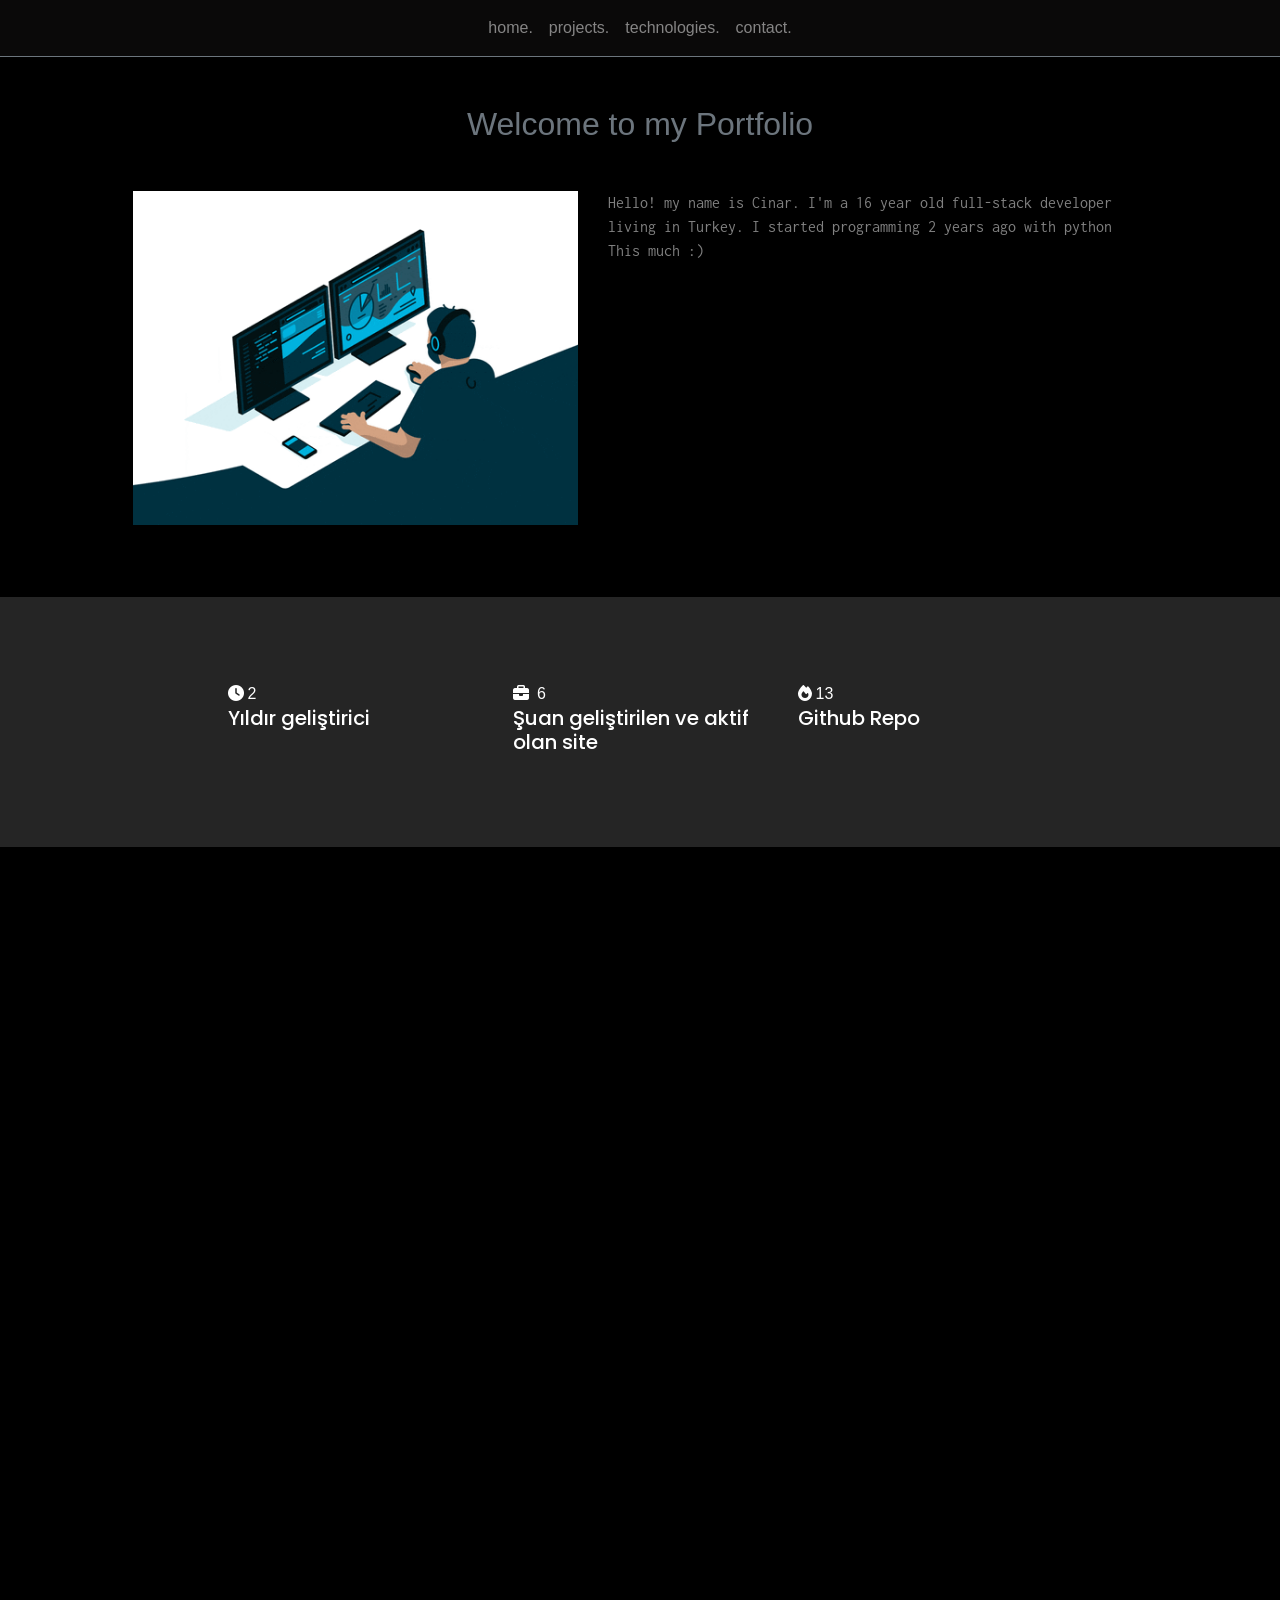
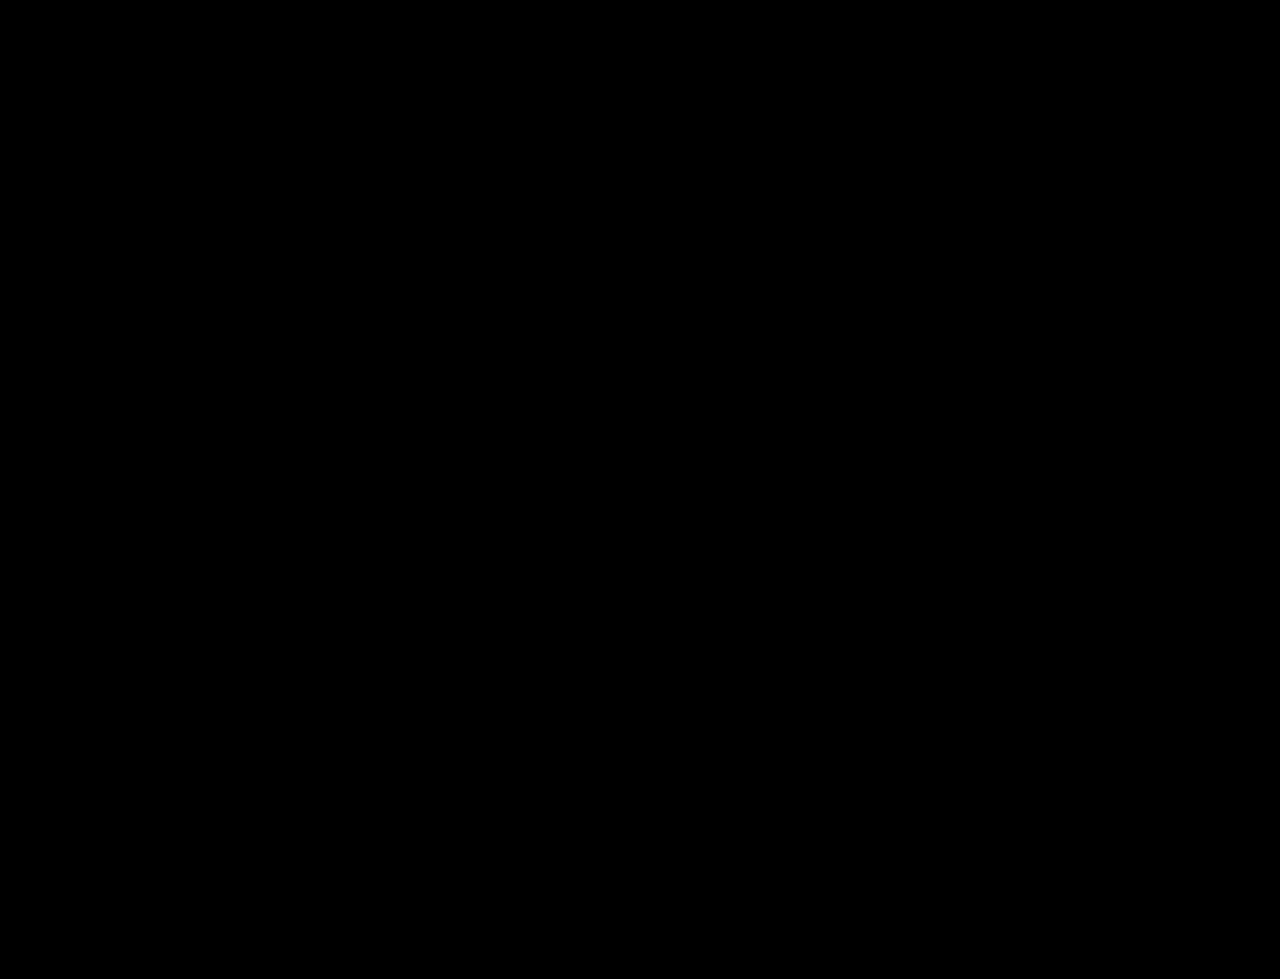
<file: index.html>
<!DOCTYPE html>
<html lang="en">
<head>
    <meta charset="UTF-8">
    <meta http-equiv="X-UA-Compatible" content="IE=edge">
    <meta name="viewport" content="width=device-width, initial-scale=1.0">
    <link rel="stylesheet" href="style.css">
    <link rel="stylesheet" href="https://cdnjs.cloudflare.com/ajax/libs/font-awesome/6.1.1/css/all.min.css"/>
    <link rel="stylesheet" href="https://cdn.jsdelivr.net/npm/bootstrap@4.6.1/dist/css/bootstrap.min.css">
    <script src="https://cdn.jsdelivr.net/npm/jquery@3.6.0/dist/jquery.slim.min.js"></script>
    <script src="https://cdn.jsdelivr.net/npm/popper.js@1.16.1/dist/umd/popper.min.js"></script>
    <script src="https://cdn.jsdelivr.net/npm/bootstrap@4.6.1/dist/js/bootstrap.bundle.min.js"></script>
    <link rel="icon" href="images/planet.png">
    <title>Cinar Sak</title>
</head>
<body class="body">
    <button
        type="button"
        class="btn btn-info btn-floating btn-lg scroll-element js-scroll fade-in-bottom"
        id="btn-back-to-top"
        >
  <i class="fas fa-arrow-up"></i>
</button>


        <nav class="navbar navbar-expand-sm navbar-dark border-bottom border-secondary justify-content-center sticky-top">
            <ul class="navbar-nav ">
                
                <li class="nav-item">
                <a href="#home" class="nav-link">home.</a>
            </li>

            <li class="nav-item">
                <a href="#projects" class="nav-link">projects.</a>
            </li>
            
            <li class="nav-item">
                <a href="#technologie" class="nav-link">technologies.</a>
            </li>
            
            <li class="nav-item">
                <a href="#contact" class="nav-link">contact.</a>
            </li>
            
        </ul>
    </nav>

    <div class="container" id="home">
        <h2 class="text-center mt-5 text-secondary">Welcome to my Portfolio</h2>

        <br>
        <div class="row mt-3 justify-content-center">
            <img src="images/about-me.gif" class="rounded col-sm-5 " alt=""> 
            <p class="col-sm-6 text-white-50">Hello! my name is Cinar. 
                                I'm a 16 year old full-stack developer living in Turkey.
                                I started programming 2 years ago with python This much :) </p>


        </div>
        <!-- <h3 class="typewriter text-center mt-5">I'm a 
            <span data-text="web developer., designer., photographer."></span>
          </h3> -->
    </div>
<br><br><br>
    <section id="section4" class="section-margine section-5-background l h-25 d-flex align-items-center justify-content-center" style="background: url(https://wallpaperaccess.com/full/343619.jpg) no-repeat fixed;">
        <div class="container justify-content-center">
            <div class="row justify-content-center scroll-element js-scroll fade-in-bottom">
                <div class="col-md-3">
                    <i class="fa-solid fa-clock mr-1"></i>2
                    <h5 class="text-white" id="yazi">Yıldır geliştirici</h5>                    
                </div>
                    <div class="col-md-3">
                        <i class="fa-solid fa-briefcase mr-1 "></i> 6
                        <h5 class="text-white" id="yazi">Şuan geliştirilen ve aktif olan site</h5>
                    </div>

                    <div class="col-md-3">
                        <i class="fa-solid fa-fire mr-1"></i>13
                        <h5 class="text-white" id="yazi">Github Repo</h5>
                    </div>
            </div>
        </div>
    </section>


    <br><br>
    <div class="container mt-3 justify-content-center scroll-element js-scroll fade-in-bottom" id="projects">
        <h1 class="text-center mb-2">My Some Projects</h1>
        <br><br>
        <div class="row justify-content-center">
            <div class="col-md-4 mt-3 ">
                <h3 class="text-center text-secondary">School Website</h3>
                <br>
                <a href="https://github.com/Cinarss/website-school/tree/main/okul-website" target="_blank"><div class="image rounded-lg"> <img id="img" src="images/okul-website.png" alt=""> <i class="fa fa-search fa-3x" id="ico"></i> </div></a>
            </div>
            <div class="col-md-4 mt-3 ">
                <h3 class="text-center text-secondary">Izmir Dalgic Pompa</h3>
                <br>
                <a href="http://izmirdalgicpompa.com" target="_blank"><div class="image rounded-lg"> <img id="img" src="images/dalgicpompa.png" alt=""> <i class="fa fa-search fa-3x" id="ico"></i> </div></a>
            </div>
            <div class="col-md-4 mt-3 ">
                <h3 class="text-center text-secondary">Flutter Application</h3>
                <br>
                <a href="https://github.com/Cinarss/Teknofest_C1" target="_blank"><div class="image rounded-lg"> <img id="img" src="images/teknofestc1.png"  alt=""> <i class="fa fa-search fa-3x" id="ico"></i> </div></a>
            </div>
        </div>
</div>

<br><br><br><br>

<div class="container mt-3 scroll-element js-scroll fade-in-bottom" id="technologie">
    <h1 class="text-center">Technologies I use</h1>
    <div class="technologies-container ">
        <ul class="row ">
            <li><svg xmlns="http://www.w3.org/2000/svg" viewBox="0 0 48 48" width="48px" height="48px"><path fill="#0277BD" d="M24.047,5c-1.555,0.005-2.633,0.142-3.936,0.367c-3.848,0.67-4.549,2.077-4.549,4.67V14h9v2H15.22h-4.35c-2.636,0-4.943,1.242-5.674,4.219c-0.826,3.417-0.863,5.557,0,9.125C5.851,32.005,7.294,34,9.931,34h3.632v-5.104c0-2.966,2.686-5.896,5.764-5.896h7.236c2.523,0,5-1.862,5-4.377v-8.586c0-2.439-1.759-4.263-4.218-4.672C27.406,5.359,25.589,4.994,24.047,5z M19.063,9c0.821,0,1.5,0.677,1.5,1.502c0,0.833-0.679,1.498-1.5,1.498c-0.837,0-1.5-0.664-1.5-1.498C17.563,9.68,18.226,9,19.063,9z"></path><path fill="#FFC107" d="M23.078,43c1.555-0.005,2.633-0.142,3.936-0.367c3.848-0.67,4.549-2.077,4.549-4.67V34h-9v-2h9.343h4.35c2.636,0,4.943-1.242,5.674-4.219c0.826-3.417,0.863-5.557,0-9.125C41.274,15.995,39.831,14,37.194,14h-3.632v5.104c0,2.966-2.686,5.896-5.764,5.896h-7.236c-2.523,0-5,1.862-5,4.377v8.586c0,2.439,1.759,4.263,4.218,4.672C19.719,42.641,21.536,43.006,23.078,43z M28.063,39c-0.821,0-1.5-0.677-1.5-1.502c0-0.833,0.679-1.498,1.5-1.498c0.837,0,1.5,0.664,1.5,1.498C29.563,38.32,28.899,39,28.063,39z"></path></svg></li>
            <li><svg xmlns="http://www.w3.org/2000/svg" viewBox="0 0 48 48" width="48px" height="48px" fill-rule="evenodd" clip-rule="evenodd"><path fill="#37474f" fill-rule="evenodd" d="M22.903,3.286c0.679-0.381,1.515-0.381,2.193,0 c3.355,1.883,13.451,7.551,16.807,9.434C42.582,13.1,43,13.804,43,14.566c0,3.766,0,15.101,0,18.867 c0,0.762-0.418,1.466-1.097,1.847c-3.355,1.883-13.451,7.551-16.807,9.434c-0.679,0.381-1.515,0.381-2.193,0 c-3.355-1.883-13.451-7.551-16.807-9.434C5.418,34.899,5,34.196,5,33.434c0-3.766,0-15.101,0-18.867 c0-0.762,0.418-1.466,1.097-1.847C9.451,10.837,19.549,5.169,22.903,3.286z" clip-rule="evenodd"></path><path fill="#546e7a" fill-rule="evenodd" d="M5.304,34.404C5.038,34.048,5,33.71,5,33.255 c0-3.744,0-15.014,0-18.759c0-0.758,0.417-1.458,1.094-1.836c3.343-1.872,13.405-7.507,16.748-9.38 c0.677-0.379,1.594-0.371,2.271,0.008c3.343,1.872,13.371,7.459,16.714,9.331c0.27,0.152,0.476,0.335,0.66,0.576L5.304,34.404z" clip-rule="evenodd"></path><path fill="#fff" fill-rule="evenodd" d="M24,10c7.727,0,14,6.273,14,14s-6.273,14-14,14 s-14-6.273-14-14S16.273,10,24,10z M24,17c3.863,0,7,3.136,7,7c0,3.863-3.137,7-7,7s-7-3.137-7-7C17,20.136,20.136,17,24,17z" clip-rule="evenodd"></path><path fill="#455a64" fill-rule="evenodd" d="M42.485,13.205c0.516,0.483,0.506,1.211,0.506,1.784 c0,3.795-0.032,14.589,0.009,18.384c0.004,0.396-0.127,0.813-0.323,1.127L23.593,24L42.485,13.205z" clip-rule="evenodd"></path><path fill="#fff" fill-rule="evenodd" d="M34 20H35V28H34zM37 20H38V28H37z" clip-rule="evenodd"></path><path fill="#fff" fill-rule="evenodd" d="M32 25H40V26H32zM32 22H40V23H32z" clip-rule="evenodd"></path></svg></li>
            <li><svg xmlns="http://www.w3.org/2000/svg" viewBox="0 0 48 48" width="48px" height="48px"><path fill="#009688" d="M35.7,34.7c-7.7,0-13.2-8.9-13.4-9.3l-0.6-1l0.6-1C22.5,22.9,28,14,35.7,14C41.4,14,46,18.6,46,24.3 S41.4,34.7,35.7,34.7z M26.4,24.3c1.5,2,5.1,6.3,9.2,6.3c3.5,0,6.3-2.8,6.3-6.3c0-3.5-2.8-6.3-6.3-6.3C31.5,18,27.9,22.3,26.4,24.3 z"></path><path fill="#009688" d="M12.3,34.7C6.6,34.7,2,30,2,24.3S6.6,14,12.3,14c7.9,0,13.2,8.9,13.4,9.3l0.6,1l-0.6,1 C25.5,25.7,20,34.7,12.3,34.7z M12.3,18C8.8,18,6,20.8,6,24.3c0,3.5,2.8,6.3,6.3,6.3c4.2,0,7.8-4.3,9.3-6.3 C20.2,22.3,16.6,18,12.3,18z"></path><path fill="#009688" d="M10 23h6v2h-6V23zM32 23h6v2h-6V23z"></path><path fill="#009688" d="M34,21h2v6h-2V21z"></path></svg></li>
            <li><svg xmlns="http://www.w3.org/2000/svg" viewBox="0 0 48 48" width="48px" height="48px"><path fill="#01579B" d="M34.932,22.478C33.769,21.56,32.206,21.001,30.5,21c-1.706,0.001-3.27,0.56-4.433,1.478 c-1.184,0.935-1.969,2.252-2.059,3.747c-0.091,1.536,0.57,2.965,1.732,4.023C26.925,31.324,28.613,32,30.501,32 c1.887,0,3.574-0.676,4.757-1.753c1.162-1.057,1.824-2.486,1.734-4.023C36.902,24.731,36.116,23.413,34.932,22.478z"></path><path fill="#FF6D00" d="M45.871,25.932c-0.259-1.823-0.891-3.535-1.861-5.095c-0.891-1.433-2.035-2.688-3.397-3.745l0.002-0.002 l-0.037-0.012c-0.028-0.025-0.05-0.054-0.079-0.078L26.249,6.438c-0.86-0.689-2.12-0.552-2.811,0.313 c-0.69,0.862-0.551,2.121,0.313,2.811L29.739,14H10.5C9.125,14,8,15.125,8,16.5S9.125,19,10.5,19h7.154L2.873,31.602 c-1.048,0.898-1.17,2.478-0.271,3.525C3.097,35.704,3.797,36,4.501,36c0.576,0,1.154-0.198,1.626-0.602l8.954-7.675 c-0.022,0.807-0.039,1.538-0.035,1.761C15.046,33,19,42,30.682,42c8.318,0,15.28-5,15.28-13.261 C46.034,27.805,46.003,26.867,45.871,25.932z M39.525,29.153c-0.401,1.087-1.05,2.104-1.935,2.992 c-1.81,1.82-4.343,2.85-7.088,2.854c-2.745,0.005-5.28-1.017-7.091-2.832c-0.885-0.885-1.535-1.901-1.937-2.986 c-0.392-1.065-0.545-2.195-0.444-3.335c0.098-1.116,0.432-2.179,0.971-3.141c0.529-0.946,1.257-1.8,2.154-2.524 c1.76-1.414,3.999-2.179,6.345-2.182c2.346-0.003,4.584,0.756,6.345,2.164c0.897,0.72,1.624,1.571,2.152,2.515 c0.539,0.961,0.874,2.023,0.973,3.138C40.07,26.958,39.918,28.087,39.525,29.153z"></path></svg></li>
            <li><svg xmlns="http://www.w3.org/2000/svg" viewBox="0 0 48 48" width="48px" height="48px"><path fill="#0277BD" d="M41,5H7l3,34l14,4l14-4L41,5L41,5z"></path><path fill="#039BE5" d="M24 8L24 39.9 35.2 36.7 37.7 8z"></path><path fill="#FFF" d="M33.1 13L24 13 24 17 28.9 17 28.6 21 24 21 24 25 28.4 25 28.1 29.5 24 30.9 24 35.1 31.9 32.5 32.6 21 32.6 21z"></path><path fill="#EEE" d="M24,13v4h-8.9l-0.3-4H24z M19.4,21l0.2,4H24v-4H19.4z M19.8,27h-4l0.3,5.5l7.9,2.6v-4.2l-4.1-1.4L19.8,27z"></path></svg></li>
            <li><svg xmlns="http://www.w3.org/2000/svg" viewBox="0 0 48 48" width="48px" height="48px"><linearGradient id="q17mbB32E_FbIzPpfjq_Ta" x1="16.309" x2="23.023" y1="1.101" y2="19.546" gradientUnits="userSpaceOnUse"><stop offset="0" stop-color="#f44f5a"></stop><stop offset=".443" stop-color="#ee3d4a"></stop><stop offset="1" stop-color="#e52030"></stop></linearGradient><path fill="url(#q17mbB32E_FbIzPpfjq_Ta)" d="M26,17h-8c-3.866,0-7-3.134-7-7v0c0-3.866,3.134-7,7-7h8V17z"></path><linearGradient id="q17mbB32E_FbIzPpfjq_Tb" x1="15.64" x2="22.314" y1="14.636" y2="32.971" gradientUnits="userSpaceOnUse"><stop offset="0" stop-color="#ae4cd5"></stop><stop offset="1" stop-color="#9331bf"></stop></linearGradient><path fill="url(#q17mbB32E_FbIzPpfjq_Tb)" d="M25,31h-7c-3.866,0-7-3.134-7-7v0c0-3.866,3.134-7,7-7h7V31z"></path><linearGradient id="q17mbB32E_FbIzPpfjq_Tc" x1="14.81" x2="21.821" y1="26.357" y2="45.617" gradientUnits="userSpaceOnUse"><stop offset="0" stop-color="#33c481"></stop><stop offset="1" stop-color="#21a366"></stop></linearGradient><path fill="url(#q17mbB32E_FbIzPpfjq_Tc)" d="M18,45L18,45c-3.866,0-7-3.134-7-7v0c0-3.866,3.134-7,7-7h7v7C25,41.866,21.866,45,18,45z"></path><linearGradient id="q17mbB32E_FbIzPpfjq_Td" x1="27.498" x2="34.119" y1=".512" y2="18.702" gradientUnits="userSpaceOnUse"><stop offset="0" stop-color="#f09ca2"></stop><stop offset="1" stop-color="#eb6773"></stop></linearGradient><path fill="url(#q17mbB32E_FbIzPpfjq_Td)" d="M32,17h-7V3h7c3.866,0,7,3.134,7,7v0C39,13.866,35.866,17,32,17z"></path><linearGradient id="q17mbB32E_FbIzPpfjq_Te" x1="28.714" x2="34.857" y1="14.972" y2="31.85" gradientUnits="userSpaceOnUse"><stop offset="0" stop-color="#32bdef"></stop><stop offset="1" stop-color="#1ea2e4"></stop></linearGradient><circle cx="32" cy="24" r="7" fill="url(#q17mbB32E_FbIzPpfjq_Te)"></circle></svg></li>
            <li><svg xmlns="http://www.w3.org/2000/svg" viewBox="0 0 48 48" width="48px" height="48px"><path fill="#ff8f00" d="M8,37L23.234,8.436c0.321-0.602,1.189-0.591,1.494,0.02L30,19L8,37z"></path><path fill="#ffa000" d="M8,36.992l5.546-34.199c0.145-0.895,1.347-1.089,1.767-0.285L26,22.992L8,36.992z"></path><path fill="#ff6f00" d="M8.008 36.986L8.208 36.829 25.737 22.488 20.793 13.012z"></path><path fill="#ffc400" d="M8,37l26.666-25.713c0.559-0.539,1.492-0.221,1.606,0.547L40,37l-15,8.743 c-0.609,0.342-1.352,0.342-1.961,0L8,37z"></path></svg></li>
            <li><svg xmlns="http://www.w3.org/2000/svg" viewBox="0 0 48 48" width="48px" height="48px"><polygon fill="#40c4ff" points="26,4 6,24 12,30 38,4"></polygon><polygon fill="#40c4ff" points="38,22 27,33 21,27 26,22"></polygon><rect width="8.485" height="8.485" x="16.757" y="28.757" fill="#03a9f4" transform="rotate(-45.001 21 33)"></rect><polygon fill="#01579b" points="38,44 26,44 21,39 27,33"></polygon><polygon fill="#084994" points="21,39 30,36 27,33"></polygon></svg></li>
            <li><svg xmlns="http://www.w3.org/2000/svg" viewBox="0 0 48 48" width="48px" height="48px"><path fill="#E65100" d="M41,5H7l3,34l14,4l14-4L41,5L41,5z"></path><path fill="#FF6D00" d="M24 8L24 39.9 35.2 36.7 37.7 8z"></path><path fill="#FFF" d="M24,25v-4h8.6l-0.7,11.5L24,35.1v-4.2l4.1-1.4l0.3-4.5H24z M32.9,17l0.3-4H24v4H32.9z"></path><path fill="#EEE" d="M24,30.9v4.2l-7.9-2.6L15.7,27h4l0.2,2.5L24,30.9z M19.1,17H24v-4h-9.1l0.7,12H24v-4h-4.6L19.1,17z"></path></svg></li>
            <li><svg xmlns="http://www.w3.org/2000/svg" viewBox="0 0 48 48" width="48px" height="48px"><path fill="#1565c0" d="M10,12l3,25l-8.019-8.019c-1.189-1.189-1.508-2.996-0.796-4.52L10,12z"></path><path fill="#42a5f5" d="M27.319,6.319C26.474,5.474,25.329,5,24.135,5c-0.745,0-1.479,0.185-2.135,0.538L10,12v20.343 c0,1.061,0.421,2.078,1.172,2.828L13,37h22v-5l7-11L27.319,6.319z"></path><path fill="#1565c0" d="M10,12h21.343c1.061,0,2.078,0.421,2.828,1.172L42,21v16h-7L10,12z"></path><polygon fill="#85cbf8" points="35,37 13,37 19,43 35,43"></polygon></svg></li>
            <li><svg xmlns="http://www.w3.org/2000/svg" viewBox="0 0 48 48" width="48px" height="48px"><path fill="#ffd600" d="M6,42V6h36v36H6z"></path><path fill="#000001" d="M29.538 32.947c.692 1.124 1.444 2.201 3.037 2.201 1.338 0 2.04-.665 2.04-1.585 0-1.101-.726-1.492-2.198-2.133l-.807-.344c-2.329-.988-3.878-2.226-3.878-4.841 0-2.41 1.845-4.244 4.728-4.244 2.053 0 3.528.711 4.592 2.573l-2.514 1.607c-.553-.988-1.151-1.377-2.078-1.377-.946 0-1.545.597-1.545 1.377 0 .964.6 1.354 1.985 1.951l.807.344C36.452 29.645 38 30.839 38 33.523 38 36.415 35.716 38 32.65 38c-2.999 0-4.702-1.505-5.65-3.368L29.538 32.947zM17.952 33.029c.506.906 1.275 1.603 2.381 1.603 1.058 0 1.667-.418 1.667-2.043V22h3.333v11.101c0 3.367-1.953 4.899-4.805 4.899-2.577 0-4.437-1.746-5.195-3.368L17.952 33.029z"></path></svg></li>
            <li><svg xmlns="http://www.w3.org/2000/svg" viewBox="0 0 48 48" width="48px" height="48px"><path fill="#03A9F4" d="M6,10c0-2.209,1.791-4,4-4h28c2.209,0,4,1.791,4,4v28c0,2.209-1.791,4-4,4H10c-2.209,0-4-1.791-4-4V10z"></path><path fill="#020F16" d="M20.016,19.174h-2.002v4.434h1.973c0.547,0,0.97-0.179,1.27-0.537s0.449-0.879,0.449-1.563c0-0.71-0.153-1.274-0.459-1.694S20.53,19.181,20.016,19.174z"></path><path fill="#020F16" d="M9,9v30h30V9H9z M23.365,24.789C22.539,25.597,21.393,26,19.928,26h-1.914v5h-2.871V16.781h4.844c1.406,0,2.528,0.437,3.364,1.309s1.255,2.005,1.255,3.398S24.192,23.981,23.365,24.789z M32.682,30.336c-0.709,0.573-1.641,0.859-2.793,0.859c-0.775,0-1.459-0.151-2.051-0.454s-1.057-0.725-1.392-1.265s-0.503-1.123-0.503-1.748h2.627c0.014,0.481,0.125,0.843,0.337,1.084s0.558,0.361,1.04,0.361c0.742,0,1.113-0.335,1.113-1.006c0-0.234-0.112-0.451-0.337-0.649S30,27.052,29.225,26.713c-1.139-0.462-1.922-0.94-2.349-1.436s-0.64-1.11-0.64-1.846c0-0.925,0.334-1.688,1.001-2.29s1.552-0.903,2.651-0.903c1.158,0,2.086,0.3,2.783,0.898s1.045,1.403,1.045,2.412h-2.764c0-0.859-0.357-1.289-1.074-1.289c-0.293,0-0.533,0.091-0.723,0.273s-0.283,0.437-0.283,0.762c0,0.234,0.104,0.441,0.313,0.62s0.699,0.435,1.475,0.767c1.127,0.417,1.922,0.881,2.388,1.392s0.698,1.174,0.698,1.987C33.746,29.005,33.391,29.763,32.682,30.336z"></path></svg></li>
            <li><svg xmlns="http://www.w3.org/2000/svg" viewBox="0 0 48 48" width="48px" height="48px" fill-rule="evenodd" clip-rule="evenodd"><path fill="#283593" fill-rule="evenodd" d="M22.903,3.286c0.679-0.381,1.515-0.381,2.193,0 c3.355,1.883,13.451,7.551,16.807,9.434C42.582,13.1,43,13.804,43,14.566c0,3.766,0,15.101,0,18.867 c0,0.762-0.418,1.466-1.097,1.847c-3.355,1.883-13.451,7.551-16.807,9.434c-0.679,0.381-1.515,0.381-2.193,0 c-3.355-1.883-13.451-7.551-16.807-9.434C5.418,34.899,5,34.196,5,33.434c0-3.766,0-15.101,0-18.867 c0-0.762,0.418-1.466,1.097-1.847C9.451,10.837,19.549,5.169,22.903,3.286z" clip-rule="evenodd"></path><path fill="#5c6bc0" fill-rule="evenodd" d="M5.304,34.404C5.038,34.048,5,33.71,5,33.255 c0-3.744,0-15.014,0-18.759c0-0.758,0.417-1.458,1.094-1.836c3.343-1.872,13.405-7.507,16.748-9.38 c0.677-0.379,1.594-0.371,2.271,0.008c3.343,1.872,13.371,7.459,16.714,9.331c0.27,0.152,0.476,0.335,0.66,0.576L5.304,34.404z" clip-rule="evenodd"></path><path fill="#fff" fill-rule="evenodd" d="M24,10c7.727,0,14,6.273,14,14s-6.273,14-14,14 s-14-6.273-14-14S16.273,10,24,10z M24,17c3.863,0,7,3.136,7,7c0,3.863-3.137,7-7,7s-7-3.137-7-7C17,20.136,20.136,17,24,17z" clip-rule="evenodd"></path><path fill="#3949ab" fill-rule="evenodd" d="M42.485,13.205c0.516,0.483,0.506,1.211,0.506,1.784 c0,3.795-0.032,14.589,0.009,18.384c0.004,0.396-0.127,0.813-0.323,1.127L23.593,24L42.485,13.205z" clip-rule="evenodd"></path></svg></li>
            <li><svg xmlns="http://www.w3.org/2000/svg" viewBox="0 0 48 48" width="48px" height="48px"><path fill="#ce93d8" d="M44,11.11v25.78c0,1.27-0.79,2.4-1.98,2.82l-8.82,4.14L34,33V15L33.2,4.15l8.82,4.14 C43.21,8.71,44,9.84,44,11.11z"></path><path fill="#8e24aa" d="M4.416,33.815l3.159,1.95c0.733,0.44,1.664,0.365,2.318-0.185L34,15.938V5.353 c0-1.198-1.482-1.758-2.275-0.86L9,29.873L4.416,33.815z"></path><path fill="#ab47bc" d="M4.416,14.185l3.159-1.95c0.733-0.44,1.664-0.365,2.318,0.185L34,32.063v10.585 c0,1.198-1.482,1.758-2.275,0.86L9,18.127L4.416,14.185z"></path><path fill="#6a1b9a" d="M9,18.13v11.74l-3.2,3.74C5.22,34.37,4,33.96,4,33V15c0-0.96,1.22-1.37,1.8-0.61L9,18.13z"></path></svg></li>
            <li><svg xmlns="http://www.w3.org/2000/svg" viewBox="0 0 48 48" width="48px" height="48px"><path fill="#29b6f6" d="M44,11.11v25.78c0,1.27-0.79,2.4-1.98,2.82l-8.82,4.14L34,33V15L33.2,4.15l8.82,4.14 C43.21,8.71,44,9.84,44,11.11z"></path><path fill="#0277bd" d="M9,33.896L34,15V5.353c0-1.198-1.482-1.758-2.275-0.86L4.658,29.239 c-0.9,0.83-0.849,2.267,0.107,3.032c0,0,1.324,1.232,1.803,1.574C7.304,34.37,8.271,34.43,9,33.896z"></path><path fill="#0288d1" d="M9,14.104L34,33v9.647c0,1.198-1.482,1.758-2.275,0.86L4.658,18.761 c-0.9-0.83-0.849-2.267,0.107-3.032c0,0,1.324-1.232,1.803-1.574C7.304,13.63,8.271,13.57,9,14.104z"></path></svg></li>
            <li><svg xmlns="http://www.w3.org/2000/svg"  viewBox="0 0 48 48" width="48px" height="48px"><path fill="#673ab7" d="M42,37c0,2.762-2.238,5-5,5H11c-2.761,0-5-2.238-5-5V11c0-2.762,2.239-5,5-5h26c2.762,0,5,2.238,5,5 V37z"/><path fill="#fff" d="M33.03,25.6c-0.65-0.9-1.59-1.52-2.8-1.85c0,0,1.02-0.37,1.94-1.75c0.55-0.88,0.83-1.94,0.83-3.18 c0-2.15-0.78-3.8-2.34-4.93C29.1,12.76,27.34,12,24.35,12H15v24h10.43c2.83-0.02,4.96-0.63,6.41-1.8c1.44-1.19,2.16-2.95,2.16-5.3 C34,27.6,33.68,26.5,33.03,25.6z M21,16c0,0,4.17,0,4.25,0c1.52,0,2.75,1.23,2.75,2.75c0,1.52-1.23,2.75-2.75,2.75 c-0.08,0-4.25,0-4.25,0V16z M26,32h-5v-6h5c1.66,0,3,1.34,3,3C29,30.66,27.66,32,26,32z"/></svg></li>
        </ul>
    </div>
</div>

<br><br><br><br>

<div class="container scroll-element js-scroll fade-in-bottom" id="contact">
    <h2 class="text-center">Contact Me</h2>
    <br><br>
    <div class="row">
        <div class="col-md-7">

            
            <form action="https://formspree.io/f/mbjwywbw"
            method="POST" class="needs-validation " novalidate>
                <div class="form-group">
                    <label for="uname">Username:</label>
                    <input type="text" class="form-control" id="uname" placeholder="Enter username" name="uname" required>
                    <div class="valid-feedback">Valid.</div>
                    <div class="invalid-feedback">Please fill out this field.</div>
                </div>
                <div class="form-group">
                    <label for="pwd">E-mail:</label>
                    <input type="email" class="form-control" id="pwd" placeholder="Enter E-mail" name="E-mail" required>
                <div class="valid-feedback">Valid.</div>
                <div class="invalid-feedback">Please fill out this field.</div>
                <label for="comment">Comment:</label>
                <textarea class="form-control" rows="5" id="comment" placeholder="Enter Comment" name="text"></textarea>
            </div>
            
            
            <button type="submit" class="btn btn-primary container-fluid">Sender</button>
        </form>
    </div>

    <div class="col-md-5 ">
        <h3><i class="fa-solid fa-location-dot"></i> Turkey,Izmir</h3>
        <h3><i class="fa-solid fa-envelope"></i> sakcinar5@gmail.com</h3>
        <br><br>
        <div class="social-media">

            <div class="">
                <h3><a href="https://www.instagram.com/cinarsak" id="social" target="_blank" class="p-3 "><i class="fa-brands fa-instagram text-white"></i></a></h3>
            </div>
            <div class="">
                <h3><a href="https://twitter.com/cinarsakk" id="social" target="_blank" class="p-3"><i class="fa-brands fa-twitter text-white"></i></a></h3>
            </div>
            <div class="">
                <h3><a href="https://github.com/Cinarss" id="social" target="_blank" class="p-3 "><i class="fa-brands fa-github text-white"></i></a></h3>
            </div>
            <div class="">
                <h3><a href="https://www.linkedin.com/in/çınar-sak-87141b217/" target="_blank" id="social" class="p-3 "><i class="fa-brands fa-linkedin text-white"></i></a></h3>
            </div>
        </div>


    </div>
    </div>
    </div>






    
    
    <script src="script.js"></script>
</body>
</html>
</file>
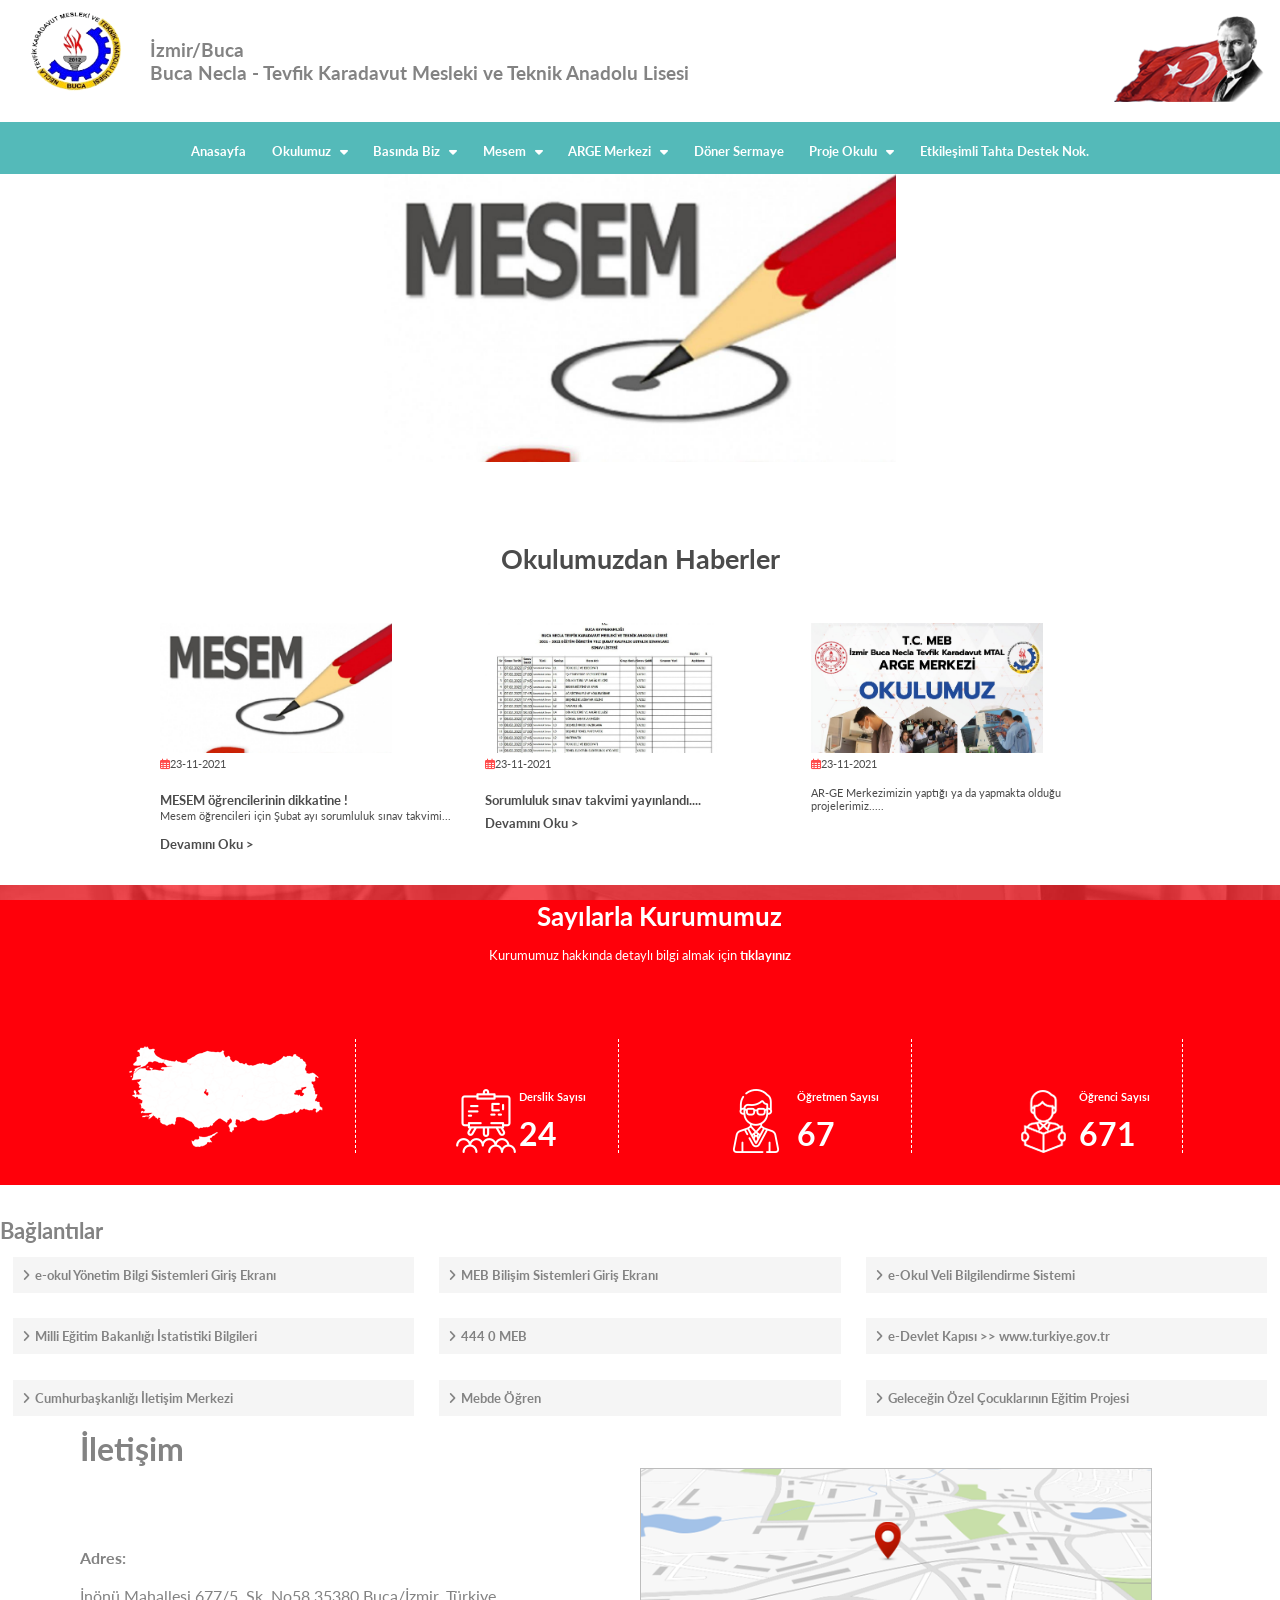
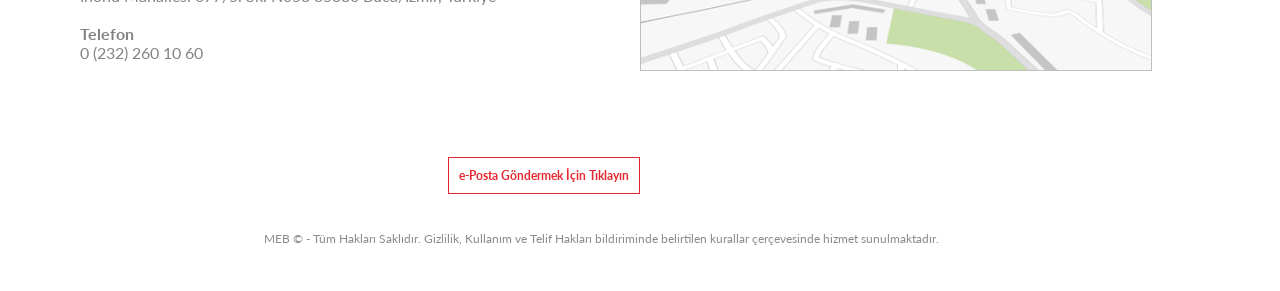
<file: okul-website/index.html>
<!DOCTYPE html>
<html lang="en">
<head>
    <meta charset="UTF-8">
    <meta http-equiv="X-UA-Compatible" content="IE=edge">
    <meta name="viewport" content="width=device-width, initial-scale=1.0">
    <link rel="stylesheet" href="style.css">
    <link rel="stylesheet" href="/okul-website/app.css">
    <link rel="icon" href="/okul-website/images/milli-egitim.png">
    <link rel="stylesheet" href="https://cdnjs.cloudflare.com/ajax/libs/font-awesome/6.0.0/css/all.min.css"/>
    <title>Buca Necla - Tevfik Karadavut Mesleki ve Teknik Anadolu Lisesi</title>
</head>
<body>

    <div class="header-top">
        <div class="header-container">
            <div class="container">
                <a href="#" class="logo">
                    <img src="images/logo-removebg-preview.png" alt="">
                    <span class="meb-baslik">İzmir/Buca</span>
                    <span class="okul-baslik">Buca Necla - Tevfik Karadavut Mesleki ve Teknik Anadolu Lisesi</span>
                </a>

                <div class="ataturk">
                    <img src="images/ataturk.png" alt="">
                </div>
            </div>
        </div>
    </div>
    <nav id="main-nav" class="nav">
        
         <span class="icon"><i class="fa-solid fa-bars"></i></span>
        <div class="container">            
            <ul>
                <div class="side_bar_logo">    
                    <span class="carpi"><i class="fa-solid fa-xmark"></i></span> 
                </div>
                    <li class="drop"><a href="/okul-website/index.html">Anasayfa</a></li>
                    <li class="drop"><a href="#">Okulumuz &nbsp; <i class="fa fa-caret-down"></i></a>
                        <div class="drop-content">
                            <a href="/okul-website/okulumuz/mudur.html">Müdür</a>
                            <a href="/okul-website/okulumuz/idari-kadro.html">İdari Kadromuz</a>
                            <a href="/okul-website/okulumuz/tarihce.html">Tarihçe</a>
                            <a href="/okul-website/okulumuz/okulumuz-hakkinda.html">Okulumuz Hakkında</a>
                            <a href="/okul-website/okulumuz/vizyon-misyon.html">Vizyonumuz ve Misyonumuz</a>
                            <a href="/okul-website/dosyalar/29095251_NeclaTevfik2023strateji.pdf" target="_blank">Stratejik Plan</a>
                            <a href="/okul-website/dosyalar/16082223_NTKMTAL_brifing.pdf" target="_blacnk">Brifing Dosyamız</a>
                            <a href="/okul-website/okulumuz/kurucular.html">Kurucularımız</a>
                            <a href="/okul-website/okulumuz/ogretmenler.html">Öğretmenlerimiz</a>
                            <a href="/okul-website/okulumuz/ogrenci-isleri.html">Öğrenci İşleri</a>
                            <a href="/okul-website/okulumuz/alan.html">Okulumuzda Yer Alan Bölümler</a>
                            <a href="/okul-website/dosyalar/06175714_okul_neden_tercih_edilmeli.pdf">Okulumuzu Neden Tercih Etmelisiniz ?</a>
                        </div>
                    </li>
                    <li class="drop"><a href="#">Basında Biz &nbsp; <i class="fa fa-caret-down"></i></a>
                        <div class="drop-content">
                        <a href="http://bucaizmir.com/m-haber-5637.html" target="_blank">Buca İzmir Haber</a>
                        <a href="https://www.youtube.com/watch?v=x4UREjn3S4Y" target="_blank">TRT 35 Haber</a>
                        <a href="https://www.aa.com.tr/tr/egitim/izmirde-meslek-lisesi-ogrencileri-calismalariyla-milli-teknoloji-hamlesini-destekliyor/2399684" target="_blank">Anadolu Ajansı</a>
                        <a href="https://www.youtube.com/watch?v=k6FAvpKmMko" target="_blank">Memurlar.Net</a>
                        <a href="https://www.youtube.com/watch?v=jMVqHU6qS4o" target="_blank">TRT Haber</a>
                    </div>
                    </li>
                    <li class="drop"><a href="#">Mesem &nbsp; <i class="fa fa-caret-down"></i></a>
                    <div class="drop-content">
                        <a href="/okul-website/Mesem/mesleki-egitim.html">Mesleki Eğitim Merkezi</a>
                        <a href="/okul-website/dosyalar/26222244_Mesleki_EYitim_Merkezi_Alan_ve_Dallar.pdf target="_blank">Mesleki Eğitim Merkezleri Alan ve Dallar</a>
                        <a href="http://bucaizmir.com/m-haber-5637.html" target="_blank">Kalfalık-Ustalık Belgesi</a>
                        <a href="https://www.youtube.com/watch?v=x4UREjn3S4Y" target="_blank">Usta Öğrencilik Belgesi</a>
                        <a href="http://mtegm.meb.gov.tr/kalfalik_ustalik_sinavlari/alanlar.html" target="_blank">Elektronik Sınav e-Sınav Ders İçerikleri</a>
                        <a href="http://mtegm.meb.gov.tr/kalfalik_ustalik_sinavlari/sinav_kriterleri.html" target="_blank">Beceri Sınavı Değerlendirme Kriterleri</a>
                    </div></li>
                    <li class="drop"><a href="#">ARGE Merkezi &nbsp; <i class="fa fa-caret-down"></i></a>
                    <div class="drop-content">
                        <a href="/okul-website/Arge/hava-kalite-izleme-cihazi.html" target="_blank">Ata Hava Kalitesi İzleme ve Örnekleme Cihazı</a>
                        <a href="/okul-website/dosyalar/07150222_ARITMATIKSIPERLIK.pdf" target="_blank">Aritmetik Siperlik</a>
                        <a href="/okul-website/dosyalar/07141114_E-CESME.pdf" target="_blank">E-Çeşme</a>
                        <a href="/okul-website/dosyalar/07141732_KODPETEGI.pdf" target="_blank">Kod Peteği</a>
                        <a href="/okul-website/dosyalar/07143023_NTKDijital_Kursu.pdf" target="_blank">Dijital Kürsü</a>
                        <a href="/okul-website/dosyalar/07143215_NTK_E_Isletme.pdf" target="_blank">E-İşletme</a>
                        <a href="/okul-website/dosyalar/08034123_pisman.pdf" target="_blank">Pişmaniye Fincanlama Makinası</a>
                        <a href="/okul-website/dosyalar/07145500_NTK-Yeni-Proje-Sunumlari-sonsuz-cnc.pdf" target="_blank">Sonsuz CNC</a>
                        <a href="/okul-website/dosyalar/08034100_yangin.pdf" target="_blank">İkizalp Yangın Söndürme Cihazı Kuru Kimyevi Toz Dolum Makinası</a>
                        <!--<a href="">BioArıtma Siperlik</a>-->
                    </div>
                    </li>
                    <li class="drop"><a href="/okul-website/doner-sermaye.html">Döner Sermaye</a></li>
                    <li class="drop"><a href="#">Proje Okulu &nbsp; <i class="fa fa-caret-down"></i></a>
                    <div class="drop-content">
                        <a href="/okul-website/proje-okul/patentle-turkiye.html">Patentle Türkiye</a>
                        <a href="/okul-website/proje-okul/teknofest.html">Teknofest</a>
                    </div>
                    </li>
                    <li class="drop"><a href="/okul-website/etkilesimli-tahta-destek.html">Etkileşimli Tahta Destek Nok.</a></li>
                    

            </ul>
        </div>
    </nav>

        <header id="main-header" class="header">
            <div class="container">
                <div class="header-container">
                    <div class="header-content">
                        <img src="/okul-website/images/mesem.jpg" alt="">
                    </div>

                        <div class="haberler">
                            <div class="title-container">
                                <h1 class="title">Okulumuzdan Haberler</h1>
                            </div>
                            <div class="container">
                                <div class="card">
                                    <div class="item">
                                        <a href="#"><img src="images/mesem.jpg" alt=""></a>
                                        <p class="tarih"><i class="far fa-calendar-alt"></i>23-11-2021</p>
                                        <a href="#" class="konu-baslik"><b>MESEM </b> öğrencilerinin dikkatine !</a>
                                        <p class="icerik">Mesem öğrencileri için Şubat ayı sorumluluk sınav takvimi...</p>
                                        <a href="#" class="devami">Devamını Oku ></a>
                                    </div>
                                </div>

                                <div class="card">
                                    <div class="item">
                                        <a href="#"><img src="images/sorumluluk.jpg" alt=""></a>
                                        <p class="tarih"><i class="far fa-calendar-alt"></i>23-11-2021</p>
                                        <a href="#" class="konu-baslik">Sorumluluk sınav takvimi yayınlandı....</a>
                                        <br>
                                        <a href="#" class="devami">Devamını Oku ></a>
                                    </div>
                                </div>
                                
                                <div class="card">
                                    <div class="item">
                                        <a href="#"><img src="images/ARGE-OKUL-Tanitim.jpg" alt=""></a>
                                        <p class="tarih"><i class="far fa-calendar-alt"></i>23-11-2021</p>
                                        <p class="icerik">AR-GE Merkezimizin yaptığı ya da yapmakta olduğu projelerimiz.....</p>
                                    </div>
                                </div>
                            </div>
                        </div>
                </div>
            </div>
        </header>
            <div class="okulumuz">
                
                <div class="container-okul">
                    <div class="okulumuz-title">
                        <h1> &nbsp; &nbsp; &nbsp; &nbsp; Sayılarla Kurumumuz</h1>
                        <p class="okul-title-content">Kurumumuz hakkında detaylı bilgi almak için  <a href="#">tıklayınız</a></p>
                    </div>
                <ul>
                    

                        <li class="harita"><img src="images/turkiye-haritasi.png" alt=""></li>
                        
                        <li class="derslik"><img src="images/icon-derslik.png" alt="">
                            <p class="okulumuz-baslik">Derslik Sayısı</p>
                            <p class="okulumuz-sayi">24</p>
                        </li>
                        <li class="ogretmen"><img src="images/icon-ogretmen.png" alt="">
                            <p class="okulumuz-baslik">Öğretmen Sayısı</p>
                            <p class="okulumuz-sayi">67</p>
                        </li>
                        <li class="ogrenci"><img src="images/icon-ogrenci.png" alt="">
                            <p class="okulumuz-baslik">Öğrenci Sayısı</p>
                            <p class="okulumuz-sayi">671</p>
                        </li>
                    
                    
                </ul>
            </div>
        </div>

        <div class="baglantilar">
            <div class="container">
                <h1 class="title">Bağlantılar</h1>
                <ul class="links">
                    <li><a href="https://e-okul.meb.gov.tr" title="e-okul Yönetim Bilgi Sistemleri Giriş Ekranı"><i class="fas fa-angle-right"></i> &nbsp;e-okul Yönetim Bilgi Sistemleri Giriş Ekranı</a></li>
                    <li><a href="https://mebbis.meb.gov.tr" title="MEB Bilişim Sistemleri Giriş Ekranı"><i class="fas fa-angle-right"></i> &nbsp;MEB Bilişim Sistemleri Giriş Ekranı</a></li>
                    <li><a href="https://e-okul.meb.gov.tr" title="e-Okul Veli Bilgilendirme Sistemi"><i class="fas fa-angle-right"></i> &nbsp;e-Okul Veli Bilgilendirme Sistemi</a></li>
                    <li><a href="http://sgb.meb.gov.tr/www/resmi-istatistikler/icerik/64" title="Milli Eğitim Bakanlığı İstatistiki Bilgileri"><i class="fas fa-angle-right"></i> &nbsp;Milli Eğitim Bakanlığı İstatistiki Bilgileri</a></li>
                    <li><a href="http://www.meb.gov.tr/duyurular/duyurular2012/basinmus/mebim.php" title="444 0 MEB"><i class="fas fa-angle-right"></i> &nbsp;444 0 MEB</a></li>
                    <li><a href="https://www.turkiye.gov.tr" title="e-Devlet Kapısı >> www.turkiye.gov.tr"><i class="fas fa-angle-right"></i> &nbsp;e-Devlet Kapısı >> www.turkiye.gov.tr</a></li>
                    <li><a href="https://www.cimer.gov.tr" title="Cumhurbaşkanlığı İletişim Merkezi"><i class="fas fa-angle-right"></i> &nbsp;Cumhurbaşkanlığı İletişim Merkezi</a></li>
                    <li><a href="http://mebdeogren.meb.gov.tr" title="Mebde Öğren"><i class="fas fa-angle-right"></i> &nbsp;Mebde Öğren</a></li>
                    <li><a href="http://izmir.meb.gov.tr/gocepi/" title="Geleceğin Özel Çocuklarının Eğitim Projesi"><i class="fas fa-angle-right"></i> &nbsp;Geleceğin Özel Çocuklarının Eğitim Projesi</a></li>
                </ul>
            </div>
        </div>


        <div class="footer">
            <div class="title">
                <h1>İletişim</h1>
            </div>
            <div class="container">
                <div class="content">
                    <p><strong>Adres:</strong></p>
                    <br>

					İnönü Mahallesi 677/5. Sk. No58 35380 Buca/İzmir, Türkiye

                    <br>
                    <br>

                    <strong>Telefon</strong>
                    <br>

					0 (232) 260 10 60

                    <br>
                    <br>

                </div>
                    <div class="map">
                        <div class="konum"><a href="https://goo.gl/maps/UFzqJ4P1bChndR6k9"><img src="images/footer-map.png" alt=""></a></div>
                    </div>
                    <div class="eposta">
                        
                        <div class="posta"><a href="#" >e-Posta Göndermek İçin Tıklayın</a></div>
                    </div>
                </div>
            </div>
                
                <div class="footer-info">
                    MEB © - Tüm Hakları Saklıdır. Gizlilik, Kullanım ve Telif Hakları bildiriminde belirtilen kurallar çerçevesinde hizmet sunulmaktadır.
                </div>

                <script src="/okul-website/app.js" charset="utf-8"></script>
    

</body>
</html>
</file>
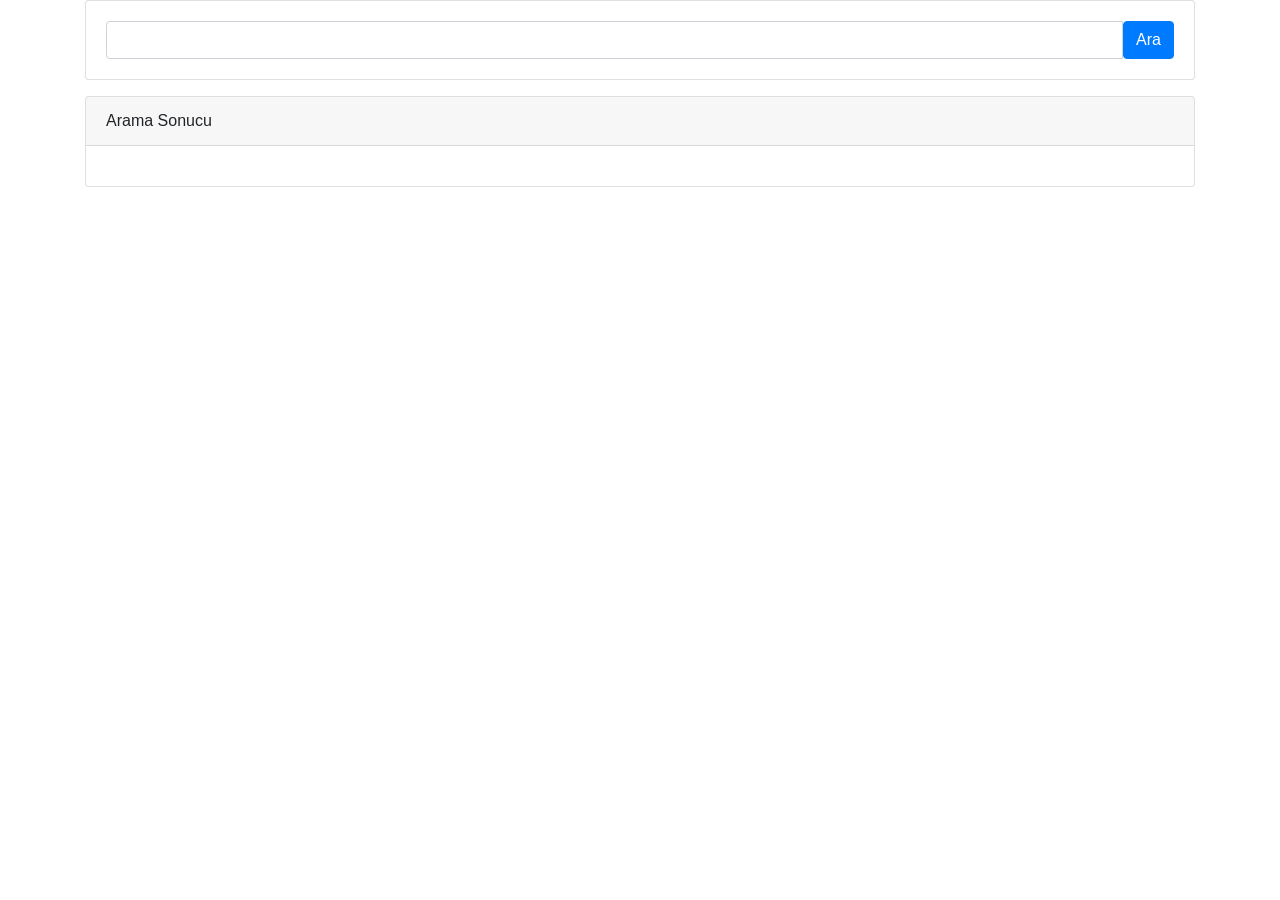
<file: weatherProject/index.html>
<!DOCTYPE html>
<html lang="en">
<head>
    <meta charset="UTF-8">
    <meta http-equiv="X-UA-Compatible" content="IE=edge">
    <link rel="stylesheet" href="style.css">
    <meta name="viewport" content="width=device-width, initial-scale=1.0">
    <link rel="stylesheet" href="https://cdn.jsdelivr.net/npm/bootstrap@4.6.1/dist/css/bootstrap.min.css">
    <title>Weather</title>
</head>
<body>
    <div class="container">
        <div id="errors"></div>
        <div class="card mb-3">
            <div class="card-body">
                <div class="input-group">
                    <input type="text" class="form-control" id="txtSearch">
                    <button id="btnSearch" class="btn btn-primary">Ara</button>
                </div>
            </div>
        </div>
        <div id="details">
            <div class="card mb-3">
                <div class="card-header">Arama Sonucu</div>
                <div class="card-body">
                    <div class="row" id="countryDetails">
                    </div>
                </div>
            </div>
        </div>

        <div class="row" id="days">
            
        </div>
    </div>

    <script src="script.js"></script>
    
</body>
</html>
</file>
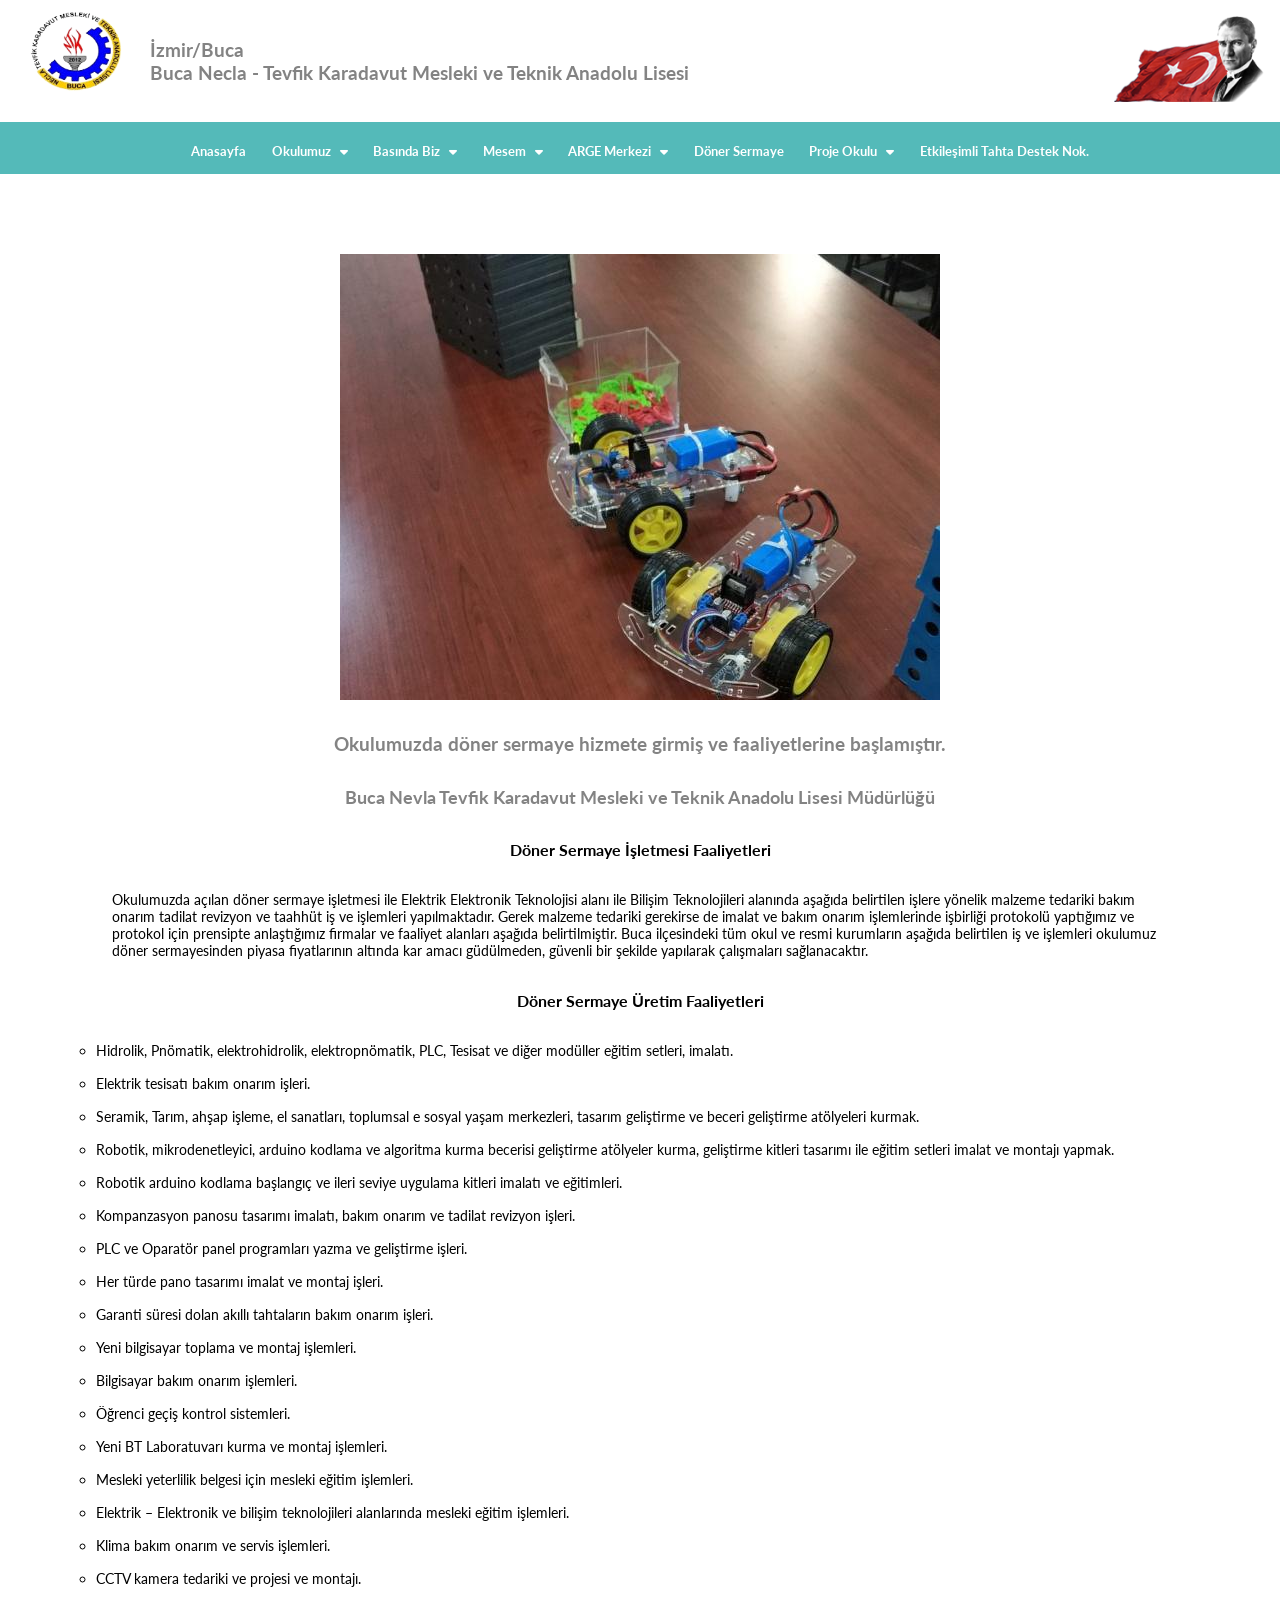
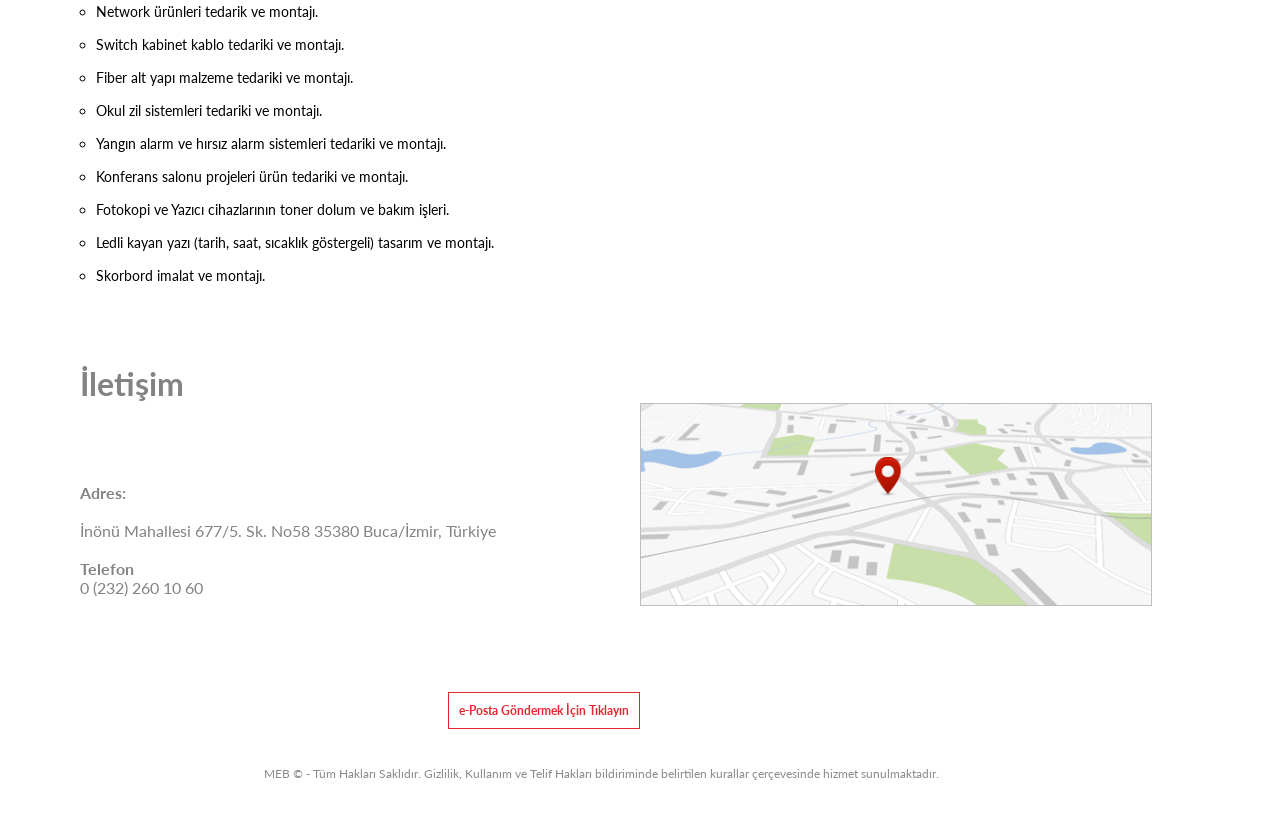
<file: okul-website/doner-sermaye.html>
<!DOCTYPE html>
<html lang="en">
<head>
    <meta charset="UTF-8">
    <meta http-equiv="X-UA-Compatible" content="IE=edge">
    <meta name="viewport" content="width=device-width, initial-scale=1.0">
    <link rel="stylesheet" href="/okul-website/style.css">
    <link rel="stylesheet" href="/okul-website/app.css">
    <link rel="icon" href="/okul-website/images/milli-egitim.png">
    <link rel="stylesheet" href="https://cdnjs.cloudflare.com/ajax/libs/font-awesome/6.0.0/css/all.min.css"/>
    <title>Buca Necla - Tevfik Karadavut Mesleki ve Teknik Anadolu Lisesi</title>
</head>
<body>

    <div class="header-top">
        <div class="header-container">
            <div class="container">
                <a href="#" class="logo">
                    <img src="/okul-website/images/logo-removebg-preview.png" alt="">
                    <span class="meb-baslik">İzmir/Buca</span>
                    <span class="okul-baslik">Buca Necla - Tevfik Karadavut Mesleki ve Teknik Anadolu Lisesi</span>
                </a>

                <div class="ataturk">
                    <img src="/okul-website/images/ataturk.png" alt="">
                </div>
            </div>
        </div>
    </div>
    <nav id="main-nav" class="nav">
        <span class="icon"><i class="fa-solid fa-bars"></i></span>

        <div class="container">            
            <ul>
                <div class="side_bar_logo">    
                    <span class="carpi"><i class="fa-solid fa-xmark"></i></span> 
                </div>
                    <li><a href="/okul-website/index.html">Anasayfa</a></li>
                    <li class="drop"><a href="#">Okulumuz &nbsp; <i class="fa fa-caret-down"></i></a>
                        <div class="drop-content">
                            <a href="/okul-website/okulumuz/mudur.html">Müdür</a>
                            <a href="/okul-website/okulumuz/idari-kadro.html">İdari Kadromuz</a>
                            <a href="/okul-website/okulumuz/tarihce.html">Tarihçe</a>
                            <a href="/okul-website/okulumuz/okulumuz-hakkinda.html">Okulumuz Hakkında</a>
                            <a href="/okul-website/okulumuz/vizyon-misyon.html">Vizyonumuz ve Misyonumuz</a>
                            <a href="/okul-website/dosyalar/29095251_NeclaTevfik2023strateji.pdf" target="_blank">Stratejik Plan</a>
                            <a href="/okul-website/dosyalar/16082223_NTKMTAL_brifing.pdf" target="_blacnk">Brifing Dosyamız</a>
                            <a href="/okul-website/okulumuz/kurucular.html">Kurucularımız</a>
                            <a href="/okul-website/okulumuz/ogretmenler.html">Öğretmenlerimiz</a>
                            <a href="/okul-website/okulumuz/ogrenci-isleri.html">Öğrenci İşleri</a>
                            <a href="/okul-website/okulumuz/alan.html">Okulumuzda Yer Alan Bölümler</a>
                            <a href="/okul-website/dosyalar/06175714_okul_neden_tercih_edilmeli.pdf">Okulumuzu Neden Tercih Etmelisiniz ?</a>
                        </div>
                    </li>
                    <li class="drop"><a href="#">Basında Biz &nbsp; <i class="fa fa-caret-down"></i></a>
                        <div class="drop-content">
                        <a href="http://bucaizmir.com/m-haber-5637.html" target="_blank">Buca İzmir Haber</a>
                        <a href="https://www.youtube.com/watch?v=x4UREjn3S4Y" target="_blank">TRT 35 Haber</a>
                        <a href="https://www.aa.com.tr/tr/egitim/izmirde-meslek-lisesi-ogrencileri-calismalariyla-milli-teknoloji-hamlesini-destekliyor/2399684" target="_blank">Anadolu Ajansı</a>
                        <a href="https://www.youtube.com/watch?v=k6FAvpKmMko" target="_blank">Memurlar.Net</a>
                        <a href="https://www.youtube.com/watch?v=jMVqHU6qS4o" target="_blank">TRT Haber</a>
                    </div>
                    </li>
                    <li class="drop"><a href="#">Mesem &nbsp; <i class="fa fa-caret-down"></i></a>
                    <div class="drop-content">
                        <a href="/okul-website/Mesem/mesleki-egitim.html">Mesleki Eğitim Merkezi</a>
                        <a href="/okul-website/dosyalar/26222244_Mesleki_EYitim_Merkezi_Alan_ve_Dallar.pdf target="_blank">Mesleki Eğitim Merkezleri Alan ve Dallar</a>
                        <a href="http://bucaizmir.com/m-haber-5637.html" target="_blank">Kalfalık-Ustalık Belgesi</a>
                        <a href="https://www.youtube.com/watch?v=x4UREjn3S4Y" target="_blank">Usta Öğrencilik Belgesi</a>
                        <a href="http://mtegm.meb.gov.tr/kalfalik_ustalik_sinavlari/alanlar.html" target="_blank">Elektronik Sınav e-Sınav Ders İçerikleri</a>
                        <a href="http://mtegm.meb.gov.tr/kalfalik_ustalik_sinavlari/sinav_kriterleri.html" target="_blank">Beceri Sınavı Değerlendirme Kriterleri</a>
                    </div></li>
                    <li class="drop"><a href="#">ARGE Merkezi &nbsp; <i class="fa fa-caret-down"></i></a>
                    <div class="drop-content">
                        <a href="/okul-website/Arge/hava-kalite-izleme-cihazi.html" target="_blank">Ata Hava Kalitesi İzleme ve Örnekleme Cihazı</a>
                        <a href="/okul-website/dosyalar/07150222_ARITMATIKSIPERLIK.pdf" target="_blank">Aritmetik Siperlik</a>
                        <a href="/okul-website/dosyalar/07141114_E-CESME.pdf" target="_blank">E-Çeşme</a>
                        <a href="/okul-website/dosyalar/07141732_KODPETEGI.pdf" target="_blank">Kod Peteği</a>
                        <a href="/okul-website/dosyalar/07143023_NTKDijital_Kursu.pdf" target="_blank">Dijital Kürsü</a>
                        <a href="/okul-website/dosyalar/07143215_NTK_E_Isletme.pdf" target="_blank">E-İşletme</a>
                        <a href="/okul-website/dosyalar/08034123_pisman.pdf" target="_blank">Pişmaniye Fincanlama Makinası</a>
                        <a href="/okul-website/dosyalar/07145500_NTK-Yeni-Proje-Sunumlari-sonsuz-cnc.pdf" target="_blank">Sonsuz CNC</a>
                        <a href="/okul-website/dosyalar/08034100_yangin.pdf" target="_blank">İkizalp Yangın Söndürme Cihazı Kuru Kimyevi Toz Dolum Makinası</a>
                        <!--<a href="">BioArıtma Siperlik</a>-->
                    </div>
                    </li>
                    <li class="drop"><a href="/okul-website/doner-sermaye.html">Döner Sermaye</a></li>
                    <li class="drop"><a href="#">Proje Okulu &nbsp; <i class="fa fa-caret-down"></i></a>
                    <div class="drop-content">
                        <a href="/okul-website/proje-okul/patentle-turkiye.html">Patentle Türkiye</a>
                        <a href="/okul-website/proje-okul/teknofest.html">Teknofest</a>
                    </div>
                    </li>
                    <li><a href="/okul-website/etkilesimli-tahta-destek.html">Etkileşimli Tahta Destek Nok.</a></li>
            </ul>
        </div>
    </nav>

      
    <div class="header">
        <div class="header-doner-sermaye-container">
            <div class="container">
                <div class="logo"><img src="/okul-website/images/doner-sermaye.jpg" alt=""></div>
                 <h1>Okulumuzda döner sermaye hizmete girmiş ve faaliyetlerine başlamıştır.</h1>
                 <h2>Buca Nevla Tevfik Karadavut Mesleki ve Teknik Anadolu Lisesi Müdürlüğü</h2>
                 <h3>Döner Sermaye İşletmesi Faaliyetleri</h3>
                 <p>Okulumuzda açılan döner sermaye işletmesi ile Elektrik Elektronik Teknolojisi alanı ile Bilişim Teknolojileri alanında aşağıda belirtilen işlere yönelik malzeme tedariki bakım onarım tadilat revizyon ve taahhüt iş ve işlemleri yapılmaktadır. Gerek malzeme tedariki gerekirse de imalat ve bakım onarım işlemlerinde işbirliği protokolü yaptığımız ve protokol için prensipte anlaştığımız firmalar ve faaliyet alanları aşağıda belirtilmiştir. Buca ilçesindeki tüm okul ve resmi kurumların aşağıda belirtilen iş ve işlemleri okulumuz döner sermayesinden piyasa fiyatlarının altında kar amacı güdülmeden, güvenli bir şekilde yapılarak çalışmaları sağlanacaktır.</p>

                 <h3>Döner Sermaye Üretim Faaliyetleri</h3>

                 <ul>
                     <li>Hidrolik, Pnömatik, elektrohidrolik, elektropnömatik, PLC, Tesisat ve diğer modüller eğitim setleri, imalatı.</li>
                     <li> Elektrik tesisatı bakım onarım işleri.</li>
                     <li>Seramik, Tarım, ahşap işleme, el sanatları, toplumsal e sosyal yaşam merkezleri, tasarım geliştirme ve beceri geliştirme atölyeleri kurmak.</li>
                     <li>Robotik, mikrodenetleyici, arduino kodlama ve algoritma kurma becerisi geliştirme atölyeler kurma, geliştirme kitleri tasarımı ile eğitim setleri imalat ve montajı yapmak.</li>
                     <li>Robotik arduino kodlama başlangıç ve ileri seviye uygulama kitleri imalatı ve eğitimleri.</li>
                     <li>Kompanzasyon panosu tasarımı imalatı, bakım onarım ve tadilat revizyon işleri.</li>
                     <li>PLC ve Oparatör panel programları yazma ve geliştirme işleri.</li>
                     <li>Her türde pano tasarımı imalat ve montaj işleri.</li>
                     <li>Garanti süresi dolan akıllı tahtaların bakım onarım işleri.</li>
                     <li>Yeni bilgisayar toplama ve montaj işlemleri.</li>
                     <li>Bilgisayar bakım onarım işlemleri.</li>
                     <li>Öğrenci geçiş kontrol sistemleri.</li>
                     <li>Yeni BT Laboratuvarı kurma ve montaj işlemleri.</li>
                     <li>Mesleki yeterlilik belgesi için mesleki eğitim işlemleri.</li>
                     <li>Elektrik – Elektronik ve bilişim teknolojileri alanlarında mesleki eğitim işlemleri.</li>
                     <li>Klima bakım onarım ve servis işlemleri.</li>
                     <li>CCTV kamera tedariki ve projesi ve montajı.</li>
                     <li>Network ürünleri tedarik ve montajı.</li>
                     <li>Switch kabinet kablo tedariki ve montajı.</li>
                     <li>Fiber alt yapı malzeme tedariki ve montajı.</li>
                     <li>Okul zil sistemleri tedariki ve montajı.</li>
                     <li>Yangın alarm ve hırsız alarm sistemleri tedariki ve montajı.</li>
                     <li>Konferans salonu projeleri ürün tedariki ve montajı.</li>
                     <li>Fotokopi ve Yazıcı cihazlarının toner dolum ve bakım işleri.</li>
                     <li>Ledli kayan yazı (tarih, saat, sıcaklık göstergeli) tasarım ve montajı.</li>
                     <li>Skorbord imalat ve montajı.</li>
                 </ul>
            </div>
        </div>
    </div>


        <div class="footer">
            <div class="title">
                <h1>İletişim</h1>
            </div>
            <div class="container">
                <div class="content">
                    <p><strong>Adres:</strong></p>
                    <br>

					İnönü Mahallesi 677/5. Sk. No58 35380 Buca/İzmir, Türkiye

                    <br>
                    <br>

                    <strong>Telefon</strong>
                    <br>

					0 (232) 260 10 60

                    <br>
                    <br>

                </div>
                    <div class="map">
                        <a href="https://goo.gl/maps/UFzqJ4P1bChndR6k9"><img src="/okul-website/images/footer-map.png" alt=""></a>
                    </div>
                    <div class="eposta">
                        
                        <a href="#">e-Posta Göndermek İçin Tıklayın</a>
                    </div>
                </div>
            </div>
                
                <div class="footer-info">
                    MEB © - Tüm Hakları Saklıdır. Gizlilik, Kullanım ve Telif Hakları bildiriminde belirtilen kurallar çerçevesinde hizmet sunulmaktadır.
                </div>
                <script src="/okul-website/app.js" charset="utf-8"></script>


</body>
</html>
</file>
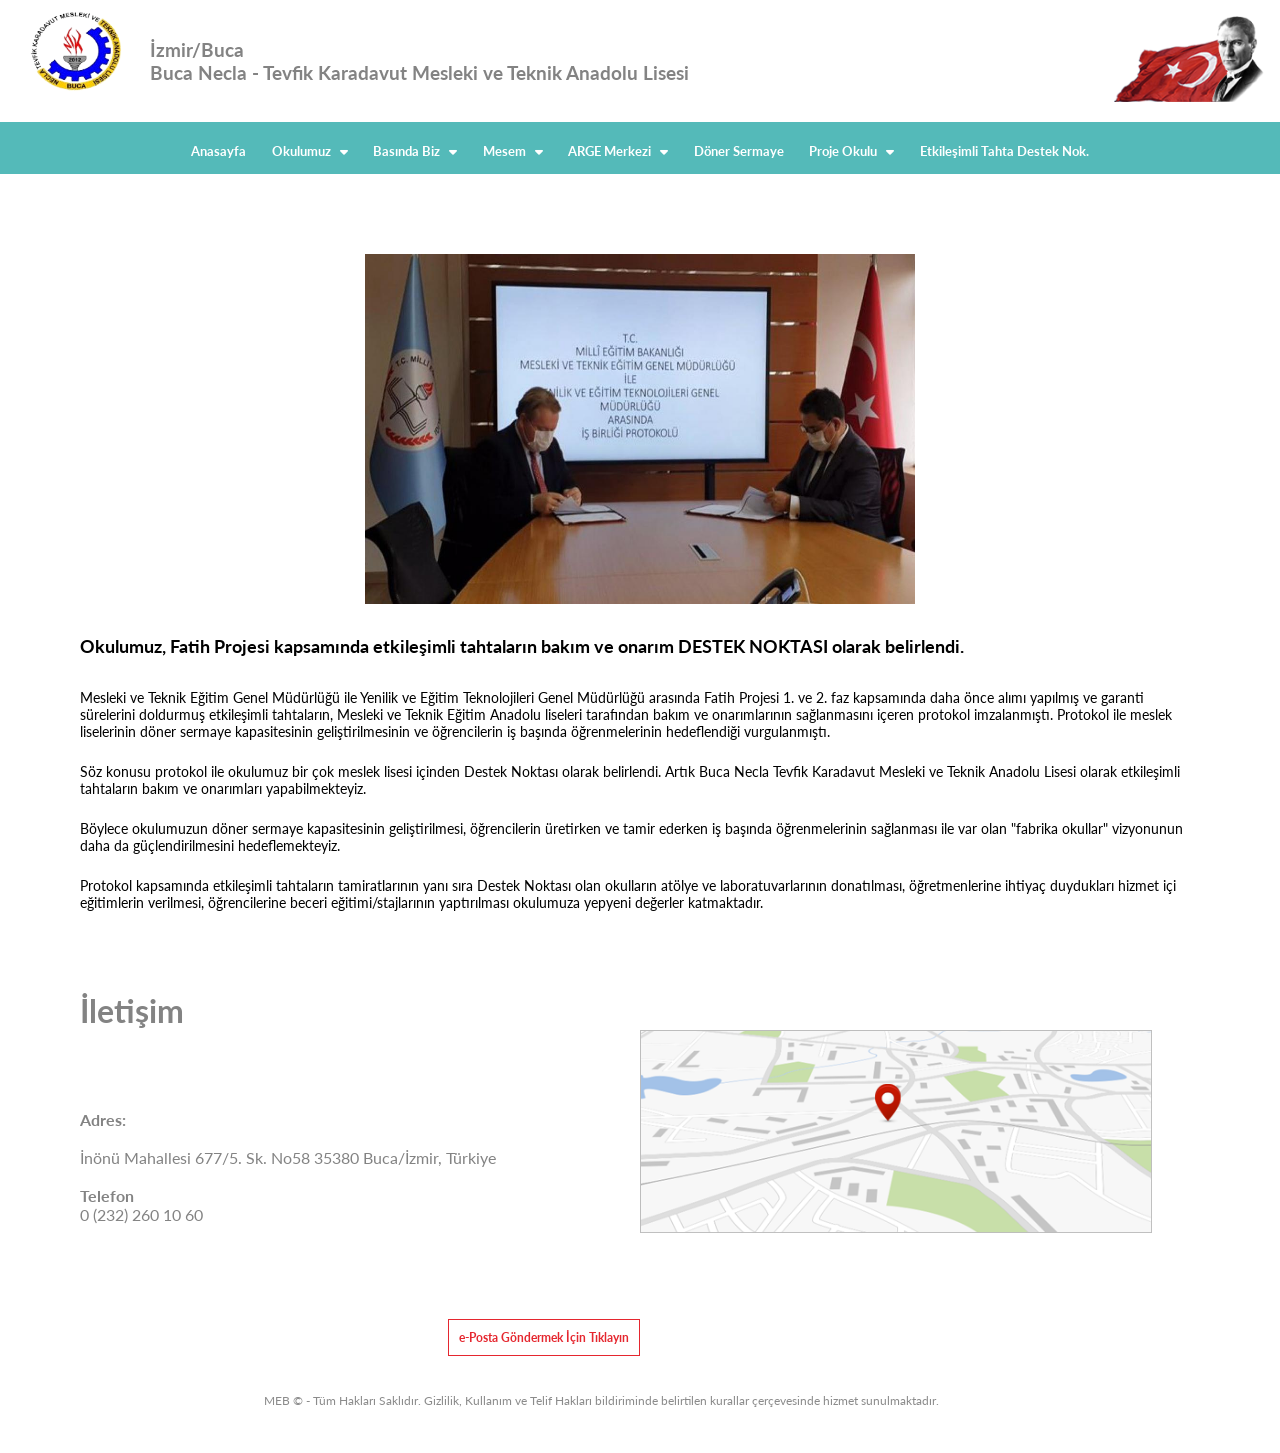
<file: okul-website/etkilesimli-tahta-destek.html>
<!DOCTYPE html>
<html lang="en">
<head>
    <meta charset="UTF-8">
    <meta http-equiv="X-UA-Compatible" content="IE=edge">
    <meta name="viewport" content="width=device-width, initial-scale=1.0">
    <link rel="stylesheet" href="/okul-website/style.css">
    <link rel="stylesheet" href="/okul-website/app.css">
    <link rel="icon" href="/okul-website/images/milli-egitim.png">
    <link rel="stylesheet" href="https://cdnjs.cloudflare.com/ajax/libs/font-awesome/6.0.0/css/all.min.css"/>
    <title>Buca Necla - Tevfik Karadavut Mesleki ve Teknik Anadolu Lisesi</title>
</head>
<body>

    <div class="header-top">
        <div class="header-container">
            <div class="container">
                <a href="#" class="logo">
                    <img src="/okul-website/images/logo-removebg-preview.png" alt="">
                    <span class="meb-baslik">İzmir/Buca</span>
                    <span class="okul-baslik">Buca Necla - Tevfik Karadavut Mesleki ve Teknik Anadolu Lisesi</span>
                </a>

                <div class="ataturk">
                    <img src="/okul-website/images/ataturk.png" alt="">
                </div>
            </div>
        </div>
    </div>
    <nav id="main-nav" class="nav">
        <span class="icon"><i class="fa-solid fa-bars"></i></span>

        <div class="container">            
            <ul>
                <div class="side_bar_logo">    
                    <span class="carpi"><i class="fa-solid fa-xmark"></i></span> 
                </div>
                    <li><a href="/okul-website/index.html">Anasayfa</a></li>
                    <li class="drop"><a href="#">Okulumuz &nbsp; <i class="fa fa-caret-down"></i></a>
                        <div class="drop-content">
                            <a href="/okul-website/okulumuz/mudur.html">Müdür</a>
                            <a href="/okul-website/okulumuz/idari-kadro.html">İdari Kadromuz</a>
                            <a href="/okul-website/okulumuz/tarihce.html">Tarihçe</a>
                            <a href="/okul-website/okulumuz/okulumuz-hakkinda.html">Okulumuz Hakkında</a>
                            <a href="/okul-website/okulumuz/vizyon-misyon.html">Vizyonumuz ve Misyonumuz</a>
                            <a href="/okul-website/dosyalar/29095251_NeclaTevfik2023strateji.pdf" target="_blank">Stratejik Plan</a>
                            <a href="/okul-website/dosyalar/16082223_NTKMTAL_brifing.pdf" target="_blacnk">Brifing Dosyamız</a>
                            <a href="/okul-website/okulumuz/kurucular.html">Kurucularımız</a>
                            <a href="/okul-website/okulumuz/ogretmenler.html">Öğretmenlerimiz</a>
                            <a href="/okul-website/okulumuz/ogrenci-isleri.html">Öğrenci İşleri</a>
                            <a href="/okul-website/okulumuz/alan.html">Okulumuzda Yer Alan Bölümler</a>
                            <a href="/okul-website/dosyalar/06175714_okul_neden_tercih_edilmeli.pdf">Okulumuzu Neden Tercih Etmelisiniz ?</a>
                        </div>
                    </li>
                    <li class="drop"><a href="#">Basında Biz &nbsp; <i class="fa fa-caret-down"></i></a>
                        <div class="drop-content">
                        <a href="http://bucaizmir.com/m-haber-5637.html" target="_blank">Buca İzmir Haber</a>
                        <a href="https://www.youtube.com/watch?v=x4UREjn3S4Y" target="_blank">TRT 35 Haber</a>
                        <a href="https://www.aa.com.tr/tr/egitim/izmirde-meslek-lisesi-ogrencileri-calismalariyla-milli-teknoloji-hamlesini-destekliyor/2399684" target="_blank">Anadolu Ajansı</a>
                        <a href="https://www.youtube.com/watch?v=k6FAvpKmMko" target="_blank">Memurlar.Net</a>
                        <a href="https://www.youtube.com/watch?v=jMVqHU6qS4o" target="_blank">TRT Haber</a>
                    </div>
                    </li>
                    <li class="drop"><a href="#">Mesem &nbsp; <i class="fa fa-caret-down"></i></a>
                    <div class="drop-content">
                        <a href="/okul-website/Mesem/mesleki-egitim.html">Mesleki Eğitim Merkezi</a>
                        <a href="/okul-website/dosyalar/26222244_Mesleki_EYitim_Merkezi_Alan_ve_Dallar.pdf target="_blank">Mesleki Eğitim Merkezleri Alan ve Dallar</a>
                        <a href="http://bucaizmir.com/m-haber-5637.html" target="_blank">Kalfalık-Ustalık Belgesi</a>
                        <a href="https://www.youtube.com/watch?v=x4UREjn3S4Y" target="_blank">Usta Öğrencilik Belgesi</a>
                        <a href="http://mtegm.meb.gov.tr/kalfalik_ustalik_sinavlari/alanlar.html" target="_blank">Elektronik Sınav e-Sınav Ders İçerikleri</a>
                        <a href="http://mtegm.meb.gov.tr/kalfalik_ustalik_sinavlari/sinav_kriterleri.html" target="_blank">Beceri Sınavı Değerlendirme Kriterleri</a>
                    </div></li>
                    <li class="drop"><a href="#">ARGE Merkezi &nbsp; <i class="fa fa-caret-down"></i></a>
                    <div class="drop-content">
                        <a href="/okul-website/Arge/hava-kalite-izleme-cihazi.html" target="_blank">Ata Hava Kalitesi İzleme ve Örnekleme Cihazı</a>
                        <a href="/okul-website/dosyalar/07150222_ARITMATIKSIPERLIK.pdf" target="_blank">Aritmetik Siperlik</a>
                        <a href="/okul-website/dosyalar/07141114_E-CESME.pdf" target="_blank">E-Çeşme</a>
                        <a href="/okul-website/dosyalar/07141732_KODPETEGI.pdf" target="_blank">Kod Peteği</a>
                        <a href="/okul-website/dosyalar/07143023_NTKDijital_Kursu.pdf" target="_blank">Dijital Kürsü</a>
                        <a href="/okul-website/dosyalar/07143215_NTK_E_Isletme.pdf" target="_blank">E-İşletme</a>
                        <a href="/okul-website/dosyalar/08034123_pisman.pdf" target="_blank">Pişmaniye Fincanlama Makinası</a>
                        <a href="/okul-website/dosyalar/07145500_NTK-Yeni-Proje-Sunumlari-sonsuz-cnc.pdf" target="_blank">Sonsuz CNC</a>
                        <a href="/okul-website/dosyalar/08034100_yangin.pdf" target="_blank">İkizalp Yangın Söndürme Cihazı Kuru Kimyevi Toz Dolum Makinası</a>
                        <!--<a href="">BioArıtma Siperlik</a>-->
                    </div>
                    </li>
                    <li class="drop"><a href="/okul-website/doner-sermaye.html">Döner Sermaye</a></li>

                    <li class="drop"><a href="#">Proje Okulu &nbsp; <i class="fa fa-caret-down"></i></a>
                    <div class="drop-content">
                        <a href="/okul-website/proje-okul/patentle-turkiye.html">Patentle Türkiye</a>
                        <a href="/okul-website/proje-okul/teknofest.html">Teknofest</a>
                    </div>
                    </li>
                    <li><a href="/okul-website/etkilesimli-tahta-destek.html">Etkileşimli Tahta Destek Nok.</a></li>
            </ul>
        </div>
    </nav>

      
    <div class="header">
        <div class="header-tahta-container">
            <div class="container">
                <div class="logo"><img src="/okul-website/images//k_16075650_destek.jpg" alt=""></div>
                <h1>Okulumuz, Fatih Projesi kapsamında etkileşimli tahtaların bakım ve onarım <strong>DESTEK NOKTASI</strong> olarak belirlendi.</h1>

                <p>Mesleki ve Teknik Eğitim Genel Müdürlüğü ile Yenilik ve Eğitim Teknolojileri Genel Müdürlüğü arasında Fatih Projesi 1. ve 2. faz kapsamında daha önce alımı yapılmış ve garanti sürelerini doldurmuş etkileşimli tahtaların, Mesleki ve Teknik Eğitim Anadolu liseleri tarafından bakım ve onarımlarının sağlanmasını içeren protokol imzalanmıştı. Protokol ile meslek liselerinin döner sermaye kapasitesinin geliştirilmesinin ve öğrencilerin iş başında öğrenmelerinin hedeflendiği vurgulanmıştı.</p>
                <br>
                <p>Söz konusu protokol ile okulumuz bir çok meslek lisesi içinden  Destek Noktası olarak belirlendi. Artık Buca Necla Tevfik Karadavut Mesleki ve Teknik Anadolu Lisesi olarak etkileşimli tahtaların bakım ve onarımları yapabilmekteyiz.</p>
                <br>
                <p>Böylece okulumuzun döner sermaye kapasitesinin geliştirilmesi, öğrencilerin üretirken ve tamir ederken iş başında öğrenmelerinin sağlanması ile var olan "fabrika okullar" vizyonunun daha da güçlendirilmesini hedeflemekteyiz.</p>
                <br>
                <p>Protokol kapsamında etkileşimli tahtaların tamiratlarının yanı sıra Destek Noktası olan okulların atölye ve laboratuvarlarının donatılması, öğretmenlerine ihtiyaç duydukları hizmet içi eğitimlerin verilmesi, öğrencilerine beceri eğitimi/stajlarının yaptırılması okulumuza yepyeni değerler katmaktadır.</p>

            </div>
        </div>
    </div>


        <div class="footer">
            <div class="title">
                <h1>İletişim</h1>
            </div>
            <div class="container">
                <div class="content">
                    <p><strong>Adres:</strong></p>
                    <br>

					İnönü Mahallesi 677/5. Sk. No58 35380 Buca/İzmir, Türkiye

                    <br>
                    <br>

                    <strong>Telefon</strong>
                    <br>

					0 (232) 260 10 60

                    <br>
                    <br>

                </div>
                    <div class="map">
                        <a href="https://goo.gl/maps/UFzqJ4P1bChndR6k9"><img src="/okul-website/images/footer-map.png" alt=""></a>
                    </div>
                    <div class="eposta">
                        
                        <a href="#">e-Posta Göndermek İçin Tıklayın</a>
                    </div>
                </div>
            </div>
                
                <div class="footer-info">
                    MEB © - Tüm Hakları Saklıdır. Gizlilik, Kullanım ve Telif Hakları bildiriminde belirtilen kurallar çerçevesinde hizmet sunulmaktadır.
                </div>
                <script src="/okul-website/app.js" charset="utf-8"></script>


</body>
</html>
</file>
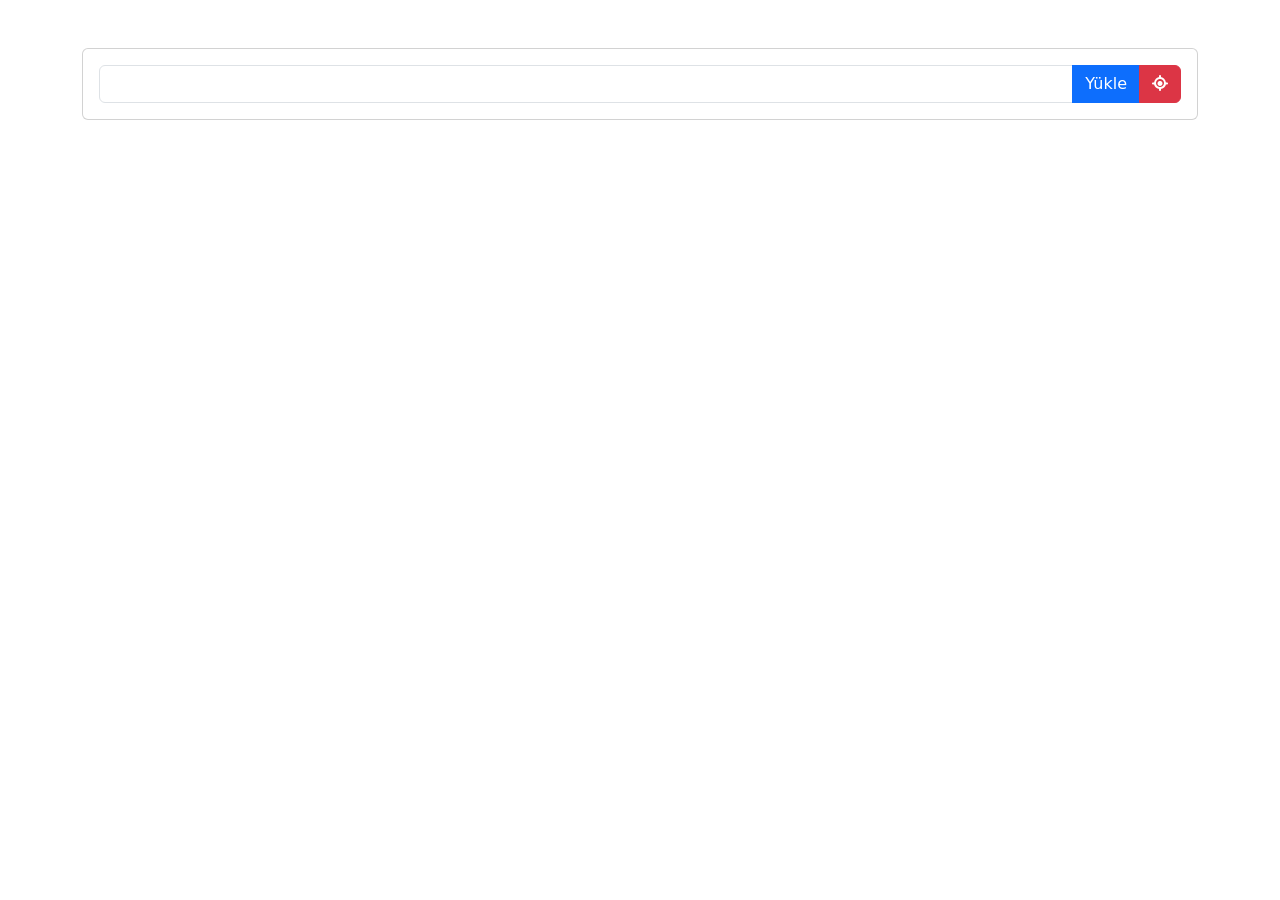
<file: ulke/ajax.html>
<!DOCTYPE html>
<html lang="en">
<head>
    <meta charset="UTF-8">
    <meta http-equiv="X-UA-Compatible" content="IE=edge">
    <meta name="viewport" content="width=device-width, initial-scale=1.0">
    <link href="https://cdn.jsdelivr.net/npm/bootstrap@5.1.3/dist/css/bootstrap.min.css" rel="stylesheet">
    
    
    <link rel="stylesheet" href="https://cdnjs.cloudflare.com/ajax/libs/font-awesome/6.1.1/css/all.min.css" />
    <title>Ülke bilgileri</title>
</head>

<style>
    .col-2 img{
        height: 120px;
    }

    #details{
        opacity: 0;
    }
    #loading{
        display: none;
    }
</style>
<body>

    <div class="container my-5">
        <div id="errors"></div>
        <div class="card mb-3">
            <div class="card-body">
                <div class="input-group">
                    <input type="text" class="form-control" id="txtSearch">
                    <button id="btnSearch" type="button" class="btn btn-primary">Yükle</button>
                    <button id="btnLocation" type="button" class="btn btn-danger">
                        <i class="fa-solid fa-location-crosshairs"></i>
                    </button>
                </div>
            </div>
        </div>
        <div class="spinner-border" role="status" id="loading">
            <span class="visually-hidden">Loading...</span>
        </div>
        <div id="details">
        <div class="card mb-3" ">
            <div class="card-header">Arama Sonucu</div>
            <div class="card-body">
            <div class="row" id="country-details">
            </div>
        </div>
    </div>
    <div class="card mb-3">
        <div class="card-header">Komşu Ülkeler</div>
        <div class="card-body">
            <div class="row" id="neighbors">

            </div>
        </div>
    </div>
    </div>
    
    <script src="script.js"> </script>

</body>
</html>
</file>
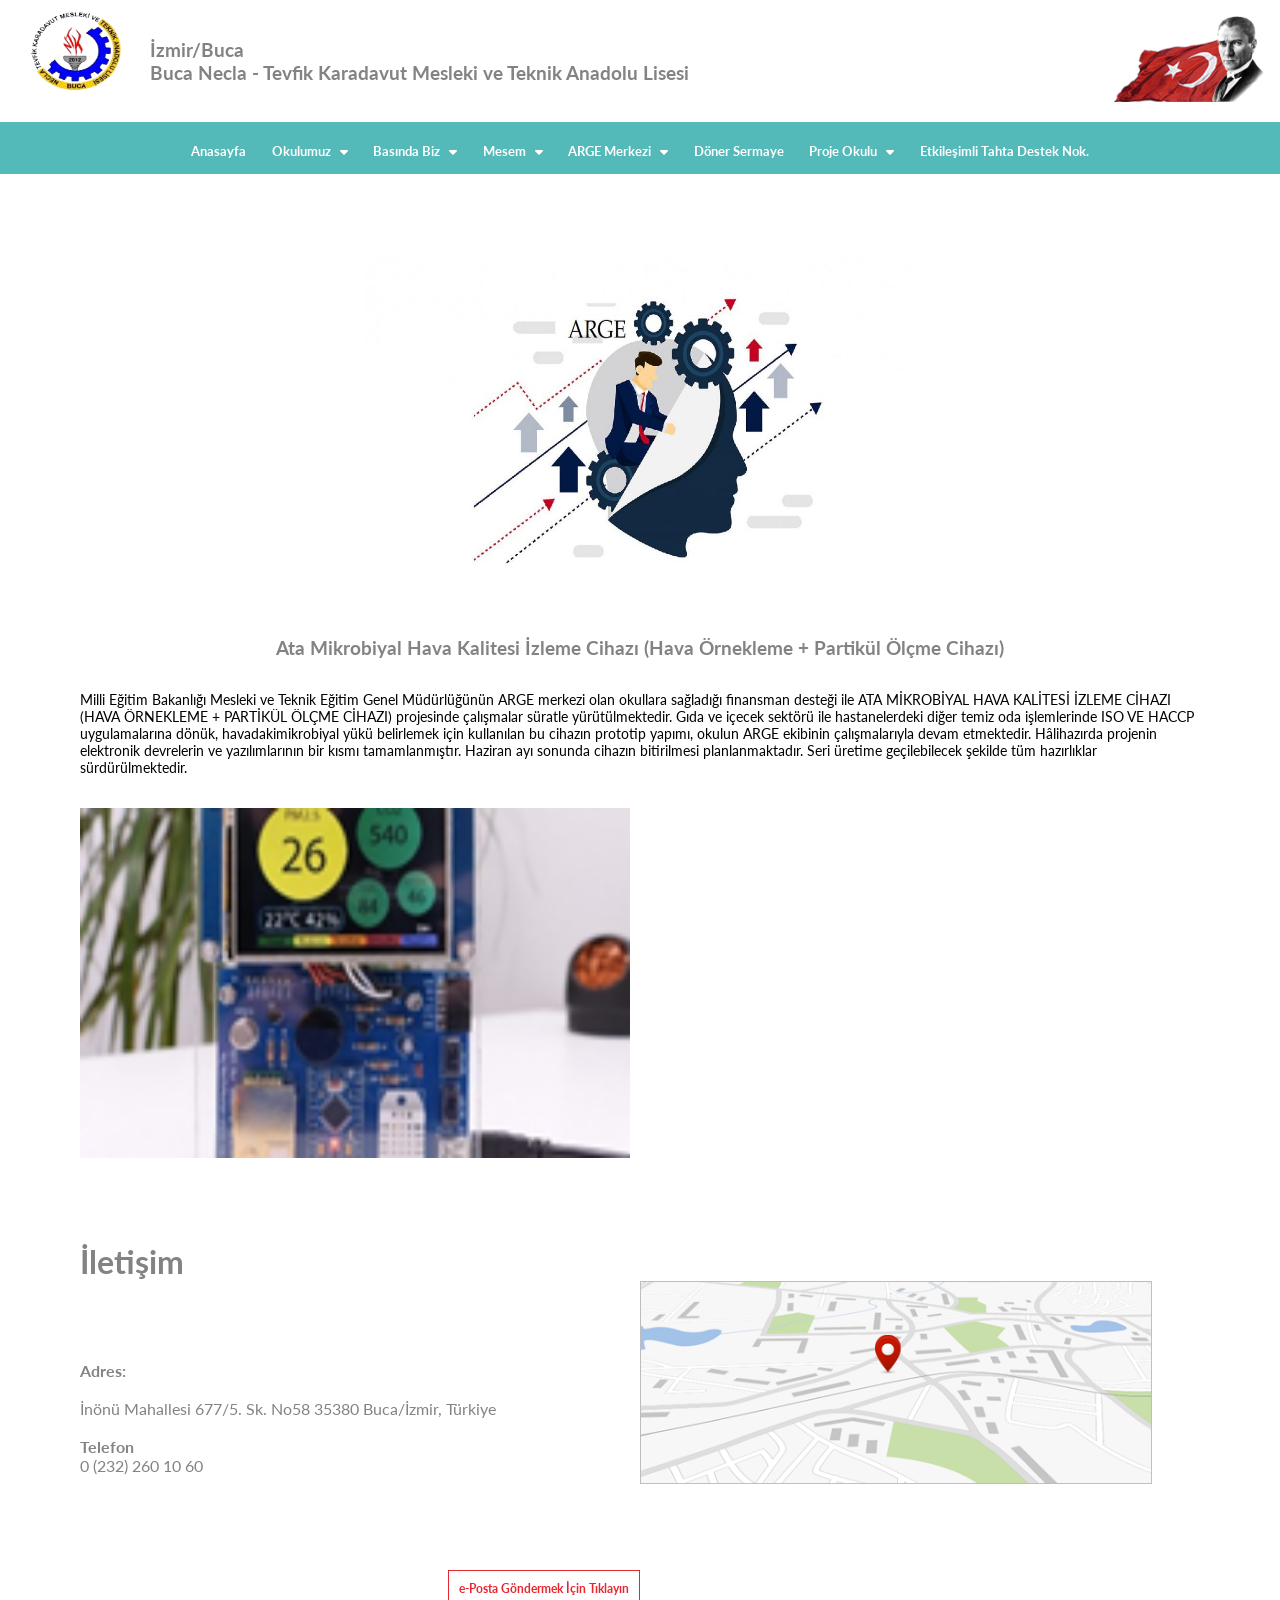
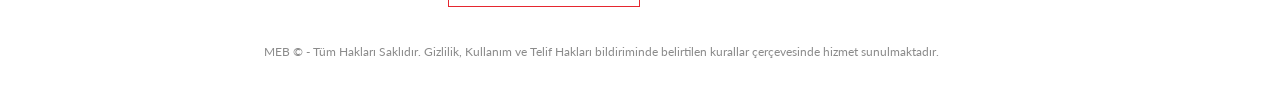
<file: okul-website/Arge/hava-kalite-izleme-cihazi.html>
<!DOCTYPE html>
<html lang="en">
<head>
    <meta charset="UTF-8">
    <meta http-equiv="X-UA-Compatible" content="IE=edge">
    <meta name="viewport" content="width=device-width, initial-scale=1.0">
    <link rel="stylesheet" href="/okul-website/style.css">
    <link rel="stylesheet" href="/okul-website/app.css">
    <link rel="icon" href="/okul-website/images/milli-egitim.png">
    <link rel="stylesheet" href="https://cdnjs.cloudflare.com/ajax/libs/font-awesome/6.0.0/css/all.min.css"/>
    <title>Buca Necla - Tevfik Karadavut Mesleki ve Teknik Anadolu Lisesi</title>
</head>
<body>

    <div class="header-top">
        <div class="header-container">
            <div class="container">
                <a href="#" class="logo">
                    <img src="/okul-website/images/logo-removebg-preview.png" alt="">
                    <span class="meb-baslik">İzmir/Buca</span>
                    <span class="okul-baslik">Buca Necla - Tevfik Karadavut Mesleki ve Teknik Anadolu Lisesi</span>
                </a>

                <div class="ataturk">
                    <img src="/okul-website/images/ataturk.png" alt="">
                </div>
            </div>
        </div>
    </div>
    <nav id="main-nav" class="nav">
        <span class="icon"><i class="fa-solid fa-bars"></i></span>

        <div class="container">            
            <ul>
                <div class="side_bar_logo">    
                    <span class="carpi"><i class="fa-solid fa-xmark"></i></span> 
                </div>
                    <li><a href="/okul-website/index.html">Anasayfa</a></li>
                    <li class="drop"><a href="#">Okulumuz &nbsp; <i class="fa fa-caret-down"></i></a>
                        <div class="drop-content">
                            <a href="/okul-website/okulumuz/mudur.html">Müdür</a>
                            <a href="/okul-website/okulumuz/idari-kadro.html">İdari Kadromuz</a>
                            <a href="/okul-website/okulumuz/tarihce.html">Tarihçe</a>
                            <a href="/okul-website/okulumuz/okulumuz-hakkinda.html">Okulumuz Hakkında</a>
                            <a href="/okul-website/okulumuz/vizyon-misyon.html">Vizyonumuz ve Misyonumuz</a>
                            <a href="/okul-website/dosyalar/29095251_NeclaTevfik2023strateji.pdf" target="_blank">Stratejik Plan</a>
                            <a href="/okul-website/dosyalar/16082223_NTKMTAL_brifing.pdf" target="_blacnk">Brifing Dosyamız</a>
                            <a href="/okul-website/okulumuz/kurucular.html">Kurucularımız</a>
                            <a href="/okul-website/okulumuz/ogretmenler.html">Öğretmenlerimiz</a>
                            <a href="/okul-website/okulumuz/ogrenci-isleri.html">Öğrenci İşleri</a>
                            <a href="/okul-website/okulumuz/alan.html">Okulumuzda Yer Alan Bölümler</a>
                            <a href="/okul-website/dosyalar/06175714_okul_neden_tercih_edilmeli.pdf">Okulumuzu Neden Tercih Etmelisiniz ?</a>
                        </div>
                    </li>
                    <li class="drop"><a href="#">Basında Biz &nbsp; <i class="fa fa-caret-down"></i></a>
                        <div class="drop-content">
                        <a href="http://bucaizmir.com/m-haber-5637.html" target="_blank">Buca İzmir Haber</a>
                        <a href="https://www.youtube.com/watch?v=x4UREjn3S4Y" target="_blank">TRT 35 Haber</a>
                        <a href="https://www.aa.com.tr/tr/egitim/izmirde-meslek-lisesi-ogrencileri-calismalariyla-milli-teknoloji-hamlesini-destekliyor/2399684" target="_blank">Anadolu Ajansı</a>
                        <a href="https://www.youtube.com/watch?v=k6FAvpKmMko" target="_blank">Memurlar.Net</a>
                        <a href="https://www.youtube.com/watch?v=jMVqHU6qS4o" target="_blank">TRT Haber</a>
                    </div>
                    </li>
                    <li class="drop"><a href="#">Mesem &nbsp; <i class="fa fa-caret-down"></i></a>
                    <div class="drop-content">
                        <a href="/okul-website/Mesem/mesleki-egitim.html">Mesleki Eğitim Merkezi</a>
                        <a href="/okul-website/dosyalar/26222244_Mesleki_EYitim_Merkezi_Alan_ve_Dallar.pdf target="_blank">Mesleki Eğitim Merkezleri Alan ve Dallar</a>
                        <a href="http://bucaizmir.com/m-haber-5637.html" target="_blank">Kalfalık-Ustalık Belgesi</a>
                        <a href="https://www.youtube.com/watch?v=x4UREjn3S4Y" target="_blank">Usta Öğrencilik Belgesi</a>
                        <a href="http://mtegm.meb.gov.tr/kalfalik_ustalik_sinavlari/alanlar.html" target="_blank">Elektronik Sınav e-Sınav Ders İçerikleri</a>
                        <a href="http://mtegm.meb.gov.tr/kalfalik_ustalik_sinavlari/sinav_kriterleri.html" target="_blank">Beceri Sınavı Değerlendirme Kriterleri</a>
                    </div></li>
                    <li class="drop"><a href="#">ARGE Merkezi &nbsp; <i class="fa fa-caret-down"></i></a>
                    <div class="drop-content">
                        <a href="/okul-website/Arge/hava-kalite-izleme-cihazi.html" target="_blank">Ata Hava Kalitesi İzleme ve Örnekleme Cihazı</a>
                        <a href="/okul-website/dosyalar/07150222_ARITMATIKSIPERLIK.pdf" target="_blank">Aritmetik Siperlik</a>
                        <a href="/okul-website/dosyalar/07141114_E-CESME.pdf" target="_blank">E-Çeşme</a>
                        <a href="/okul-website/dosyalar/07141732_KODPETEGI.pdf" target="_blank">Kod Peteği</a>
                        <a href="/okul-website/dosyalar/07143023_NTKDijital_Kursu.pdf" target="_blank">Dijital Kürsü</a>
                        <a href="/okul-website/dosyalar/07143215_NTK_E_Isletme.pdf" target="_blank">E-İşletme</a>
                        <a href="/okul-website/dosyalar/08034123_pisman.pdf" target="_blank">Pişmaniye Fincanlama Makinası</a>
                        <a href="/okul-website/dosyalar/07145500_NTK-Yeni-Proje-Sunumlari-sonsuz-cnc.pdf" target="_blank">Sonsuz CNC</a>
                        <a href="/okul-website/dosyalar/08034100_yangin.pdf" target="_blank">İkizalp Yangın Söndürme Cihazı Kuru Kimyevi Toz Dolum Makinası</a>
                        <!--<a href="">BioArıtma Siperlik</a>-->
                    </div>
                    </li>
                    <li class="drop"><a href="/okul-website/doner-sermaye.html">Döner Sermaye</a></li>
                    <li class="drop"><a href="#">Proje Okulu &nbsp; <i class="fa fa-caret-down"></i></a>
                    <div class="drop-content">
                        <a href="/okul-website/proje-okul/patentle-turkiye.html">Patentle Türkiye</a>
                        <a href="/okul-website/proje-okul/teknofest.html">Teknofest</a>
                    </div>
                    </li>
                    <li><a href="/okul-website/etkilesimli-tahta-destek.html">Etkileşimli Tahta Destek Nok.</a></li>
            </ul>
        </div>
    </nav>

      
    <div class="header">
        <div class="header-ata-container">
            <div class="container">
                <div class="logo"><img src="/okul-website/images/k_28231907_ARGE.jpg" alt=""></div>
                <h1>Ata Mikrobiyal Hava Kalitesi İzleme Cihazı (Hava Örnekleme + Partikül Ölçme Cihazı)</h1>
                <p>Milli Eğitim Bakanlığı Mesleki ve Teknik Eğitim Genel Müdürlüğünün ARGE merkezi olan okullara sağladığı finansman desteği ile ATA MİKROBİYAL HAVA KALİTESİ İZLEME CİHAZI (HAVA ÖRNEKLEME + PARTİKÜL ÖLÇME CİHAZI) projesinde çalışmalar süratle yürütülmektedir. Gıda ve içecek sektörü ile hastanelerdeki diğer temiz oda işlemlerinde ISO VE HACCP uygulamalarına dönük, havadakimikrobiyal yükü belirlemek için kullanılan bu cihazın prototip yapımı, okulun ARGE ekibinin çalışmalarıyla devam etmektedir. Hâlihazırda projenin elektronik devrelerin ve yazılımlarının bir kısmı tamamlanmıştır. Haziran ayı sonunda cihazın bitirilmesi planlanmaktadır. Seri üretime geçilebilecek şekilde tüm hazırlıklar sürdürülmektedir.</p>
                <div class="cihaz"><img src="/okul-website/images/ata-hava.png" alt=""></div>
            </div>
        </div>
    </div>


        <div class="footer">
            <div class="title">
                <h1>İletişim</h1>
            </div>
            <div class="container">
                <div class="content">
                    <p><strong>Adres:</strong></p>
                    <br>

					İnönü Mahallesi 677/5. Sk. No58 35380 Buca/İzmir, Türkiye

                    <br>
                    <br>

                    <strong>Telefon</strong>
                    <br>

					0 (232) 260 10 60

                    <br>
                    <br>

                </div>
                    <div class="map">
                        <a href="https://goo.gl/maps/UFzqJ4P1bChndR6k9"><img src="/okul-website/images/footer-map.png" alt=""></a>
                    </div>
                    <div class="eposta">
                        
                        <a href="#">e-Posta Göndermek İçin Tıklayın</a>
                    </div>
                </div>
            </div>
                
                <div class="footer-info">
                    MEB © - Tüm Hakları Saklıdır. Gizlilik, Kullanım ve Telif Hakları bildiriminde belirtilen kurallar çerçevesinde hizmet sunulmaktadır.
                </div>
                <script src="/okul-website/app.js" charset="utf-8"></script>


</body>
</html>
</file>
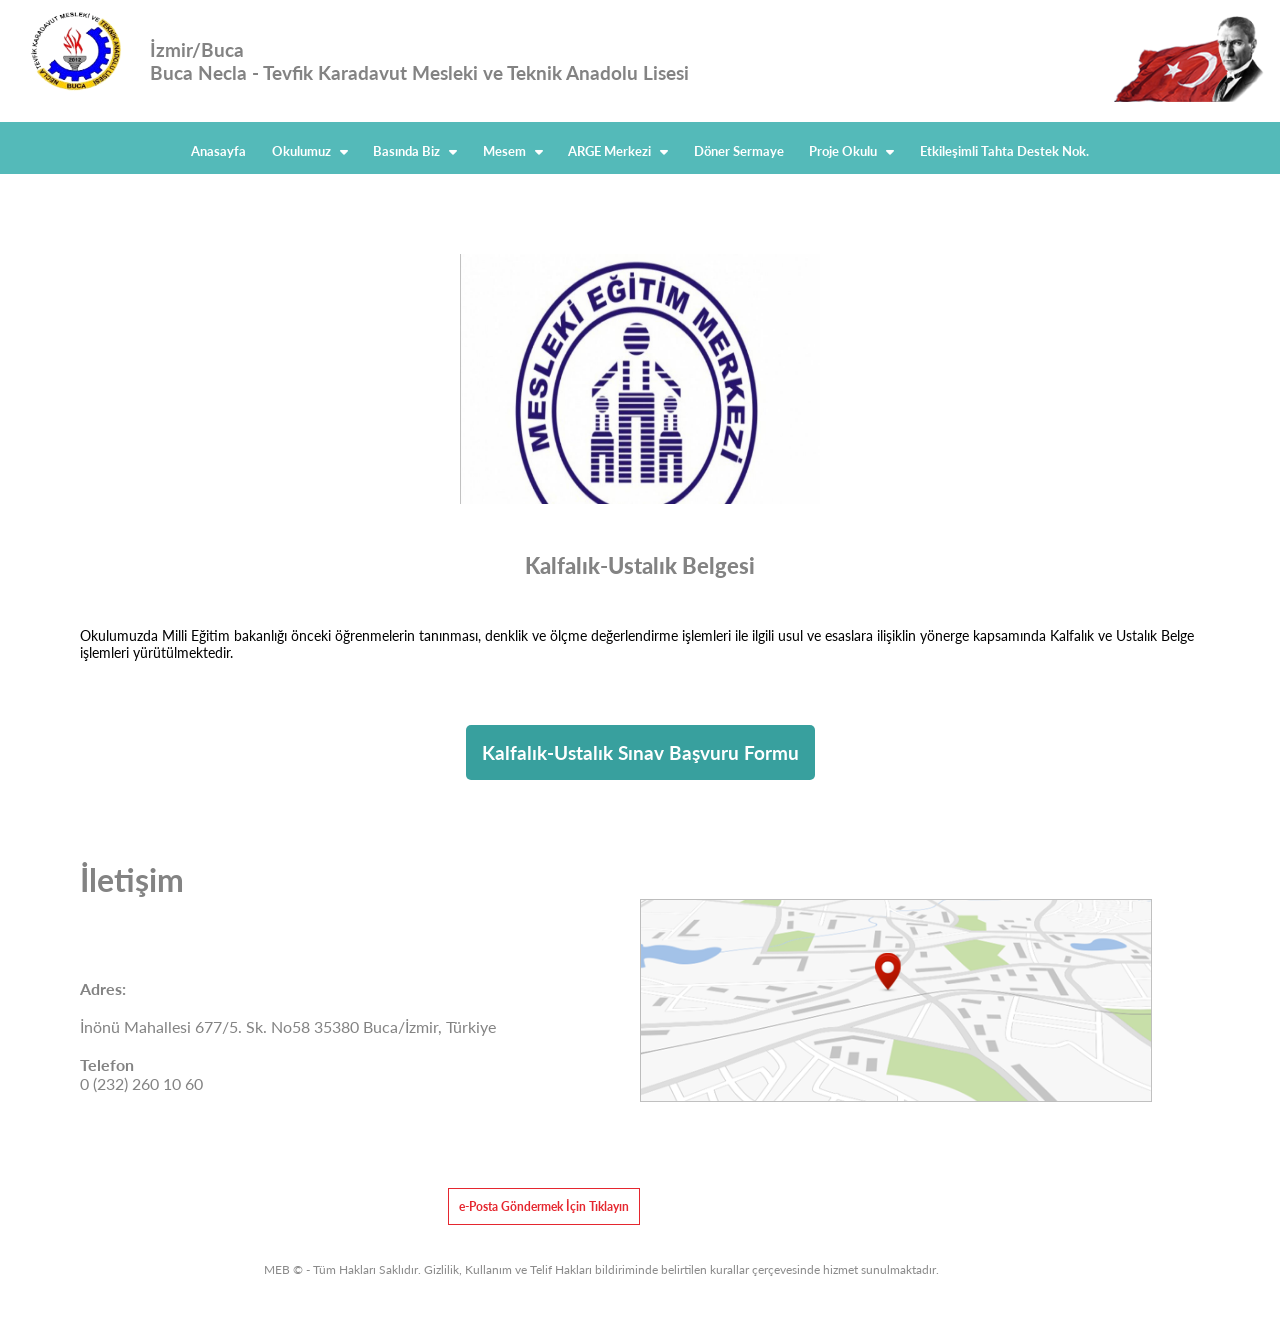
<file: okul-website/Mesem/kalfalik-ustalik.html>
<!DOCTYPE html>
<html lang="en">
<head>
    <meta charset="UTF-8">
    <meta http-equiv="X-UA-Compatible" content="IE=edge">
    <meta name="viewport" content="width=device-width, initial-scale=1.0">
    <link rel="stylesheet" href="/okul-website/style.css">
    <link rel="icon" href="/okul-website/images/milli-egitim.png">
    <link rel="stylesheet" href="/okul-website/app.css">
    <link rel="stylesheet" href="https://cdnjs.cloudflare.com/ajax/libs/font-awesome/6.0.0/css/all.min.css"/>
    <title>Buca Necla - Tevfik Karadavut Mesleki ve Teknik Anadolu Lisesi</title>
</head>
<body>

    <div class="header-top">
        <div class="header-container">
            <div class="container">
                <a href="#" class="logo">
                    <img src="/okul-website/images/logo-removebg-preview.png" alt="">
                    <span class="meb-baslik">İzmir/Buca</span>
                    <span class="okul-baslik">Buca Necla - Tevfik Karadavut Mesleki ve Teknik Anadolu Lisesi</span>
                </a>

                <div class="ataturk">
                    <img src="/okul-website/images/ataturk.png" alt="">
                </div>
            </div>
        </div>
    </div>
    <nav id="main-nav" class="nav">
        <span class="icon"><i class="fa-solid fa-bars"></i></span>

        <div class="container">            
            <ul>
                <div class="side_bar_logo">    
                    <span class="carpi"><i class="fa-solid fa-xmark"></i></span> 
                </div>
                    <li><a href="/okul-website/index.html">Anasayfa</a></li>
                    <li class="drop"><a href="#">Okulumuz &nbsp; <i class="fa fa-caret-down"></i></a>
                        <div class="drop-content">
                            <a href="/okul-website/okulumuz/mudur.html">Müdür</a>
                            <a href="/okul-website/okulumuz/idari-kadro.html">İdari Kadromuz</a>
                            <a href="/okul-website/okulumuz/tarihce.html">Tarihçe</a>
                            <a href="/okul-website/okulumuz/okulumuz-hakkinda.html">Okulumuz Hakkında</a>
                            <a href="/okul-website/okulumuz/vizyon-misyon.html">Vizyonumuz ve Misyonumuz</a>
                            <a href="/okul-website/dosyalar/29095251_NeclaTevfik2023strateji.pdf" target="_blank">Stratejik Plan</a>
                            <a href="/okul-website/dosyalar/16082223_NTKMTAL_brifing.pdf" target="_blacnk">Brifing Dosyamız</a>
                            <a href="/okul-website/okulumuz/kurucular.html">Kurucularımız</a>
                            <a href="/okul-website/okulumuz/ogretmenler.html">Öğretmenlerimiz</a>
                            <a href="/okul-website/okulumuz/ogrenci-isleri.html">Öğrenci İşleri</a>
                            <a href="/okul-website/okulumuz/alan.html">Okulumuzda Yer Alan Bölümler</a>
                            <a href="/okul-website/dosyalar/06175714_okul_neden_tercih_edilmeli.pdf">Okulumuzu Neden Tercih Etmelisiniz ?</a>
                        </div>
                    </li>
                    <li class="drop"><a href="#">Basında Biz &nbsp; <i class="fa fa-caret-down"></i></a>
                        <div class="drop-content">
                        <a href="http://bucaizmir.com/m-haber-5637.html" target="_blank">Buca İzmir Haber</a>
                        <a href="https://www.youtube.com/watch?v=x4UREjn3S4Y" target="_blank">TRT 35 Haber</a>
                        <a href="https://www.aa.com.tr/tr/egitim/izmirde-meslek-lisesi-ogrencileri-calismalariyla-milli-teknoloji-hamlesini-destekliyor/2399684" target="_blank">Anadolu Ajansı</a>
                        <a href="https://www.youtube.com/watch?v=k6FAvpKmMko" target="_blank">Memurlar.Net</a>
                        <a href="https://www.youtube.com/watch?v=jMVqHU6qS4o" target="_blank">TRT Haber</a>
                    </div>
                    </li>
                    <li class="drop"><a href="#">Mesem &nbsp; <i class="fa fa-caret-down"></i></a>
                    <div class="drop-content">
                        <a href="/okul-website/Mesem/mesleki-egitim.html">Mesleki Eğitim Merkezi</a>
                        <a href="/okul-website/dosyalar/26222244_Mesleki_EYitim_Merkezi_Alan_ve_Dallar.pdf target="_blank">Mesleki Eğitim Merkezleri Alan ve Dallar</a>
                        <a href="http://bucaizmir.com/m-haber-5637.html" target="_blank">Kalfalık-Ustalık Belgesi</a>
                        <a href="https://www.youtube.com/watch?v=x4UREjn3S4Y" target="_blank">Usta Öğrencilik Belgesi</a>
                        <a href="http://mtegm.meb.gov.tr/kalfalik_ustalik_sinavlari/alanlar.html" target="_blank">Elektronik Sınav e-Sınav Ders İçerikleri</a>
                        <a href="http://mtegm.meb.gov.tr/kalfalik_ustalik_sinavlari/sinav_kriterleri.html" target="_blank">Beceri Sınavı Değerlendirme Kriterleri</a>
                    </div></li>
                    <li class="drop"><a href="#">ARGE Merkezi &nbsp; <i class="fa fa-caret-down"></i></a>
                    <div class="drop-content">
                        <a href="/okul-website/Arge/hava-kalite-izleme-cihazi.html" target="_blank">Ata Hava Kalitesi İzleme ve Örnekleme Cihazı</a>
                        <a href="/okul-website/dosyalar/07150222_ARITMATIKSIPERLIK.pdf" target="_blank">Aritmetik Siperlik</a>
                        <a href="/okul-website/dosyalar/07141114_E-CESME.pdf" target="_blank">E-Çeşme</a>
                        <a href="/okul-website/dosyalar/07141732_KODPETEGI.pdf" target="_blank">Kod Peteği</a>
                        <a href="/okul-website/dosyalar/07143023_NTKDijital_Kursu.pdf" target="_blank">Dijital Kürsü</a>
                        <a href="/okul-website/dosyalar/07143215_NTK_E_Isletme.pdf" target="_blank">E-İşletme</a>
                        <a href="/okul-website/dosyalar/08034123_pisman.pdf" target="_blank">Pişmaniye Fincanlama Makinası</a>
                        <a href="/okul-website/dosyalar/07145500_NTK-Yeni-Proje-Sunumlari-sonsuz-cnc.pdf" target="_blank">Sonsuz CNC</a>
                        <a href="/okul-website/dosyalar/08034100_yangin.pdf" target="_blank">İkizalp Yangın Söndürme Cihazı Kuru Kimyevi Toz Dolum Makinası</a>
                        <!--<a href="">BioArıtma Siperlik</a>-->
                    </div>
                    </li>
                    <li class="drop"><a href="/okul-website/doner-sermaye.html">Döner Sermaye</a></li>
                    <li class="drop"><a href="#">Proje Okulu &nbsp; <i class="fa fa-caret-down"></i></a>
                    <div class="drop-content">
                        <a href="/okul-website/proje-okul/patentle-turkiye.html">Patentle Türkiye</a>
                        <a href="/okul-website/proje-okul/teknofest.html">Teknofest</a>
                    </div>
                    </li>
                    <li><a href="/okul-website/etkilesimli-tahta-destek.html">Etkileşimli Tahta Destek Nok.</a></li>
            </ul>
        </div>
    </nav>

      
   <div class="header">
       <div class="header-kalfalik-container">
           <div class="container">
               <div class="logo"><img src="/okul-website/images/k_26221556_Mesem_LOGO.jpg" alt=""></div>

               <div class="baslik">
                   <h1>Kalfalık-Ustalık Belgesi</h1>
               </div>
               <p>Okulumuzda Milli Eğitim bakanlığı önceki öğrenmelerin tanınması, denklik ve ölçme değerlendirme işlemleri ile ilgili usul ve esaslara ilişiklin yönerge kapsamında Kalfalık ve Ustalık Belge işlemleri yürütülmektedir.</p>

               <div class="basvuru">
                   <a href="/okul-website/dosyalar/26224738_KalfalYk-UstalYk_SYnav_BaYvurusu.pdf">Kalfalık-Ustalık Sınav Başvuru Formu</a>
                   
               </div>
           </div>
       </div>
   </div>


        <div class="footer">
            <div class="title">
                <h1>İletişim</h1>
            </div>
            <div class="container">
                <div class="content">
                    <p><strong>Adres:</strong></p>
                    <br>

					İnönü Mahallesi 677/5. Sk. No58 35380 Buca/İzmir, Türkiye

                    <br>
                    <br>

                    <strong>Telefon</strong>
                    <br>

					0 (232) 260 10 60

                    <br>
                    <br>

                </div>
                    <div class="map">
                        <a href="https://goo.gl/maps/UFzqJ4P1bChndR6k9"><img src="/okul-website/images/footer-map.png" alt=""></a>
                    </div>
                    <div class="eposta">
                        
                        <a href="#">e-Posta Göndermek İçin Tıklayın</a>
                    </div>
                </div>
            </div>
                
                <div class="footer-info">
                    MEB © - Tüm Hakları Saklıdır. Gizlilik, Kullanım ve Telif Hakları bildiriminde belirtilen kurallar çerçevesinde hizmet sunulmaktadır.
                </div>
                <script src="/okul-website/app.js" charset="utf-8"></script>


</body>
</html>
</file>
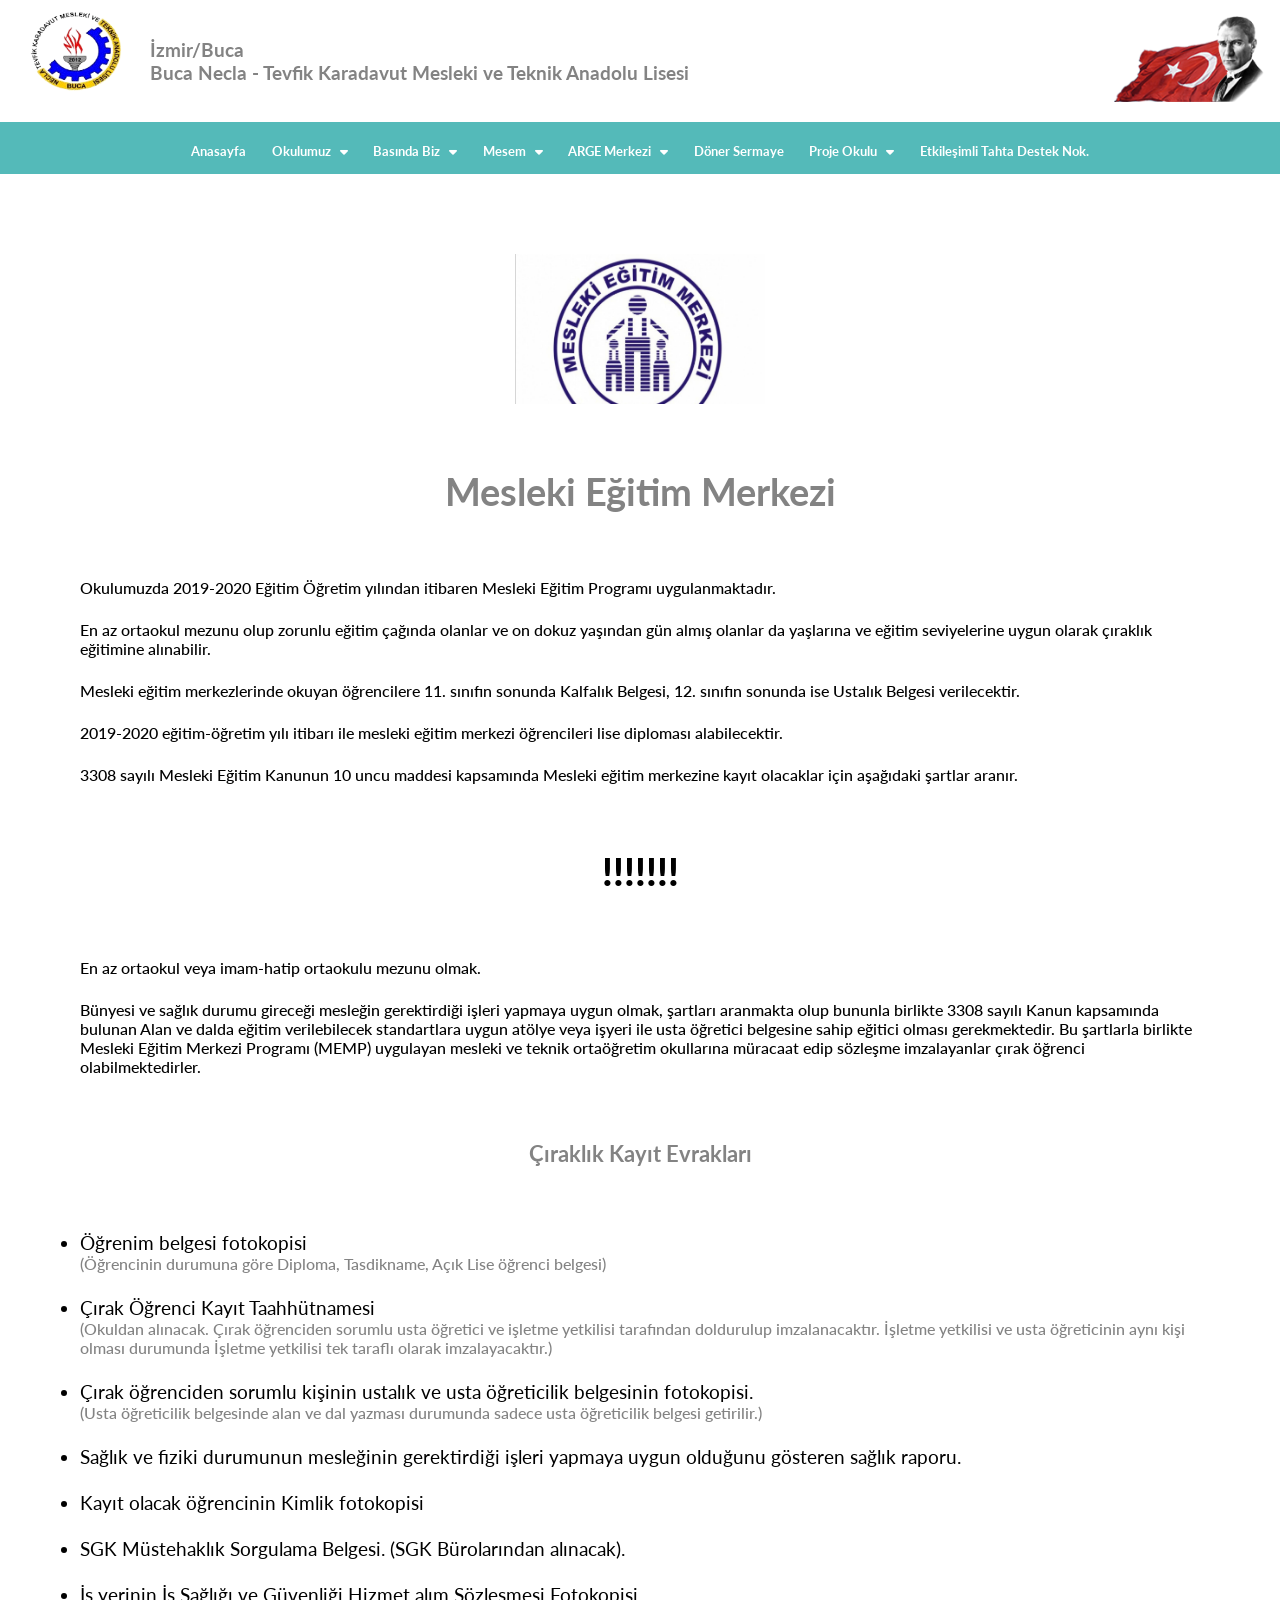
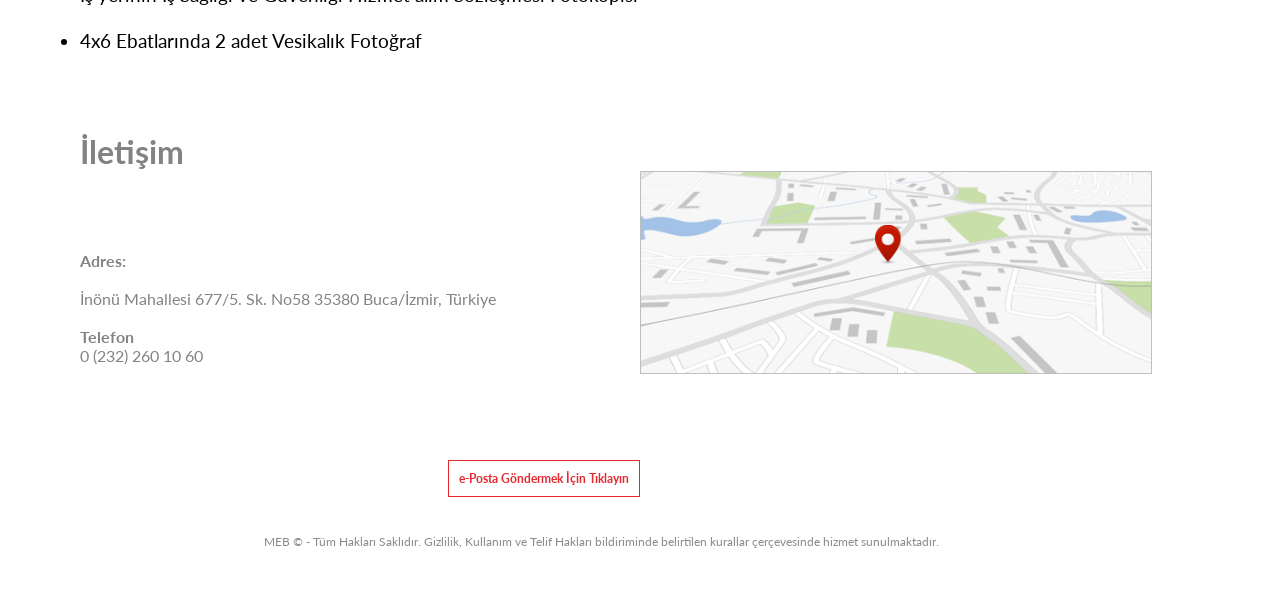
<file: okul-website/Mesem/mesleki-egitim.html>
<!DOCTYPE html>
<html lang="en">
<head>
    <meta charset="UTF-8">
    <meta http-equiv="X-UA-Compatible" content="IE=edge">
    <meta name="viewport" content="width=device-width, initial-scale=1.0">
    <link rel="stylesheet" href="/okul-website/style.css">
    <link rel="icon" href="/okul-website/images/milli-egitim.png">
    <link rel="stylesheet" href="/okul-website/app.css">
    <link rel="stylesheet" href="https://cdnjs.cloudflare.com/ajax/libs/font-awesome/6.0.0/css/all.min.css"/>
    <title>Buca Necla - Tevfik Karadavut Mesleki ve Teknik Anadolu Lisesi</title>
</head>
<body>

    <div class="header-top">
        <div class="header-container">
            <div class="container">
                <a href="#" class="logo">
                    <img src="/okul-website/images/logo-removebg-preview.png" alt="">
                    <span class="meb-baslik">İzmir/Buca</span>
                    <span class="okul-baslik">Buca Necla - Tevfik Karadavut Mesleki ve Teknik Anadolu Lisesi</span>
                </a>

                <div class="ataturk">
                    <img src="/okul-website/images/ataturk.png" alt="">
                </div>
            </div>
        </div>
    </div>
    <nav id="main-nav" class="nav">
        <span class="icon"><i class="fa-solid fa-bars"></i></span>

        <div class="container">            
            <ul>
                <div class="side_bar_logo">    
                    <span class="carpi"><i class="fa-solid fa-xmark"></i></span> 
                </div>
                    <li><a href="/okul-website/index.html">Anasayfa</a></li>
                    <li class="drop"><a href="#">Okulumuz &nbsp; <i class="fa fa-caret-down"></i></a>
                        <div class="drop-content">
                            <a href="/okul-website/okulumuz/mudur.html">Müdür</a>
                            <a href="/okul-website/okulumuz/idari-kadro.html">İdari Kadromuz</a>
                            <a href="/okul-website/okulumuz/tarihce.html">Tarihçe</a>
                            <a href="/okul-website/okulumuz/okulumuz-hakkinda.html">Okulumuz Hakkında</a>
                            <a href="/okul-website/okulumuz/vizyon-misyon.html">Vizyonumuz ve Misyonumuz</a>
                            <a href="/okul-website/dosyalar/29095251_NeclaTevfik2023strateji.pdf" target="_blank">Stratejik Plan</a>
                            <a href="/okul-website/dosyalar/16082223_NTKMTAL_brifing.pdf" target="_blacnk">Brifing Dosyamız</a>
                            <a href="/okul-website/okulumuz/kurucular.html">Kurucularımız</a>
                            <a href="/okul-website/okulumuz/ogretmenler.html">Öğretmenlerimiz</a>
                            <a href="/okul-website/okulumuz/ogrenci-isleri.html">Öğrenci İşleri</a>
                            <a href="/okul-website/okulumuz/alan.html">Okulumuzda Yer Alan Bölümler</a>
                            <a href="/okul-website/dosyalar/06175714_okul_neden_tercih_edilmeli.pdf">Okulumuzu Neden Tercih Etmelisiniz ?</a>
                        </div>
                    </li>
                    <li class="drop"><a href="#">Basında Biz &nbsp; <i class="fa fa-caret-down"></i></a>
                        <div class="drop-content">
                        <a href="http://bucaizmir.com/m-haber-5637.html" target="_blank">Buca İzmir Haber</a>
                        <a href="https://www.youtube.com/watch?v=x4UREjn3S4Y" target="_blank">TRT 35 Haber</a>
                        <a href="https://www.aa.com.tr/tr/egitim/izmirde-meslek-lisesi-ogrencileri-calismalariyla-milli-teknoloji-hamlesini-destekliyor/2399684" target="_blank">Anadolu Ajansı</a>
                        <a href="https://www.youtube.com/watch?v=k6FAvpKmMko" target="_blank">Memurlar.Net</a>
                        <a href="https://www.youtube.com/watch?v=jMVqHU6qS4o" target="_blank">TRT Haber</a>
                    </div>
                    </li>
                    <li class="drop"><a href="#">Mesem &nbsp; <i class="fa fa-caret-down"></i></a>
                    <div class="drop-content">
                        <a href="/okul-website/Mesem/mesleki-egitim.html">Mesleki Eğitim Merkezi</a>
                        <a href="/okul-website/dosyalar/26222244_Mesleki_EYitim_Merkezi_Alan_ve_Dallar.pdf target="_blank">Mesleki Eğitim Merkezleri Alan ve Dallar</a>
                        <a href="http://bucaizmir.com/m-haber-5637.html" target="_blank">Kalfalık-Ustalık Belgesi</a>
                        <a href="https://www.youtube.com/watch?v=x4UREjn3S4Y" target="_blank">Usta Öğrencilik Belgesi</a>
                        <a href="http://mtegm.meb.gov.tr/kalfalik_ustalik_sinavlari/alanlar.html" target="_blank">Elektronik Sınav e-Sınav Ders İçerikleri</a>
                        <a href="http://mtegm.meb.gov.tr/kalfalik_ustalik_sinavlari/sinav_kriterleri.html" target="_blank">Beceri Sınavı Değerlendirme Kriterleri</a>
                    </div></li>
                    <li class="drop"><a href="#">ARGE Merkezi &nbsp; <i class="fa fa-caret-down"></i></a>
                    <div class="drop-content">
                        <a href="/okul-website/Arge/hava-kalite-izleme-cihazi.html" target="_blank">Ata Hava Kalitesi İzleme ve Örnekleme Cihazı</a>
                        <a href="/okul-website/dosyalar/07150222_ARITMATIKSIPERLIK.pdf" target="_blank">Aritmetik Siperlik</a>
                        <a href="/okul-website/dosyalar/07141114_E-CESME.pdf" target="_blank">E-Çeşme</a>
                        <a href="/okul-website/dosyalar/07141732_KODPETEGI.pdf" target="_blank">Kod Peteği</a>
                        <a href="/okul-website/dosyalar/07143023_NTKDijital_Kursu.pdf" target="_blank">Dijital Kürsü</a>
                        <a href="/okul-website/dosyalar/07143215_NTK_E_Isletme.pdf" target="_blank">E-İşletme</a>
                        <a href="/okul-website/dosyalar/08034123_pisman.pdf" target="_blank">Pişmaniye Fincanlama Makinası</a>
                        <a href="/okul-website/dosyalar/07145500_NTK-Yeni-Proje-Sunumlari-sonsuz-cnc.pdf" target="_blank">Sonsuz CNC</a>
                        <a href="/okul-website/dosyalar/08034100_yangin.pdf" target="_blank">İkizalp Yangın Söndürme Cihazı Kuru Kimyevi Toz Dolum Makinası</a>
                        <!--<a href="">BioArıtma Siperlik</a>-->
                    </div>
                    </li>
                    <li class="drop"><a href="/okul-website/doner-sermaye.html">Döner Sermaye</a></li>
                    <li class="drop"><a href="#">Proje Okulu &nbsp; <i class="fa fa-caret-down"></i></a>
                    <div class="drop-content">
                        <a href="/okul-website/proje-okul/patentle-turkiye.html">Patentle Türkiye</a>
                        <a href="/okul-website/proje-okul/teknofest.html">Teknofest</a>
                    </div>
                    </li>
                    <li><a href="/okul-website/etkilesimli-tahta-destek.html">Etkileşimli Tahta Destek Nok.</a></li>
            </ul>
        </div>
    </nav>

      
    <div class="header">
        <div class="header-mesleki-container">
            <div class="container">
                <div class="logo"><img src="/okul-website/images/k_26221556_Mesem_LOGO.jpg" alt=""></div>
                <div class="baslik"><h1>Mesleki Eğitim Merkezi</h1></div>
                <p>Okulumuzda 2019-2020 Eğitim Öğretim yılından itibaren Mesleki Eğitim Programı uygulanmaktadır.</p>
                <br>
                <p>En az ortaokul mezunu olup zorunlu eğitim çağında olanlar ve on dokuz yaşından gün almış olanlar da yaşlarına ve eğitim seviyelerine uygun olarak çıraklık eğitimine alınabilir.</p>
                <br>
                <p>Mesleki eğitim merkezlerinde okuyan öğrencilere 11. sınıfın sonunda Kalfalık Belgesi, 12. sınıfın sonunda ise Ustalık Belgesi verilecektir.</p>
                <br>
                <p>2019-2020 eğitim-öğretim yılı itibarı ile mesleki eğitim merkezi öğrencileri lise diploması alabilecektir.</p>
                <br>
                <p>3308 sayılı Mesleki Eğitim Kanunun 10 uncu maddesi kapsamında Mesleki eğitim merkezine kayıt olacaklar için aşağıdaki şartlar aranır.</p>
                    <h1 class="onemli">!!!!!!!</h1>
                    <p>En az ortaokul veya imam-hatip ortaokulu mezunu olmak.</p>
                    <br>
                    <p>Bünyesi ve sağlık durumu gireceği mesleğin gerektirdiği işleri yapmaya uygun olmak, şartları aranmakta olup bununla birlikte 3308 sayılı Kanun kapsamında bulunan Alan ve dalda eğitim verilebilecek standartlara uygun atölye veya işyeri ile usta öğretici belgesine sahip eğitici olması gerekmektedir. Bu şartlarla birlikte Mesleki Eğitim Merkezi Programı (MEMP) uygulayan mesleki ve teknik ortaöğretim okullarına müracaat edip sözleşme imzalayanlar çırak öğrenci olabilmektedirler.</p>
                    <h3>Çıraklık Kayıt Evrakları</h3>

                    <ul>
                        <li>Öğrenim belgesi fotokopisi</li>
                        <p>(Öğrencinin durumuna göre Diploma, Tasdikname, Açık Lise öğrenci belgesi)</p>
                        <br>
                        <li>Çırak Öğrenci Kayıt Taahhütnamesi</li>
                        <p>(Okuldan alınacak. Çırak öğrenciden sorumlu usta öğretici ve işletme yetkilisi tarafından doldurulup imzalanacaktır. İşletme yetkilisi ve usta öğreticinin aynı kişi olması durumunda İşletme yetkilisi tek taraflı olarak imzalayacaktır.)</p>
                        <br>
                        <li>Çırak öğrenciden sorumlu kişinin ustalık ve usta öğreticilik belgesinin fotokopisi.</li>
                        <p>(Usta öğreticilik belgesinde alan ve dal yazması durumunda sadece usta öğreticilik belgesi getirilir.)</p>
                        <br>
                        <li>Sağlık ve fiziki durumunun mesleğinin gerektirdiği işleri yapmaya uygun olduğunu gösteren sağlık raporu.</li>
                        <br>
                        <li>Kayıt olacak öğrencinin Kimlik fotokopisi</li>
                        <br>
                        <li>SGK Müstehaklık Sorgulama Belgesi. (SGK Bürolarından alınacak).</li>
                        <br>
                        <li>İş yerinin İş Sağlığı ve Güvenliği Hizmet alım Sözleşmesi Fotokopisi</li>
                        <br>
                        <li>4x6 Ebatlarında 2 adet Vesikalık Fotoğraf</li>
                    </ul>
            </div>
        </div>
    </div>


        <div class="footer">
            <div class="title">
                <h1>İletişim</h1>
            </div>
            <div class="container">
                <div class="content">
                    <p><strong>Adres:</strong></p>
                    <br>

					İnönü Mahallesi 677/5. Sk. No58 35380 Buca/İzmir, Türkiye

                    <br>
                    <br>

                    <strong>Telefon</strong>
                    <br>

					0 (232) 260 10 60

                    <br>
                    <br>

                </div>
                    <div class="map">
                        <a href="https://goo.gl/maps/UFzqJ4P1bChndR6k9"><img src="/okul-website/images/footer-map.png" alt=""></a>
                    </div>
                    <div class="eposta">
                        
                        <a href="#">e-Posta Göndermek İçin Tıklayın</a>
                    </div>
                </div>
            </div>
                
                <div class="footer-info">
                    MEB © - Tüm Hakları Saklıdır. Gizlilik, Kullanım ve Telif Hakları bildiriminde belirtilen kurallar çerçevesinde hizmet sunulmaktadır.
                </div>
    
                <script src="/okul-website/app.js" charset="utf-8"></script>

</body>
</html>
</file>
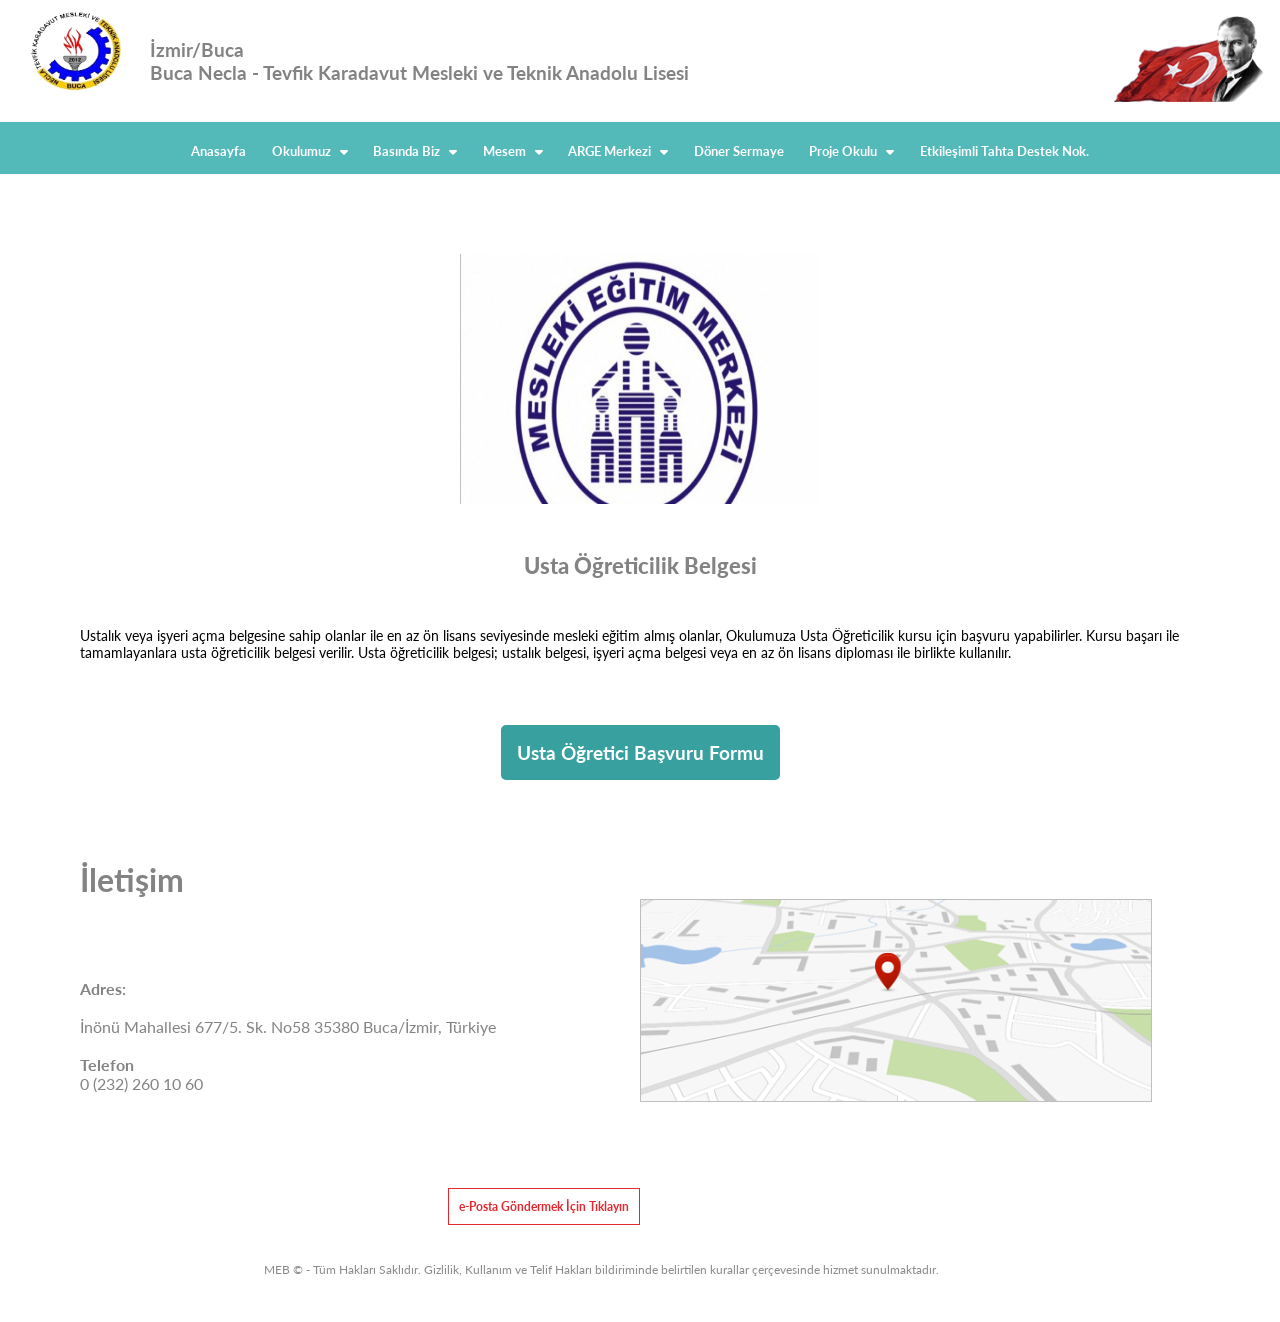
<file: okul-website/Mesem/usta-ogrenci-belge.html>
<!DOCTYPE html>
<html lang="en">
<head>
    <meta charset="UTF-8">
    <meta http-equiv="X-UA-Compatible" content="IE=edge">
    <meta name="viewport" content="width=device-width, initial-scale=1.0">
    <link rel="stylesheet" href="/okul-website/style.css">
    <link rel="icon" href="/okul-website/images/milli-egitim.png">
    <link rel="stylesheet" href="/okul-website/app.css">
    <link rel="stylesheet" href="https://cdnjs.cloudflare.com/ajax/libs/font-awesome/6.0.0/css/all.min.css"/>
    <title>Buca Necla - Tevfik Karadavut Mesleki ve Teknik Anadolu Lisesi</title>
</head>
<body>

    <div class="header-top">
        <div class="header-container">
            <div class="container">
                <a href="#" class="logo">
                    <img src="/okul-website/images/logo-removebg-preview.png" alt="">
                    <span class="meb-baslik">İzmir/Buca</span>
                    <span class="okul-baslik">Buca Necla - Tevfik Karadavut Mesleki ve Teknik Anadolu Lisesi</span>
                </a>

                <div class="ataturk">
                    <img src="/okul-website/images/ataturk.png" alt="">
                </div>
            </div>
        </div>
    </div>
    <nav id="main-nav" class="nav">
        <span class="icon"><i class="fa-solid fa-bars"></i></span>

        <div class="container">            
            <ul>
                <div class="side_bar_logo">    
                    <span class="carpi"><i class="fa-solid fa-xmark"></i></span> 
                </div>
                    <li><a href="/okul-website/index.html">Anasayfa</a></li>
                    <li class="drop"><a href="#">Okulumuz &nbsp; <i class="fa fa-caret-down"></i></a>
                        <div class="drop-content">
                            <a href="/okul-website/okulumuz/mudur.html">Müdür</a>
                            <a href="/okul-website/okulumuz/idari-kadro.html">İdari Kadromuz</a>
                            <a href="/okul-website/okulumuz/tarihce.html">Tarihçe</a>
                            <a href="/okul-website/okulumuz/okulumuz-hakkinda.html">Okulumuz Hakkında</a>
                            <a href="/okul-website/okulumuz/vizyon-misyon.html">Vizyonumuz ve Misyonumuz</a>
                            <a href="/okul-website/dosyalar/29095251_NeclaTevfik2023strateji.pdf" target="_blank">Stratejik Plan</a>
                            <a href="/okul-website/dosyalar/16082223_NTKMTAL_brifing.pdf" target="_blacnk">Brifing Dosyamız</a>
                            <a href="/okul-website/okulumuz/kurucular.html">Kurucularımız</a>
                            <a href="/okul-website/okulumuz/ogretmenler.html">Öğretmenlerimiz</a>
                            <a href="/okul-website/okulumuz/ogrenci-isleri.html">Öğrenci İşleri</a>
                            <a href="/okul-website/okulumuz/alan.html">Okulumuzda Yer Alan Bölümler</a>
                            <a href="/okul-website/dosyalar/06175714_okul_neden_tercih_edilmeli.pdf">Okulumuzu Neden Tercih Etmelisiniz ?</a>
                        </div>
                    </li>
                    <li class="drop"><a href="#">Basında Biz &nbsp; <i class="fa fa-caret-down"></i></a>
                        <div class="drop-content">
                        <a href="http://bucaizmir.com/m-haber-5637.html" target="_blank">Buca İzmir Haber</a>
                        <a href="https://www.youtube.com/watch?v=x4UREjn3S4Y" target="_blank">TRT 35 Haber</a>
                        <a href="https://www.aa.com.tr/tr/egitim/izmirde-meslek-lisesi-ogrencileri-calismalariyla-milli-teknoloji-hamlesini-destekliyor/2399684" target="_blank">Anadolu Ajansı</a>
                        <a href="https://www.youtube.com/watch?v=k6FAvpKmMko" target="_blank">Memurlar.Net</a>
                        <a href="https://www.youtube.com/watch?v=jMVqHU6qS4o" target="_blank">TRT Haber</a>
                    </div>
                    </li>
                    <li class="drop"><a href="#">Mesem &nbsp; <i class="fa fa-caret-down"></i></a>
                    <div class="drop-content">
                        <a href="/okul-website/Mesem/mesleki-egitim.html">Mesleki Eğitim Merkezi</a>
                        <a href="/okul-website/dosyalar/26222244_Mesleki_EYitim_Merkezi_Alan_ve_Dallar.pdf target="_blank">Mesleki Eğitim Merkezleri Alan ve Dallar</a>
                        <a href="http://bucaizmir.com/m-haber-5637.html" target="_blank">Kalfalık-Ustalık Belgesi</a>
                        <a href="https://www.youtube.com/watch?v=x4UREjn3S4Y" target="_blank">Usta Öğrencilik Belgesi</a>
                        <a href="http://mtegm.meb.gov.tr/kalfalik_ustalik_sinavlari/alanlar.html" target="_blank">Elektronik Sınav e-Sınav Ders İçerikleri</a>
                        <a href="http://mtegm.meb.gov.tr/kalfalik_ustalik_sinavlari/sinav_kriterleri.html" target="_blank">Beceri Sınavı Değerlendirme Kriterleri</a>
                    </div></li>
                    <li class="drop"><a href="#">ARGE Merkezi &nbsp; <i class="fa fa-caret-down"></i></a>
                    <div class="drop-content">
                        <a href="/okul-website/Arge/hava-kalite-izleme-cihazi.html" target="_blank">Ata Hava Kalitesi İzleme ve Örnekleme Cihazı</a>
                        <a href="/okul-website/dosyalar/07150222_ARITMATIKSIPERLIK.pdf" target="_blank">Aritmetik Siperlik</a>
                        <a href="/okul-website/dosyalar/07141114_E-CESME.pdf" target="_blank">E-Çeşme</a>
                        <a href="/okul-website/dosyalar/07141732_KODPETEGI.pdf" target="_blank">Kod Peteği</a>
                        <a href="/okul-website/dosyalar/07143023_NTKDijital_Kursu.pdf" target="_blank">Dijital Kürsü</a>
                        <a href="/okul-website/dosyalar/07143215_NTK_E_Isletme.pdf" target="_blank">E-İşletme</a>
                        <a href="/okul-website/dosyalar/08034123_pisman.pdf" target="_blank">Pişmaniye Fincanlama Makinası</a>
                        <a href="/okul-website/dosyalar/07145500_NTK-Yeni-Proje-Sunumlari-sonsuz-cnc.pdf" target="_blank">Sonsuz CNC</a>
                        <a href="/okul-website/dosyalar/08034100_yangin.pdf" target="_blank">İkizalp Yangın Söndürme Cihazı Kuru Kimyevi Toz Dolum Makinası</a>
                        <!--<a href="">BioArıtma Siperlik</a>-->
                    </div>
                    </li>
                    <li class="drop"><a href="/okul-website/doner-sermaye.html">Döner Sermaye</a></li>
                    <li class="drop"><a href="#">Proje Okulu &nbsp; <i class="fa fa-caret-down"></i></a>
                    <div class="drop-content">
                        <a href="/okul-website/proje-okul/patentle-turkiye.html">Patentle Türkiye</a>
                        <a href="/okul-website/proje-okul/teknofest.html">Teknofest</a>
                    </div>
                    </li>
                    <li><a href="/okul-website/etkilesimli-tahta-destek.html">Etkileşimli Tahta Destek Nok.</a></li>
            </ul>
        </div>
    </nav>

      
   <div class="header">
       <div class="header-kalfalik-container">
           <div class="container">
               <div class="logo"><img src="/okul-website/images/k_26221556_Mesem_LOGO.jpg" alt=""></div>

               <div class="baslik">
                   <h1>Usta Öğreticilik Belgesi</h1>
               </div>
               <p>Ustalık veya işyeri açma belgesine sahip olanlar ile en az ön lisans seviyesinde mesleki eğitim almış olanlar, Okulumuza Usta Öğreticilik kursu için başvuru yapabilirler. Kursu başarı ile tamamlayanlara usta öğreticilik belgesi verilir. Usta öğreticilik belgesi; ustalık belgesi, işyeri açma belgesi veya en az ön lisans diploması ile birlikte kullanılır.</p>
               <div class="basvuru">
                   <a href="/okul-website/dosyalar/26224817_Usta_OYgYretici_BasYvuru_Formu.pdf">Usta Öğretici Başvuru Formu</a>
                   
               </div>
           </div>
       </div>
   </div>


        <div class="footer">
            <div class="title">
                <h1>İletişim</h1>
            </div>
            <div class="container">
                <div class="content">
                    <p><strong>Adres:</strong></p>
                    <br>

					İnönü Mahallesi 677/5. Sk. No58 35380 Buca/İzmir, Türkiye

                    <br>
                    <br>

                    <strong>Telefon</strong>
                    <br>

					0 (232) 260 10 60

                    <br>
                    <br>

                </div>
                    <div class="map">
                        <a href="https://goo.gl/maps/UFzqJ4P1bChndR6k9"><img src="/okul-website/images/footer-map.png" alt=""></a>
                    </div>
                    <div class="eposta">
                        
                        <a href="#">e-Posta Göndermek İçin Tıklayın</a>
                    </div>
                </div>
            </div>
                
                <div class="footer-info">
                    MEB © - Tüm Hakları Saklıdır. Gizlilik, Kullanım ve Telif Hakları bildiriminde belirtilen kurallar çerçevesinde hizmet sunulmaktadır.
                </div>
                <script src="/okul-website/app.js" charset="utf-8"></script>


</body>
</html>
</file>
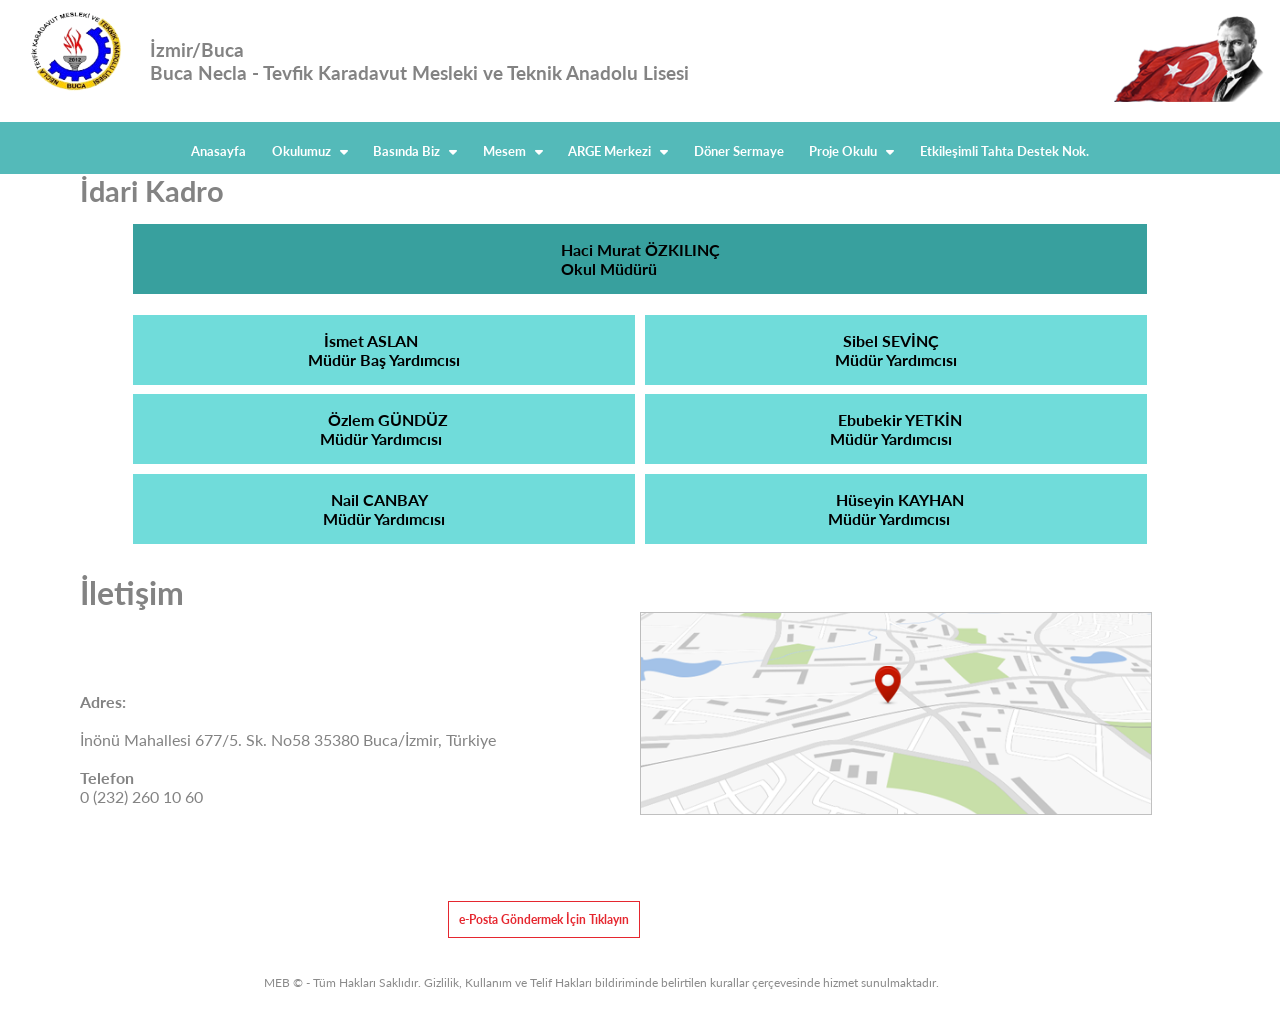
<file: okul-website/okulumuz/idari-kadro.html>
<!DOCTYPE html>
<html lang="en">
<head>
    <meta charset="UTF-8">
    <meta http-equiv="X-UA-Compatible" content="IE=edge">
    <meta name="viewport" content="width=device-width, initial-scale=1.0">
    <link rel="stylesheet" href="/okul-website/style.css">
    <link rel="stylesheet" href="/okul-website/app.css">
    <link rel="icon" href="/okul-website/images/milli-egitim.png">
    <link rel="stylesheet" href="https://cdnjs.cloudflare.com/ajax/libs/font-awesome/6.0.0/css/all.min.css"/>
    <title>Buca Necla - Tevfik Karadavut Mesleki ve Teknik Anadolu Lisesi</title>
</head>
<body>

    <div class="header-top">
        <div class="header-container">
            <div class="container">
                <a href="#" class="logo">
                    <img src="/okul-website/images/logo-removebg-preview.png" alt="">
                    <span class="meb-baslik">İzmir/Buca</span>
                    <span class="okul-baslik">Buca Necla - Tevfik Karadavut Mesleki ve Teknik Anadolu Lisesi</span>
                </a>

                <div class="ataturk">
                    <img src="/okul-website/images/ataturk.png" alt="">
                </div>
            </div>
        </div>
    </div>
    <nav id="main-nav" class="nav">
        <span class="icon"><i class="fa-solid fa-bars"></i></span>

        <div class="container">            
            <ul>
                <div class="side_bar_logo">    
                    <span class="carpi"><i class="fa-solid fa-xmark"></i></span> 
                </div>
                    <li><a href="/okul-website/index.html">Anasayfa</a></li>
                    <li class="drop"><a href="#">Okulumuz &nbsp; <i class="fa fa-caret-down"></i></a>
                        <div class="drop-content">
                            <a href="/okul-website/okulumuz/mudur.html">Müdür</a>
                            <a href="/okul-website/okulumuz/idari-kadro.html">İdari Kadromuz</a>
                            <a href="/okul-website/okulumuz/tarihce.html">Tarihçe</a>
                            <a href="/okul-website/okulumuz/okulumuz-hakkinda.html">Okulumuz Hakkında</a>
                            <a href="/okul-website/okulumuz/vizyon-misyon.html">Vizyonumuz ve Misyonumuz</a>
                            <a href="/okul-website/dosyalar/29095251_NeclaTevfik2023strateji.pdf" target="_blank">Stratejik Plan</a>
                            <a href="/okul-website/dosyalar/16082223_NTKMTAL_brifing.pdf" target="_blacnk">Brifing Dosyamız</a>
                            <a href="/okul-website/okulumuz/kurucular.html">Kurucularımız</a>
                            <a href="/okul-website/okulumuz/ogretmenler.html">Öğretmenlerimiz</a>
                            <a href="/okul-website/okulumuz/ogrenci-isleri.html">Öğrenci İşleri</a>
                            <a href="/okul-website/okulumuz/alan.html">Okulumuzda Yer Alan Bölümler</a>
                            <a href="/okul-website/dosyalar/06175714_okul_neden_tercih_edilmeli.pdf">Okulumuzu Neden Tercih Etmelisiniz ?</a>
                        </div>
                    </li>
                    <li class="drop"><a href="#">Basında Biz &nbsp; <i class="fa fa-caret-down"></i></a>
                        <div class="drop-content">
                        <a href="http://bucaizmir.com/m-haber-5637.html" target="_blank">Buca İzmir Haber</a>
                        <a href="https://www.youtube.com/watch?v=x4UREjn3S4Y" target="_blank">TRT 35 Haber</a>
                        <a href="https://www.aa.com.tr/tr/egitim/izmirde-meslek-lisesi-ogrencileri-calismalariyla-milli-teknoloji-hamlesini-destekliyor/2399684" target="_blank">Anadolu Ajansı</a>
                        <a href="https://www.youtube.com/watch?v=k6FAvpKmMko" target="_blank">Memurlar.Net</a>
                        <a href="https://www.youtube.com/watch?v=jMVqHU6qS4o" target="_blank">TRT Haber</a>
                    </div>
                    </li>
                    <li class="drop"><a href="#">Mesem &nbsp; <i class="fa fa-caret-down"></i></a>
                    <div class="drop-content">
                        <a href="/okul-website/Mesem/mesleki-egitim.html">Mesleki Eğitim Merkezi</a>
                        <a href="/okul-website/dosyalar/26222244_Mesleki_EYitim_Merkezi_Alan_ve_Dallar.pdf target="_blank">Mesleki Eğitim Merkezleri Alan ve Dallar</a>
                        <a href="http://bucaizmir.com/m-haber-5637.html" target="_blank">Kalfalık-Ustalık Belgesi</a>
                        <a href="https://www.youtube.com/watch?v=x4UREjn3S4Y" target="_blank">Usta Öğrencilik Belgesi</a>
                        <a href="http://mtegm.meb.gov.tr/kalfalik_ustalik_sinavlari/alanlar.html" target="_blank">Elektronik Sınav e-Sınav Ders İçerikleri</a>
                        <a href="http://mtegm.meb.gov.tr/kalfalik_ustalik_sinavlari/sinav_kriterleri.html" target="_blank">Beceri Sınavı Değerlendirme Kriterleri</a>
                    </div></li>
                    <li class="drop"><a href="#">ARGE Merkezi &nbsp; <i class="fa fa-caret-down"></i></a>
                    <div class="drop-content">
                        <a href="/okul-website/Arge/hava-kalite-izleme-cihazi.html" target="_blank">Ata Hava Kalitesi İzleme ve Örnekleme Cihazı</a>
                        <a href="/okul-website/dosyalar/07150222_ARITMATIKSIPERLIK.pdf" target="_blank">Aritmetik Siperlik</a>
                        <a href="/okul-website/dosyalar/07141114_E-CESME.pdf" target="_blank">E-Çeşme</a>
                        <a href="/okul-website/dosyalar/07141732_KODPETEGI.pdf" target="_blank">Kod Peteği</a>
                        <a href="/okul-website/dosyalar/07143023_NTKDijital_Kursu.pdf" target="_blank">Dijital Kürsü</a>
                        <a href="/okul-website/dosyalar/07143215_NTK_E_Isletme.pdf" target="_blank">E-İşletme</a>
                        <a href="/okul-website/dosyalar/08034123_pisman.pdf" target="_blank">Pişmaniye Fincanlama Makinası</a>
                        <a href="/okul-website/dosyalar/07145500_NTK-Yeni-Proje-Sunumlari-sonsuz-cnc.pdf" target="_blank">Sonsuz CNC</a>
                        <a href="/okul-website/dosyalar/08034100_yangin.pdf" target="_blank">İkizalp Yangın Söndürme Cihazı Kuru Kimyevi Toz Dolum Makinası</a>
                        <!--<a href="">BioArıtma Siperlik</a>-->
                    </div>
                    </li>
                    <li class="drop"><a href="/okul-website/doner-sermaye.html">Döner Sermaye</a></li>
                    <li class="drop"><a href="#">Proje Okulu &nbsp; <i class="fa fa-caret-down"></i></a>
                    <div class="drop-content">
                        <a href="/okul-website/proje-okul/patentle-turkiye.html">Patentle Türkiye</a>
                        <a href="/okul-website/proje-okul/teknofest.html">Teknofest</a>
                    </div>
                    </li>
                    <li><a href="/okul-website/etkilesimli-tahta-destek.html">Etkileşimli Tahta Destek Nok.</a></li>
            </ul>
        </div>
    </nav>
      
    <div class="header-idari">
        <div class="header-container">
            <div class="container">
                <h1 class="baslik">İdari Kadro</h1>

                <ul class="mudur">
                    <li><a href="">Haci Murat ÖZKILINÇ <br> <span>Okul Müdürü</span></a></li>
                </ul>

                <ul class="yardimcilar">
                    <li><a href="">&nbsp; &nbsp; İsmet ASLAN <br> <span> Müdür Baş Yardımcısı</span></a></li>
                    <li><a href="">&nbsp; Sibel SEVİNÇ <br> <span> Müdür Yardımcısı</span></a></li>
                    <li><a href="">&nbsp; Özlem GÜNDÜZ <br> <span> Müdür Yardımcısı</span></a></li>
                    <li><a href="">&nbsp; Ebubekir YETKİN <br> <span> Müdür Yardımcısı</span></a></li>
                    <li><a href="">&nbsp; Nail CANBAY <br> <span> Müdür Yardımcısı</span></a></li>
                    <li><a href="">&nbsp; Hüseyin KAYHAN <br> <span> Müdür Yardımcısı</span></a></li>
                </ul>
            </div>
        </div>
    </div>


        <div class="footer">
            <div class="title">
                <h1>İletişim</h1>
            </div>
            <div class="container">
                <div class="content">
                    <p><strong>Adres:</strong></p>
                    <br>

					İnönü Mahallesi 677/5. Sk. No58 35380 Buca/İzmir, Türkiye

                    <br>
                    <br>

                    <strong>Telefon</strong>
                    <br>

					0 (232) 260 10 60

                    <br>
                    <br>

                </div>
                    <div class="map">
                        <a href="https://goo.gl/maps/UFzqJ4P1bChndR6k9"><img src="/okul-website/images/footer-map.png" alt=""></a>
                    </div>
                    <div class="eposta">
                        
                        <a href="#">e-Posta Göndermek İçin Tıklayın</a>
                    </div>
                </div>
            </div>
                
                <div class="footer-info">
                    MEB © - Tüm Hakları Saklıdır. Gizlilik, Kullanım ve Telif Hakları bildiriminde belirtilen kurallar çerçevesinde hizmet sunulmaktadır.
                </div>
    
                <script src="/okul-website/app.js" charset="utf-8"></script>

</body>
</html>
</file>
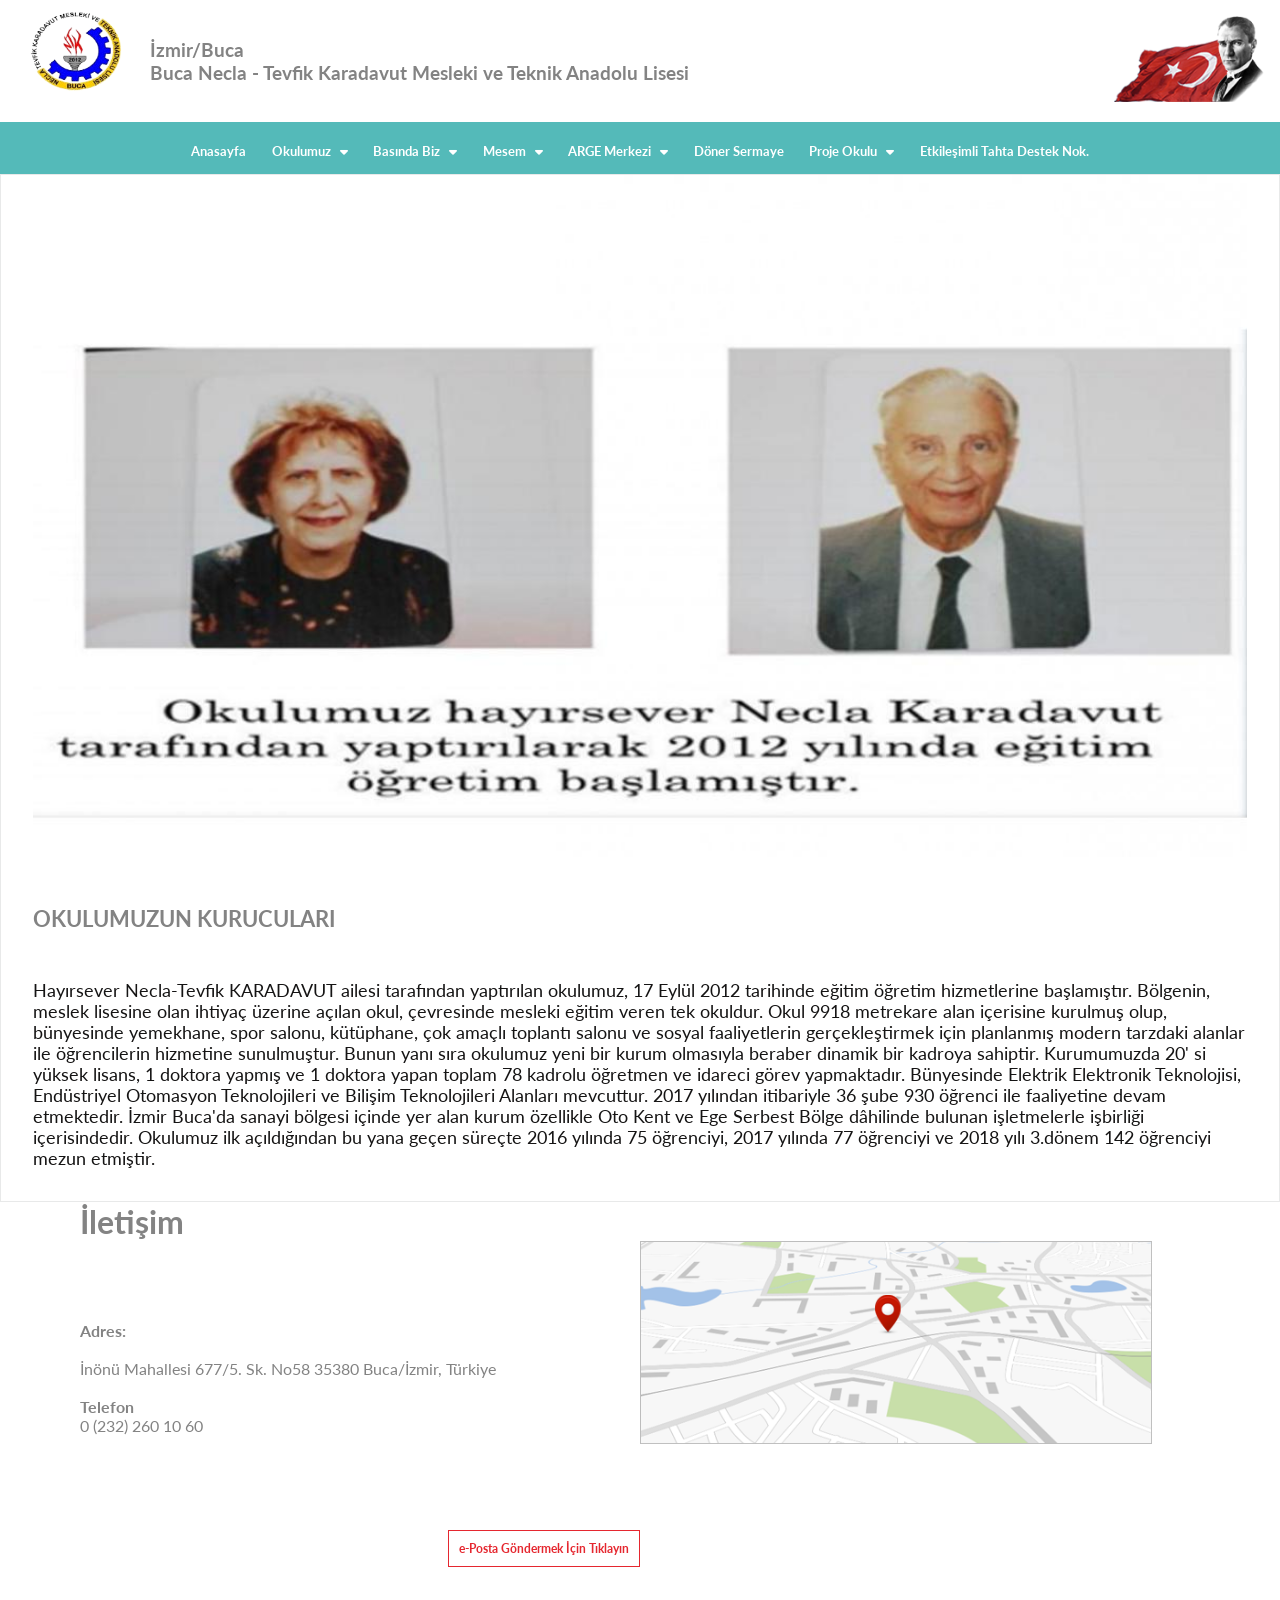
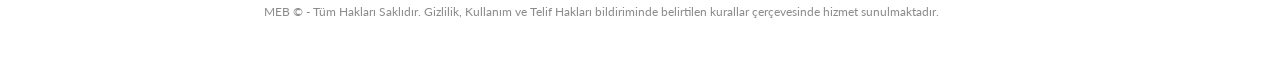
<file: okul-website/okulumuz/kurucular.html>
<!DOCTYPE html>
<html lang="en">
<head>
    <meta charset="UTF-8">
    <meta http-equiv="X-UA-Compatible" content="IE=edge">
    <meta name="viewport" content="width=device-width, initial-scale=1.0">
    <link rel="stylesheet" href="/okul-website/app.css">
    <link rel="stylesheet" href="/okul-website/style.css">
    <link rel="icon" href="/okul-website/images/milli-egitim.png">
    <link rel="stylesheet" href="https://cdnjs.cloudflare.com/ajax/libs/font-awesome/6.0.0/css/all.min.css"/>
    <title>Buca Necla - Tevfik Karadavut Mesleki ve Teknik Anadolu Lisesi</title>
</head>
<body>

    <div class="header-top">
        <div class="header-container">
            <div class="container">
                <a href="#" class="logo">
                    <img src="/okul-website/images/logo-removebg-preview.png" alt="">
                    <span class="meb-baslik">İzmir/Buca</span>
                    <span class="okul-baslik">Buca Necla - Tevfik Karadavut Mesleki ve Teknik Anadolu Lisesi</span>
                </a>

                <div class="ataturk">
                    <img src="/okul-website/images/ataturk.png" alt="">
                </div>
            </div>
        </div>
    </div>
    <nav id="main-nav" class="nav">
        <span class="icon"><i class="fa-solid fa-bars"></i></span>

        <div class="container">            
            <ul>
                <div class="side_bar_logo">    
                    <span class="carpi"><i class="fa-solid fa-xmark"></i></span> 
                </div>
                    <li><a href="/okul-website/index.html">Anasayfa</a></li>
                    <li class="drop"><a href="#">Okulumuz &nbsp; <i class="fa fa-caret-down"></i></a>
                        <div class="drop-content">
                            <a href="/okul-website/okulumuz/mudur.html">Müdür</a>
                            <a href="/okul-website/okulumuz/idari-kadro.html">İdari Kadromuz</a>
                            <a href="/okul-website/okulumuz/tarihce.html">Tarihçe</a>
                            <a href="/okul-website/okulumuz/okulumuz-hakkinda.html">Okulumuz Hakkında</a>
                            <a href="/okul-website/okulumuz/vizyon-misyon.html">Vizyonumuz ve Misyonumuz</a>
                            <a href="/okul-website/dosyalar/29095251_NeclaTevfik2023strateji.pdf" target="_blank">Stratejik Plan</a>
                            <a href="/okul-website/dosyalar/16082223_NTKMTAL_brifing.pdf" target="_blacnk">Brifing Dosyamız</a>
                            <a href="/okul-website/okulumuz/kurucular.html">Kurucularımız</a>
                            <a href="/okul-website/okulumuz/ogretmenler.html">Öğretmenlerimiz</a>
                            <a href="/okul-website/okulumuz/ogrenci-isleri.html">Öğrenci İşleri</a>
                            <a href="/okul-website/okulumuz/alan.html">Okulumuzda Yer Alan Bölümler</a>
                            <a href="/okul-website/dosyalar/06175714_okul_neden_tercih_edilmeli.pdf">Okulumuzu Neden Tercih Etmelisiniz ?</a>
                        </div>
                    </li>
                    <li class="drop"><a href="#">Basında Biz &nbsp; <i class="fa fa-caret-down"></i></a>
                        <div class="drop-content">
                        <a href="http://bucaizmir.com/m-haber-5637.html" target="_blank">Buca İzmir Haber</a>
                        <a href="https://www.youtube.com/watch?v=x4UREjn3S4Y" target="_blank">TRT 35 Haber</a>
                        <a href="https://www.aa.com.tr/tr/egitim/izmirde-meslek-lisesi-ogrencileri-calismalariyla-milli-teknoloji-hamlesini-destekliyor/2399684" target="_blank">Anadolu Ajansı</a>
                        <a href="https://www.youtube.com/watch?v=k6FAvpKmMko" target="_blank">Memurlar.Net</a>
                        <a href="https://www.youtube.com/watch?v=jMVqHU6qS4o" target="_blank">TRT Haber</a>
                    </div>
                    </li>
                    <li class="drop"><a href="#">Mesem &nbsp; <i class="fa fa-caret-down"></i></a>
                    <div class="drop-content">
                        <a href="/okul-website/Mesem/mesleki-egitim.html">Mesleki Eğitim Merkezi</a>
                        <a href="/okul-website/dosyalar/26222244_Mesleki_EYitim_Merkezi_Alan_ve_Dallar.pdf target="_blank">Mesleki Eğitim Merkezleri Alan ve Dallar</a>
                        <a href="http://bucaizmir.com/m-haber-5637.html" target="_blank">Kalfalık-Ustalık Belgesi</a>
                        <a href="https://www.youtube.com/watch?v=x4UREjn3S4Y" target="_blank">Usta Öğrencilik Belgesi</a>
                        <a href="http://mtegm.meb.gov.tr/kalfalik_ustalik_sinavlari/alanlar.html" target="_blank">Elektronik Sınav e-Sınav Ders İçerikleri</a>
                        <a href="http://mtegm.meb.gov.tr/kalfalik_ustalik_sinavlari/sinav_kriterleri.html" target="_blank">Beceri Sınavı Değerlendirme Kriterleri</a>
                    </div></li>
                    <li class="drop"><a href="#">ARGE Merkezi &nbsp; <i class="fa fa-caret-down"></i></a>
                    <div class="drop-content">
                        <a href="/okul-website/Arge/hava-kalite-izleme-cihazi.html" target="_blank">Ata Hava Kalitesi İzleme ve Örnekleme Cihazı</a>
                        <a href="/okul-website/dosyalar/07150222_ARITMATIKSIPERLIK.pdf" target="_blank">Aritmetik Siperlik</a>
                        <a href="/okul-website/dosyalar/07141114_E-CESME.pdf" target="_blank">E-Çeşme</a>
                        <a href="/okul-website/dosyalar/07141732_KODPETEGI.pdf" target="_blank">Kod Peteği</a>
                        <a href="/okul-website/dosyalar/07143023_NTKDijital_Kursu.pdf" target="_blank">Dijital Kürsü</a>
                        <a href="/okul-website/dosyalar/07143215_NTK_E_Isletme.pdf" target="_blank">E-İşletme</a>
                        <a href="/okul-website/dosyalar/08034123_pisman.pdf" target="_blank">Pişmaniye Fincanlama Makinası</a>
                        <a href="/okul-website/dosyalar/07145500_NTK-Yeni-Proje-Sunumlari-sonsuz-cnc.pdf" target="_blank">Sonsuz CNC</a>
                        <a href="/okul-website/dosyalar/08034100_yangin.pdf" target="_blank">İkizalp Yangın Söndürme Cihazı Kuru Kimyevi Toz Dolum Makinası</a>
                        <!--<a href="">BioArıtma Siperlik</a>-->
                    </div>
                    </li>
                    <li class="drop"><a href="/okul-website/doner-sermaye.html">Döner Sermaye</a></li>
                    <li class="drop"><a href="#">Proje Okulu &nbsp; <i class="fa fa-caret-down"></i></a>
                    <div class="drop-content">
                        <a href="/okul-website/proje-okul/patentle-turkiye.html">Patentle Türkiye</a>
                        <a href="/okul-website/proje-okul/teknofest.html">Teknofest</a>
                    </div>
                    </li>
                    <li><a href="/okul-website/etkilesimli-tahta-destek.html">Etkileşimli Tahta Destek Nok.</a></li>
            </ul>
        </div>
    </nav>

      
   <div class="header">
       <div class="kurucular-container">
           <div class="container">
               <div class="img"><img src="/okul-website/images/kurucular.jpg" alt=""></div>
               <div class="text">
                   <h1>OKULUMUZUN KURUCULARI</h1>
                   <p>Hayırsever Necla-Tevfik KARADAVUT ailesi tarafından yaptırılan okulumuz, 17 Eylül 2012 tarihinde eğitim öğretim hizmetlerine başlamıştır. Bölgenin, meslek lisesine olan ihtiyaç üzerine açılan okul, çevresinde mesleki eğitim veren tek okuldur. Okul 9918 metrekare alan içerisine kurulmuş olup, bünyesinde yemekhane, spor salonu, kütüphane, çok amaçlı toplantı salonu ve sosyal faaliyetlerin gerçekleştirmek için planlanmış modern tarzdaki alanlar ile öğrencilerin hizmetine sunulmuştur. Bunun yanı sıra okulumuz yeni bir kurum olmasıyla beraber dinamik bir kadroya sahiptir. Kurumumuzda 20' si yüksek lisans, 1 doktora yapmış ve 1 doktora yapan toplam 78 kadrolu öğretmen ve idareci görev yapmaktadır. Bünyesinde Elektrik Elektronik Teknolojisi, Endüstriyel Otomasyon Teknolojileri ve Bilişim Teknolojileri Alanları mevcuttur. 2017 yılından itibariyle 36 şube 930 öğrenci ile faaliyetine devam etmektedir. İzmir Buca'da sanayi bölgesi içinde yer alan kurum özellikle Oto Kent ve Ege Serbest Bölge dâhilinde bulunan işletmelerle işbirliği içerisindedir. Okulumuz ilk açıldığından bu yana geçen süreçte 2016 yılında 75 öğrenciyi, 2017 yılında 77 öğrenciyi ve 2018 yılı 3.dönem 142 öğrenciyi mezun etmiştir. </p>
                </div>
                   
           </div>
       </div>
   </div>

        <div class="footer">
            <div class="title">
                <h1>İletişim</h1>
            </div>
            <div class="container">
                <div class="content">
                    <p><strong>Adres:</strong></p>
                    <br>

					İnönü Mahallesi 677/5. Sk. No58 35380 Buca/İzmir, Türkiye

                    <br>
                    <br>

                    <strong>Telefon</strong>
                    <br>

					0 (232) 260 10 60

                    <br>
                    <br>

                </div>
                    <div class="map">
                        <a href="https://goo.gl/maps/UFzqJ4P1bChndR6k9"><img src="/okul-website/images/footer-map.png" alt=""></a>
                    </div>
                    <div class="eposta">
                        
                        <a href="#">e-Posta Göndermek İçin Tıklayın</a>
                    </div>
                </div>
            </div>
                
                <div class="footer-info">
                    MEB © - Tüm Hakları Saklıdır. Gizlilik, Kullanım ve Telif Hakları bildiriminde belirtilen kurallar çerçevesinde hizmet sunulmaktadır.
                </div>
    
                <script src="/okul-website/app.js" charset="utf-8"></script>

</body>
</html>
</file>
<file: style.css>
@import url('https://fonts.googleapis.com/css2?family=Kdam+Thmor+Pro&family=Noto+Sans:wght@600&display=swap');
@import url('https://fonts.googleapis.com/css2?family=Roboto+Mono:ital,wght@1,300&display=swap');
@import url('https://fonts.googleapis.com/css2?family=Joan&display=swap');
@import url('https://fonts.googleapis.com/css2?family=Poppins&display=swap');
@import url('https://fonts.googleapis.com/css2?family=Inconsolata:wght@600&display=swap');

html{
    scroll-behavior: smooth;
}

.btna  i{
    color: var(--buttonTextColor);
    font-size: 2rem;
    height: 46px;
    border-radius: 5px;
    right: 20px;
    position: fixed;
    bottom: 15px; 
    z-index:3;
}


:root{
    --mainColor: #03001E;
    --secondaryColor: #81f4fc;
    --textColor: #16E2B9;
    --buttonTextColor: #FFFFFF;
    --buttonHoverColor:#00eaffd3;
    --technologiesColor:#060230;
}

.body{
    background-color: black;
    height: 1000px;
    color: #fff;
}

p{
    font-family: 'Inconsolata', monospace;
}

#yazi{
    font-family: 'Poppins', sans-serif;    
}

.navbar{
    background: rgba(12, 11, 11, 0.871);

}


ul{
    list-style: none;
}



/*Projects*/

.section-5-background {
    background-color: #252525 !important;
    background-position: center;
    padding: 100px 0 !important;
    background-size: cover !important;
    -webkit-background-size: cover !important;
    -moz-background-size: cover !important;
    -o-background-size: cover !important;
    margin-top: 0 !important;
}




.technologies-container li {
    background-color: #fff;
    margin: 2rem;
    padding: 1rem;
    border-radius: 1rem;
    cursor: pointer;
    transition: all .8s;
}


.technologies-container li:hover{
    background-color: var(--secondaryColor);
    transform: translateX();    
    animation: mymove .8s infinite;

}



@keyframes mymove {
    0%   {transform: translateX(0rem)}
    25%  {transform: translateX(.5rem)}
    40%{transform: translateX(-.5rem)}
    50%{transform: translateX(.5rem)}
    65%  {transform: translateX(-.5rem)}
    750% {transform: translateX(.5rem)}
    1000% {transform: translateX(0rem)}
  }

  



.image {
    overflow: hidden;
    height: 300px;
    width: 300px;
    position: relative;
    cursor: pointer;
    margin: 0 15px;
    box-shadow: 0 0 25px 1px rgba(0, 0, 0, .3);
    transition: .5s;
    background-color: #555
}


.image:after {
    content: '';
    position: absolute;
    z-index: 1;
    top: 50%;
    left: 50%;
    width: 500px;
    height: 500px;
    transform: translate(-140%, -50%);
    background-color: blue;
    opacity: 0.8;
    border-radius: 50%;
    transition: .8s
}

.image:hover:after {
    transform: translate(-50%, -50%)
}

.image:hover #img {
    transform: translate(-50%, -50%) scale(1.3) rotate(20deg)
}

#img {
    position: absolute;
    height: 110%;
    top: 50%;
    left: 50%;
    transform: translate(-50%, -50%);
    transition: .8s
    
}

#ico{
    position: absolute;
    z-index: 2;
    top: 50%;
    left: 50%;
    transform: translate(-2000px, -50%);
    color: #fff;
    transition: .8s;
    transition-timing-function: ease-in
}

.image:hover #ico {
    transform: translate(-50%, -50%);
    transition-timing-function: ease
}




/*Social*/

#social{
    background-color: #0b0b0f;
    border-radius: 40%;
    transition: .7s;
}

.social-media {
    display: flex;
    flex-wrap: wrap;
    margin: 1rem;
}

.social-media div{
    margin: 1rem;
}

#social:hover{
    background-color: #15003e;
    transition: .7s;
    margin: .3rem;
}

#social i{
    transition: .7s;
}

#social i:hover{
    transform: rotate(120deg);
    transition: .7s;    
}




    /**Styling scrollable elements*/
    
    .js-scroll {
        opacity: 0;
        transition: opacity 500ms;
      }
      
      .js-scroll.scrolled {
        opacity: 1;
      }
      
      .scrolled.fade-in {
        animation: fade-in 1s ease-in-out both;
      }
      
      .scrolled.fade-in-bottom {
        animation: fade-in-bottom 1s ease-in-out both;
      }
      
      .scrolled.slide-left {
        animation: slide-in-left 1s ease-in-out both;
      }
      
      .scrolled.slide-right {
        animation: slide-in-right 1s ease-in-out both;
      }
      
      /* ----------------------------------------------
       * Generated by Animista on 2021-2-11 23:32:31
       * Licensed under FreeBSD License.
       * See http://animista.net/license for more info. 
       * w: http://animista.net, t: @cssanimista
       * ---------------------------------------------- */
      
      @keyframes slide-in-left {
        0% {
          -webkit-transform: translateX(-100px);
          transform: translateX(-100px);
          opacity: 0;
        }
        100% {
          -webkit-transform: translateX(0);
          transform: translateX(0);
          opacity: 1;
        }
      }
      
      @keyframes slide-in-right {
        0% {
          -webkit-transform: translateX(100px);
          transform: translateX(100px);
          opacity: 0;
        }
        100% {
          -webkit-transform: translateX(0);
          transform: translateX(0);
          opacity: 1;
        }
      }
      
      @keyframes fade-in-bottom {
        0% {
          -webkit-transform: translateY(50px);
          transform: translateY(50px);
          
          opacity: 0;
        }
        100% {
          -webkit-transform: translateY(0);
          transform: translateY(0);
          
          opacity: 1;
        }
      }
      
      @keyframes fade-in {
        0% {
          opacity: 0;
        }
        100% {
          opacity: 1;
        }
      }


      #btn-back-to-top {
        position: fixed;
        bottom: 20px;
        right: 20px;
        display: none;
        
      }
      
    .js .cd-top {
        visibility: hidden;
        opacity: 0;
        transition: opacity .3s,visibility .3s,background-color .3s;
    }
</file>
<file: okul-website/style.css>
@import url('https://fonts.googleapis.com/css2?family=Lato&display=swap');

:root{
    --primary-color:#54BAB9;
    --secondary-color:#E9DAC1;
}

*{
    margin: 0;
    padding: 0;
}

body{
    font-size: 1.2rem;
    font-family: 'Lato', sans-serif;
}

ul{
    list-style: none;
}


a{
    text-decoration: none;
    /*color: var(--secondary-color);*/
}

#main-nav .container{
    display: grid;
    grid-template-columns:  3fr ;
    align-items: center;
    padding: .9rem;
    
}

#main-nav{
    background: #54BAB9;
}

#main-nav .logo{
    width: 70px;
}

#main-nav ul li a{
    padding: .8rem;
    font-size:.8rem ;
    color: #fff;
    transition: .5s;
}

#main-nav ul{
    display: flex;
    justify-self: center;
}

#main-nav .contact{
    justify-self: end;
    
}

#main-nav .contact h4{
    display: inline-block;
    opacity: 0.8;
    font-size:.8rem;   
    
}

#main-nav .contact a{
    opacity: 0.5;
    color: black;
    padding: .2rem;
    font-size: 1rem;
    
    
}

#main-nav ul li a:hover{
    background: #38a09e;
    border-radius: 4px;
    transition: 1s;
}


.drop-content{
    display: none;
    position: absolute;
    z-index: 1;
    background: #54BAB9;
    margin-top: .9rem;
    
}

.drop-content a{
    display: block;    
}

.drop:hover .drop-content{
    display: block;
}


#main-header .container .header-content{
    display: flex;
    justify-content: center;
}


.header-content img{
    width: 40%;
}


.item img{
    width: 75%;
}

.item p{
    font-size: .7rem;
    opacity: 0.7;
    
}

.item i{
    color: red;
}

.item .konu-baslik{
    color: #000;
    opacity: .7;
    font-size: .8rem;
    
}

.item .devami{
    color: #000;
    opacity: .7;
    font-size: .8rem;
    

}

.item .icerik{
    margin-bottom: .5rem;
}

.haberler .container{
    display: grid;
    margin:  3rem 10rem 0 10rem;
    grid-template-columns: repeat(3,1fr);
    gap: 1rem;;
    
    
}

.item .tarih{
    margin-bottom: 1rem;
}

.haberler .title{
    opacity: .7;
    font-size: 1.7rem;
    align-content: center;
    
    
    
}

.haberler .title-container{
    display: flex;
    justify-content: center;
    margin-top: 5rem;
}

.okulumuz .container-okul{
    display: grid;
    grid-template-columns: 3fr ;
    
}

.okulumuz .container-okul ul li{
    margin: 2rem;
    align-items: center;
    
    
}

.okulumuz-title{
    justify-self: center;
    margin-bottom: 2rem;
}

.okulumuz .container-okul ul{
    justify-self: center;
    display: flex;
}

.okulumuz .container-okul ul li {
    display: grid;
    grid-template-columns: 1fr 1fr;    
}

.okulumuz .container-okul ul li p{
    grid-column: 2;
    color: #fff;
    font-weight: bold;
    grid-row: 1/2;
    
    
}

.okulumuz .container-okul .okulumuz-baslik{
    font-size: .8rem;
    align-self: center;
    font-size: .7rem;
}

.okulumuz .container-okul .okulumuz-sayi{
    font-size: 2rem;
    align-self: flex-end;
}

.okulumuz .container-okul ul li img{
    align-self: flex-end;
    justify-self: center;
}

.okulumuz .container-okul li{
    border-right: 1px dashed #fff;
    padding: 0 2rem 0 2rem;
}

.okulumuz .container-okul  .harita img{
    grid-column:span 2;
    align-self: center;
    border: 0;
}



.okulumuz .container-okul .okulumuz-title{
    font-size: .8rem;
    margin-top: 1rem;
    color: #fff;
    
}

a{
    color: #fff;
    font-weight: bold;
}

.okulumuz .container-okul .okul-title-content{
    margin-top: 1rem;
    color: #fff;
}

.okulumuz .container-okul{
    width: 100%;
    float: left;
    background-image: url(images/background1.png);
    height: 300px;
    background-color: #ff000a;
    background-attachment: fixed;
    background-position: center;
    background-repeat: no-repeat;
    background-size: cover;
    color: white;
    margin-top: 2rem;
    margin-bottom: 2rem;
}

.baglantilar .links a{
    color: #838383;
    font-size: .8rem;    
    background: #f5f5f5;
    padding: 10px;
    display: block;
    margin: .8rem;
    transition: 1s;    
}

 .baglantilar ul{
    display: grid;
    grid-template-columns: repeat(3,3fr);
    
}

.baglantilar .container-baglanti{
    margin: 5rem;
}

.baglantilar .title{
    font-size: 1.4rem;
    color: #838383;
}

.baglantilar .links a:hover{
    background: #a2dddc;
    transition: 1s;
}

.footer .container{
    display: grid;
    grid-template-columns: repeat(2, 1fr);
}

.footer .container .content{
    margin: 5rem;
    font-size: 1rem;
    color: #838383;
}

.footer .title{
    margin-left: 5rem;
    color: #838383;
    font-size: 1rem;

}

.header .kurucular-container .container img{
    width: 95%;
    
}

.header .kurucular-container .container .img{
    display: flex;
    justify-content: center;
}


.footer .eposta a{
    color: #e5272f;
    font-size: 12px;
    font-weight: bold;
    border: 1px solid #e5272f;
    padding: 10px;
    text-decoration: none;
    
}

.footer .eposta {
    justify-self: flex-end;
}

.footer-info{
    width: 94%;
    float: left;
    text-align: center;
    font-size: 12px;
    height: 45px;
    padding: 15px 0px;
    color: #8b8b8b;
    margin-top: 2rem;
}

.footer img{
    width: 80%;
}

.header-top .header-container .container{
    display: flex;
    justify-content: space-between
    
}

.header-top .header-container .container .meb-baslik {
    align-self: flex-end;
    color: #838383;
}

.header-top .header-container .logo{
    display: grid;
    grid-template-columns: .4fr  2fr;
}

.header-top .header-container .container .okul-baslik {
    align-self: flex-start;
    color: #838383;
    grid-column: 2;
    
}

.header-top .header-container img{
    width: 150px;
    grid-row: span 2;
    
}

.header-top .container{
    
    grid-template-columns: repeat(2,1fr);
}

.header-top .container .ataturk img{
    margin: 1rem ;
}

.header-mudur .container .baslik{
    color: #838383;
    margin-bottom: 5rem;
    font-size: 1.4rem;
}

.header-idari .container a{
    color: #000;
    
    
}

.header-idari .container ul  li {
    margin: .3rem;
    padding: 1rem;
}

.header-idari .container{
    margin: 0 5rem 1.5rem 5rem;
}

.header-idari .header-container .baslik{
    font-size: 1.8rem;
    color: #838383;
    
}



.header-idari .container .mudur li {
    display: flex;
    justify-content: center;    
    font-size: 1rem;
    background: #38a09e;
    transition: 1s;
}


.header-idari .container .yardimcilar li {
    display: flex;
    justify-content: center;
    font-size: 1rem;
    background: #70dcda;    
    transition: 1s;
}

.header-idari .container ul{
    margin: 1rem 3rem 0 3rem;
    
    
    
}

.header-idari .container .yardimcilar{
    display: grid;
    grid-template-columns: repeat(2,1fr);
}



.header-idari .container .mudur li:hover {
    background: #70dcda;
    transition: 1s;
    
}


.header-idari .container .yardimcilar li:hover {
    background: #38a09e;
    transition: 1s;
    
}

.header-tarihce .header-container .container{
    margin: 4rem 8rem 3rem 8rem;
    font-size: 1rem;
    display: grid;
    grid-template-rows: repeat(5,1fr);
    opacity: .7;
}

.header-tarihce .baslik{
    color: #4d4d4d;
}


.header-okulumuz .header-container .container .baslik{
    font-size: .7rem;
    display: flex;
    justify-content: center;
    margin-bottom: 1rem;
    opacity: .7;
}

.header-okulumuz .header-container .container .img{
    display: flex;
    justify-content: center;
    margin-bottom: 2rem;
}

.header-okulumuz .header-container .container .okul-nav{
    display: grid;
    grid-template-columns: repeat(4,1fr);   
}

.header-okulumuz .header-container .container .okul-nav li{
    margin: .4rem;
    opacity: .7;
    line-height: 1.5;
    padding: .5rem;
    
}

.header-okulumuz .links{
    display: flex;
    flex-wrap: wrap;
    grid-column: 1/5;
}

.header-okulumuz .header-container .container .okul-nav a{
    color: #838383;
    font-size: 1.1rem;
    transition: 1s;
    
}

.header-okulumuz .header-container .container .okul-nav .okul-table {
    grid-row: 2;
    grid-column: 1/4;
    
}

.header-okulumuz .header-container .container {
    margin: 2rem 8rem 2rem 8rem;
    
}

.header-okulumuz .header-container .container .okul-nav .okul-table li{
    border: 0;
    font-size: 1rem;
    padding: 1rem;
}

.header-okulumuz .header-container .container .okul-nav  a:hover{
    color: #000;
    
}




.header-okulumuz .header-container .container .okul-nav .contact-table {
    grid-row: 2;
    grid-column: 1/4;
    
}

.d-block{
    display: block;
}

.header-okulumuz .header-container .container .okul-nav .contact-table li{
    border: 0;
    font-size: 1rem;
    padding: 1rem;  
}

.header-okulumuz .header-container .container .okul-nav .contact-table li a{
    font-size: 1rem;
}

.header-okulumuz .header-container .container .okul-nav .mevcut-durum li{
    border: 0;
    font-size: .9rem;
    padding: 1rem;  
    color: #000;
    font-weight: 900;
    
}

.d-flex{
    display: flex;
}


.header-okulumuz .header-container .container .okul-nav .mevcut-durum{
    display: flex;
    flex-wrap: wrap;
    grid-column: 1/5;
    margin-top: 2rem;
   
    
}




.header-okulumuz .header-container .container .okul-nav .ulasim {
    grid-row: 2;
    grid-column: 1/4;
    
}



.header-okulumuz .header-container .container .okul-nav .ulasim li{
    border: 0;
    font-size: 1rem;
    padding: 1rem;  
}

.header-okulumuz .header-container .container .okul-nav .ulasim li {
    font-size: .8rem;
}

.d-none{
    display: none;
}

.d-block{
    display: block;
}

.header .vizyon-misyon-container .container .baslik{
    color: #838383;
    font-size: 1rem;
    margin: 2rem;
}


.header .vizyon-misyon-container .container .misyon h1{
    font-size: 1.4rem;
    color: #4d4d4d;
    margin: 1rem;
}



.header .vizyon-misyon-container .container .vizyon h1{
    font-size: 1.4rem;
    color: #4d4d4d;
    margin: 1rem;
}

.header .vizyon-misyon-container .container .misyon{
    margin: 3rem;
    font-size: 1rem;
}

.header .vizyon-misyon-container .container .vizyon{
    margin: 3rem 3rem 0 3rem;
    font-size: 1rem;
}



.header .vizyon-misyon-container .container {
    margin: 5rem;
    border:  1px solid #e8e9e9;;
}

.header .vizyon-misyon-container .container .temel-ilke{
    margin: 3rem;
    font-size: 1rem;
}

.header .vizyon-misyon-container .container .temel-ilke h1{
    font-size: 1.4rem;
    color: #4d4d4d;
    margin: rem;
}

.header .vizyon-misyon-container .container .temel-ilke ul{
    list-style: circle;
    
}


.header .vizyon-misyon-container .container .temel-ilke li{
    margin: 1rem;
}

.header .kurucular-container .container{
    
    border:  1px solid #e8e9e9;
}

.header .kurucular-container .container .text{
    margin: 2rem;   
}

.header .kurucular-container .container h1{
    color: #838383;
    font-size: 1.4rem;
    margin: 3rem 0 3rem 0;
}

.header .kurucular-container .container p{
    color: rgb(21, 20, 20);
    font-size: 1.1rem;
}

.header .ogretmenler-container .container h1{
    color: #838383;
    font-size: 1.2rem;
}

.header .ogretmenler-container .container {
    margin: 5rem;
    
    
}

.header .ogretmenler-container .container .teach a{
    color: #fff;
    background: #38a09e;
    margin: 1rem;
    font-size: .9rem;
    
    
}

.header .ogretmenler-container .container  .teach li{
    display: flex;
    padding: 1rem;
    background: #38a09e;
    justify-content: center;
    transition: 1s;
    border-radius: 5px;

}

.header .ogretmenler-container .container .teach{
    display: grid;
    grid-template-columns: repeat(4,1fr);
    align-items: center;
}

.header .ogretmenler-container .container .teach li:hover{
    background-color: #54BAB9;
    transform: scale(1.1);
    transition: 1s;
}

.header .bil-tek-container .container ul{
    margin: 5rem;
    display: grid;
    grid-template-columns: repeat(3,1fr);
    
    
}

.header .bil-tek-container .container ul a li{
    display: flex;
    justify-content: center;
    
}

.header .bil-tek-container .container ul a{
    margin: 1rem;
    padding: 1rem;
    background: #51c4c2;
    color: #fff;
    border-radius: 5px;
    transition: 1s;
}

.header .bil-tek-container .container h1{
    margin: 4rem;
    font-size: 2rem;
    color: #838383;
}


.header .bil-tek-container .container ul a:hover{
    background: #70dcda;
    transition: 1s;

}

.header .header-ogrenci-container .container{
    margin: 5rem;
    
}

.header .header-ogrenci-container .container h1{
    font-size: 1.1rem;
    color: #838383;
}

.header .header-ogrenci-container .container ul li{
    background: #54BAB9;
    padding: 1rem;
    display: flex;
    justify-content: center;
    border-radius: 5px;
    transition: 1s;
}

.header .header-ogrenci-container .container ul {
    display: grid;
    grid-template-columns: repeat(3,1fr);
}

.header .header-ogrenci-container .container ul a{
    padding: 1rem;
}


.header .header-ogrenci-container .container  .class{
    grid-column: 2;
}
.header .header-ogrenci-container .container  .dilek ul li{
    background: #38a09e;
    transition: 1s;
}

.header .header-ogrenci-container .container  #dilek li{
    background: #38a09e;    
    transition: 1s;
}

.header .header-ogrenci-container .container  #dilek li:hover{
    background: #54BAB9;
    transform: scale(1.1);
    transition: 1s;
}

.header .header-ogrenci-container .container  .class li:hover{
    background: #38a09e;
    transform: scale(1.1);
    transition: 1s;
}

.header .header-ogrenci-container .container  .dilek ul li:hover{
    background: #54BAB9;
    transform: scale(.8);
    transition: 1s;
}


.header .header-alan-container .container{
    margin: 5rem;
}

.header .header-alan-container .container ul{
    display: grid;
    padding: 3rem;
    grid-template-columns: repeat(2,1fr);
    
}

.header .header-alan-container .container ul li{
    padding: 1rem;
    background: #38a09e;
    margin: 1rem;
    display: flex;
    justify-content: center;
    color: #fff;
    transition: 1s;
    border-radius: 5px;
}

.header .header-alan-container .container ul li:hover{
    background: #54BAB9;
    transform: scale(1.1);
    transition: 1s;
}

.header .header-alan-container .container ul  .endus{
    display: grid;
    grid-column: 1 / 3;
    width: 40%;
    justify-self: center;
}

.header .header-bilisim-container .container{
    display: grid;
    margin: 5rem;
    grid-template-columns: 1fr;
    justify-items: center;
}

.header .header-bilisim-container .container .baslik{
    font-size: 1.1rem;
    padding-bottom: 2rem;
    color: #838383;
    display: grid;
    justify-content: center;
}

.header .header-bilisim-container .bolum{
    display: grid;
    justify-items: center;
}

.header .header-bilisim-container .container p{
    font-size: 1rem;
}

.header .header-bilisim-container .container ul li {
    font-size: 1rem;
    
}

.header .header-bilisim-container .container h3{
    display: flex;
    
    color: #838383;
    font-size: 1.3rem;
    margin: 2rem 0 2rem 0;
}
.header .header-bilisim-container .container ul { 
    list-style:disc ;
}

.header .header-bilisim-container .container .dersler{
    background: #38a09e;
    padding: 1rem;
    font-size: .8rem;
    display: flex;
    justify-content: center;
    width: 45%;
    margin: 2rem 5rem 0 2rem;
    color: #fff;
}

.header .header-otomasyon-container .container{
    margin: 5rem;
}
.header .header-otomasyon-container .container .baslik{
    display: flex;
    justify-content: center;
    font-size: 1rem;
    margin: 3rem;
    color: #838383;
}

.header .header-otomasyon-container .container p{
    font-size: 1rem;
}

.header .header-otomasyon-container .container h3{
    color: #000;
    font-size: 1.3rem;
    font-weight: bold;
}

.header .header-elektrik-container .container{
    margin: 5rem;
}

.header .header-elektrik-container .container .baslik{
    display: flex;
    justify-content: center;
    font-size: 1rem;
    margin: 3rem;
    color: #838383;
}

.header .header-elektrik-container .container p{
    font-size: 1rem;
}

.header .header-elektrik-container .container h3{
    color: #000;
    font-weight: bold;
    font-size: 1.3rem;
}

.header .header-elektrik-container .container h2{
    display: flex;
    justify-content: center;
    color: #838383;
    margin: 2rem;
    font-size: 1.6rem;
}


.header .header-ders-container .container{
    margin: 5rem;
}


table, th, td {
    border: 1px solid black;
    border-collapse: collapse;
    background: #70dcda;
    text-align: center;
    
    
    
  }

  table th {
      background: #38a09e;
      width: 40%;
      
      color: #fff;
      
  }
table{
    margin: 2rem;
}

.header .header-ders-container .container h3{ 
    font-size: 1rem;
    display: flex;
    color: #838383;
    justify-content: center;
}

.header .header-ders-container .container .baslik{
    display: flex;
    justify-content: start;
    margin: 2rem;
}

.header .header-ders-container .container .ag{
    width: 51%;
}

.header .header-ders-container .container h1{
    font-size: 1.2rem;
    margin: 3rem 0 2rem 0;
}

.header .header-ders-container .container .akademik{
    margin: 2rem 0 1rem 2rem;
}

.header .header-mesleki-container .container{
    margin: 5rem;
}

.header .header-mesleki-container .container .baslik{
    display: flex;
    justify-content: center;
    color: #838383;
    margin: 4rem;

}

.header .header-mesleki-container .container p{
    font-size: 1rem;
    color: #000;
    font-weight: 500;
}

.header .header-mesleki-container .container h3{
    display: flex;
    justify-content: center;
    color: #838383;
    margin: 4rem;

}

.header .header-mesleki-container .container .onemli{
    display: flex;
    justify-content: center;
    color: #000;
    font-weight: 900;
    margin: 4rem;
}

.header .header-mesleki-container .container img{
    width: 250px;
    height: 150px;
}

.header .header-mesleki-container .container .logo{
    display: flex;
    justify-content: center;
}

.header .header-mesleki-container .container ul p{
    color: #838383;
    font-size: 1rem;

}

.header .header-mesleki-container .container ul{
    list-style: disc;

}

.header .header-kalfalik-container .container{
    margin: 5rem;
}

.header .header-kalfalik-container .container img{
    width: 360px;
    height: 250px;
}

.header .header-kalfalik-container .container .logo{
    display: flex;
    justify-content: center;
}

.header .header-kalfalik-container .container h1{
    margin: 3rem;
    font-size: 1.4rem;
    color: #838383;
    display: flex;
    font-weight: 900;
    justify-content: center;
}

.header .header-kalfalik-container .container a{    
    background: #38a09e;
    padding: 1rem;
    border-radius: 5px;
    transition: 1s;
}

.header .header-kalfalik-container .container a:hover{
    transform: scale(1.1);
    background: #70dcda;
    transition: 1s;
}

.header .header-kalfalik-container .container .basvuru{
    margin: 4rem;
    display: flex;
    justify-content: center;
}

.header .header-kalfalik-container .container p {
    font-size: .9rem;
}

.header .header-doner-sermaye-container .container{
    margin: 5rem;
}

.header .header-doner-sermaye-container .container .logo{
    display: flex;
    justify-content: center;
}

.header .header-doner-sermaye-container .container h1{
    font-size: 1.2rem;
    color: #838383;
    display: flex;
    justify-content: center;
    margin: 2rem;
}

.header .header-doner-sermaye-container .container h2{
    font-size: 1.1rem;
    color: #838383;
    display: flex;
    justify-content: center;
    margin: 2rem;
}

.header .header-doner-sermaye-container .container h3{
    font-size: 1rem;
    color: #000;
    display: flex;
    justify-content: center;
    margin: 2rem;
}

.header .header-doner-sermaye-container .container p{
    color: #000;
    font-size: .9rem;
    margin: 2rem;
}


.header .header-doner-sermaye-container .container ul {
    list-style: circle;
}

.header .header-doner-sermaye-container .container ul li {
    font-size: .9rem;
    margin: 1rem;
}

.header .header-ata-container .container{
    margin: 5rem;
}

.header .header-ata-container .container .logo{
    display: flex;
    justify-content: center;
}

.header .header-ata-container .container img{
    width: 550px;
    height: 350px;
}

.header .header-ata-container .container h1{
    font-size: 1.2rem;
    display: flex;
    justify-content: center;
    color: #838383; 
    margin: 2rem;
}

.header .header-ata-container .container p{
    color: #000;
    font-size: .9rem;
}

.header .header-ata-container .container .cihaz{
    margin-top: 2rem;
}


.header .header-patent-container .container{
    margin: 5rem;
}

.header .header-patent-container .container .logo{
    display: flex;
    justify-content: center;
}

.header .header-patent-container .container h1{
    font-size: 1rem;
    color: #838383;
    display: flex;
    justify-content: center;
    margin: 3rem;
}

.header .header-patent-container .container p{
    font-size: .9rem;
}

.header .header-patent-container .container img{
    width: 715px;
    height: 357px;
}
.header .header-patent-container .container ul li{
    margin: 1rem;
    font-size: 1rem;
}

.header .header-patent-container .container ul{
    margin-top: 3rem;
    list-style: disc;
}

.header .header-patent-container .container h3{
    display: flex;
    justify-content: center;
    margin: 2rem;
}

.header .header-teknofest-container .container{
    margin: 5rem;
}

.header .header-teknofest-container .container .logo{
    display: flex;
    justify-content: center;
}
.header .header-teknofest-container .container img {
    width: 450px;
    height: 350px;
}

.header .header-teknofest-container .container h1{
    font-size: 1.1rem;
    color: #838383;
    margin: 2rem;
}

.header .header-teknofest-container .container h3{
    display: flex;
    justify-content: center;
    font-size: 1rem;
    color: #000;
    margin: 3rem;
}

.header .header-teknofest-container .container p{
    font-size: .9rem;
    color: #000;
}

.header .header-teknofest-container .container h2{
    font-size: 1rem;
    color: #4d4d4d;
    
    margin: 2rem 0 2rem 0;    
}

.header .header-teknofest-container .container a{
    color: #000;
    text-decoration:underline;
}


.header .header-tahta-container .container{
    margin: 5rem;
}

.header .header-tahta-container .container .logo{
    display: flex;
    justify-content: center;
}

.header .header-tahta-container .container h1{
    font-size: 1.1rem;
    margin: 2rem 0 2rem 0;
}

.header .header-tahta-container .container img{
    width: 550px;
    height: 350px;
}

.header .header-tahta-container .container p{
    font-size: .9rem;
    color: #000;
}

.icon,.carpi ,.logo_name{
    display: none;
    color: #fff;
    font-size: 1.5rem;   
}
</file>
<file: okul-website/app.css>
@media screen and (max-width: 820px) {
    .icon{
        display: block;
    }

    

    .header-top .container .ataturk,.meb-baslik,.okul-baslik{
        display: none;
    }

    .header-top .header-container .logo{
        display: none;
        
    }

    .footer .container{
        display: flex;
        align-items: center;
        flex-direction: column;
    }

    .okulumuz .container-okul ul li{
        border: 0;
        margin: 0;
    }

    .okulumuz .container-okul ul{
        display: flex;
        flex-wrap: wrap;
        justify-content: center;
        margin-bottom: 1rem;
        
    }
    
    .baglantilar ul{
        justify-content: center;
        display: flex;
        flex-wrap: wrap;
        
    }

    .baglantilar .container-baglanti{
        display: flex;
        justify-content: center;
    }

    .okulumuz .container .okulumuz-title{
        justify-content: center;
        margin: 0;
    }

    .okulumuz .container-okul ul li {
        display: flex;
    }

    .footer .container .konum a{
        display: flex;
        justify-content: center;
        margin: 1rem;
    }

    .footer  .title{
        margin-top: 2rem;
    }

    .header .container .haberler .card img{
        width: 105%;
        
    }

    .header .container .haberler .card .konu-baslik{
        font-size: 1rem;
    }
    .header .container .haberler .card .icerik{
        font-size: 1.1rem;
    }

    .header .container .haberler .container{
        display: flex;
        justify-content: center;
        flex-direction: column;
   }
   .header .container{
       margin: 2rem;
   }


   #main-nav .container{
       position: absolute;
       background: #54BAB9;
       max-width: 80%;
       width: 100%;
       top: 0;
       left:-100%;
       height: 450px;
       padding: 1rem;
       z-index: 1;
       
       transition:  all 0.5s ease;
    }

    #main-nav{
        padding: .9rem;
    }
    
    .icon{
        margin: .5rem;
        width: 1px;
        
    }

    .header-okulumuz .header-container .container .okul-nav a{
        display: flex;
        flex-wrap: wrap;
    }
    
    
    #main-nav ul {
        display: block;
   }

   

   nav .container .side_bar_logo{
       display: flex;
       
       align-items: center;
       justify-content: space-between;
   }

   nav .container .side_bar_logo .carpi{
    display: block;
    color: #fff;
    font-size: 2rem;
   }

   nav .container .logo_name{
       display: block;
       color: #fff;
       font-size: 2rem;
   }

   #main-nav ul{
       display: flex;
       flex-wrap: wrap;
       align-items: flex-start;
       margin-top: 20px;
       justify-content: center;
   }

   


   .header .ogretmenler-container .container .teach{
       display: flex;
       flex-direction: row;
       flex-wrap: wrap;
   }   

   ul li{
       margin: 1rem;
   }

    .footer img{
        display: flex;
        justify-content: center;
    }

    .header-idari .container .yardimcilar {
        display: flex;
        flex-direction: column;
        margin: 2rem;
    }

    .header-idari .container{
        margin: 0;
    }

    .header-idari .container .mudur {
        margin: 2rem;
    }

    .header-tarihce .header-container .container{
        margin: 1rem;
    }

    .header-tarihce .baslik{
        display: flex;
        justify-content: center;
        align-items: center;
    }
   

    .header .kurucular-container .container img{
        width: 70%;
    } 
    

    .header .ogretmenler-container .container .baslik{
        display: flex;
        justify-content: center;
    }

    .header .kurucular-container .container .text{
        margin: 0;   
    }

    .header .header-ogrenci-container .container{
        margin:1rem;
    }

    .header .header-ogrenci-container .container ul{
        display: flex;
        flex-wrap: wrap;
        justify-content: center;
    }

    .header .header-alan-container .container{
        margin: 1rem;
    }

    .header .header-alan-container .container ul{
        display: flex;
        flex-direction: column;
        
    }

    .header .header-alan-container .container ul .endus{
        width: 100%;
    }

    .header .header-mesleki-container .container{
        margin: .5rem;
    }    

    .header .header-mesleki-container .container .baslik{
        font-size: .7rem;
    }
    
    .header .header-ata-container .container img{
        width: 100%;
        height: 50%;
    }

    .header .header-ata-container .container{
        margin: .5rem;
    }

    .header .header-tahta-container .container img{
        width: 95%;
        height: 50%;
    }

    .header .bil-tek-container .container ul{
        display: flex;
        flex-direction: column;
        margin: .5rem;
    }

    .header .header-tahta-container .container{
        margin: .5rem;
        
    }

    .header-bilisim-container .bolum img{
        width: 90%;
        
    }

    .header .header-bilisim-container .container .baslik{
        display: flex;
        font-size: .8rem;
        justify-content: center;

    }

    .header .header-bilisim-container .container{
        margin: .5rem;
        display: flex;
        flex-direction: column;
    }

    .header .header-bilisim-container .container .dersler{
        margin: 0;
        padding: 2rem;
        font-size: .4rem;        
        justify-items: center;
    }

    .header .header-elektrik-container .container{
        margin: .5rem;
    }

    .header .header-otomasyon-container .container{
        margin: .5rem;
    }

    .header .header-patent-container .container img{
        width: 90%;
        height: 40%;
    }
    .header .header-patent-container .container{
        margin: .5rem;
    }
    .header .header-patent-container .container h1{
        margin: .5rem;
    }
    .header .header-teknofest-container .container img{
        width: 90%;
        height: 70%;
    }

    .header .header-teknofest-container .container h3{
        margin: .5rem;
    }
    
    .header .header-teknofest-container .container{
        margin: .5rem;
    }
    .header .header-teknofest-container .container h2{
        font-size: .8rem;
    }

    .header .header-teknofest-container .container a{
        font-size: .7rem;
        display: none;
    }

    .header .header-teknofest-container .container p{
        margin: 1rem;
        
    }

    .mezuniyet ul{
        display: flex;
        flex-direction: column;
    }

    .header .header-doner-sermaye-container .container img{
        width: 90%;
    }

    .header .header-doner-sermaye-container .container {
        margin: .5rem;
    }

    .header .header-doner-sermaye-container .container h1{
        margin: .5rem;
    }

    .header .header-doner-sermaye-container .container h2{
        margin: .5rem;
    }

  }
  
  

  @media screen and (max-width:490px) {

    .header .ogretmenler-container .container{
        margin: 1rem;
    }
      
    .header .kurucular-container .container{
        margin: 0;
    }

    .header-okulumuz .header-container .container .baslik {
        font-size: .4rem;
    }

    .header .vizyon-misyon-container .container{
        margin: 0;
    }

    .header .vizyon-misyon-container .container .baslik{
        font-size: .5rem;
    }

    .header .vizyon-misyon-container .container .misyon{
        margin: .5rem;
    }

    .header .vizyon-misyon-container .container .temel-ilke{
        margin: .5rem;
    }

    .header .vizyon-misyon-container .container .vizyon{
        margin: .5rem;
    }
    


    .header .vizyon-misyon-container .container .misyon h1{
        font-size: .9rem;
    }

    .header .vizyon-misyon-container .container  .baslik{
        display: flex;
        justify-content: center;
        
    }
    .okulumuz .container-okul ul .harita {
        display: none;
    }

    .header-idari .container .mudur {
        margin: 0;
    }

    .okulumuz .container-okul .okul-title-content{
        display: none;
        
    }
    .haberler .title{
        font-size: 1.4rem;
    }

    .header-okulumuz .header-container .container img{
        width: 60%;
    }

    

    .okulumuz .container-okul h1{
        font-size: 1rem;
    }

    .header-idari .container .yardimcilar {
        
        margin: 0 ;
    }

    
    .header-okulumuz .header-container .container{
        margin: .5rem;
    }

    

    .footer .title{
        margin-left: 0;
        display: flex;
        justify-content: center;
    }

    

    

    
  }
</file>
<file: weatherProject/style.css>
.n{
    transform: rotate(180deg);/*kuzey*/
}

.e{
    transform: rotate(270deg); /*doğu*/
}

.s{
    transform: rotate(360deg); /*güney*/
    
}


.w{
    transform: rotate(90deg); /*batı*/
}




.ne{
    transform: rotate(215deg); /*kuzeyDoğu*/
}

.se{
    transform: rotate(310deg); /*güneyDoğu*/
}

.sw{
    transform: rotate(50deg); /*güneyBatı*/
}

.nw{
    transform: rotate(140deg); /*kuzeyBatı*/
}
</file>
